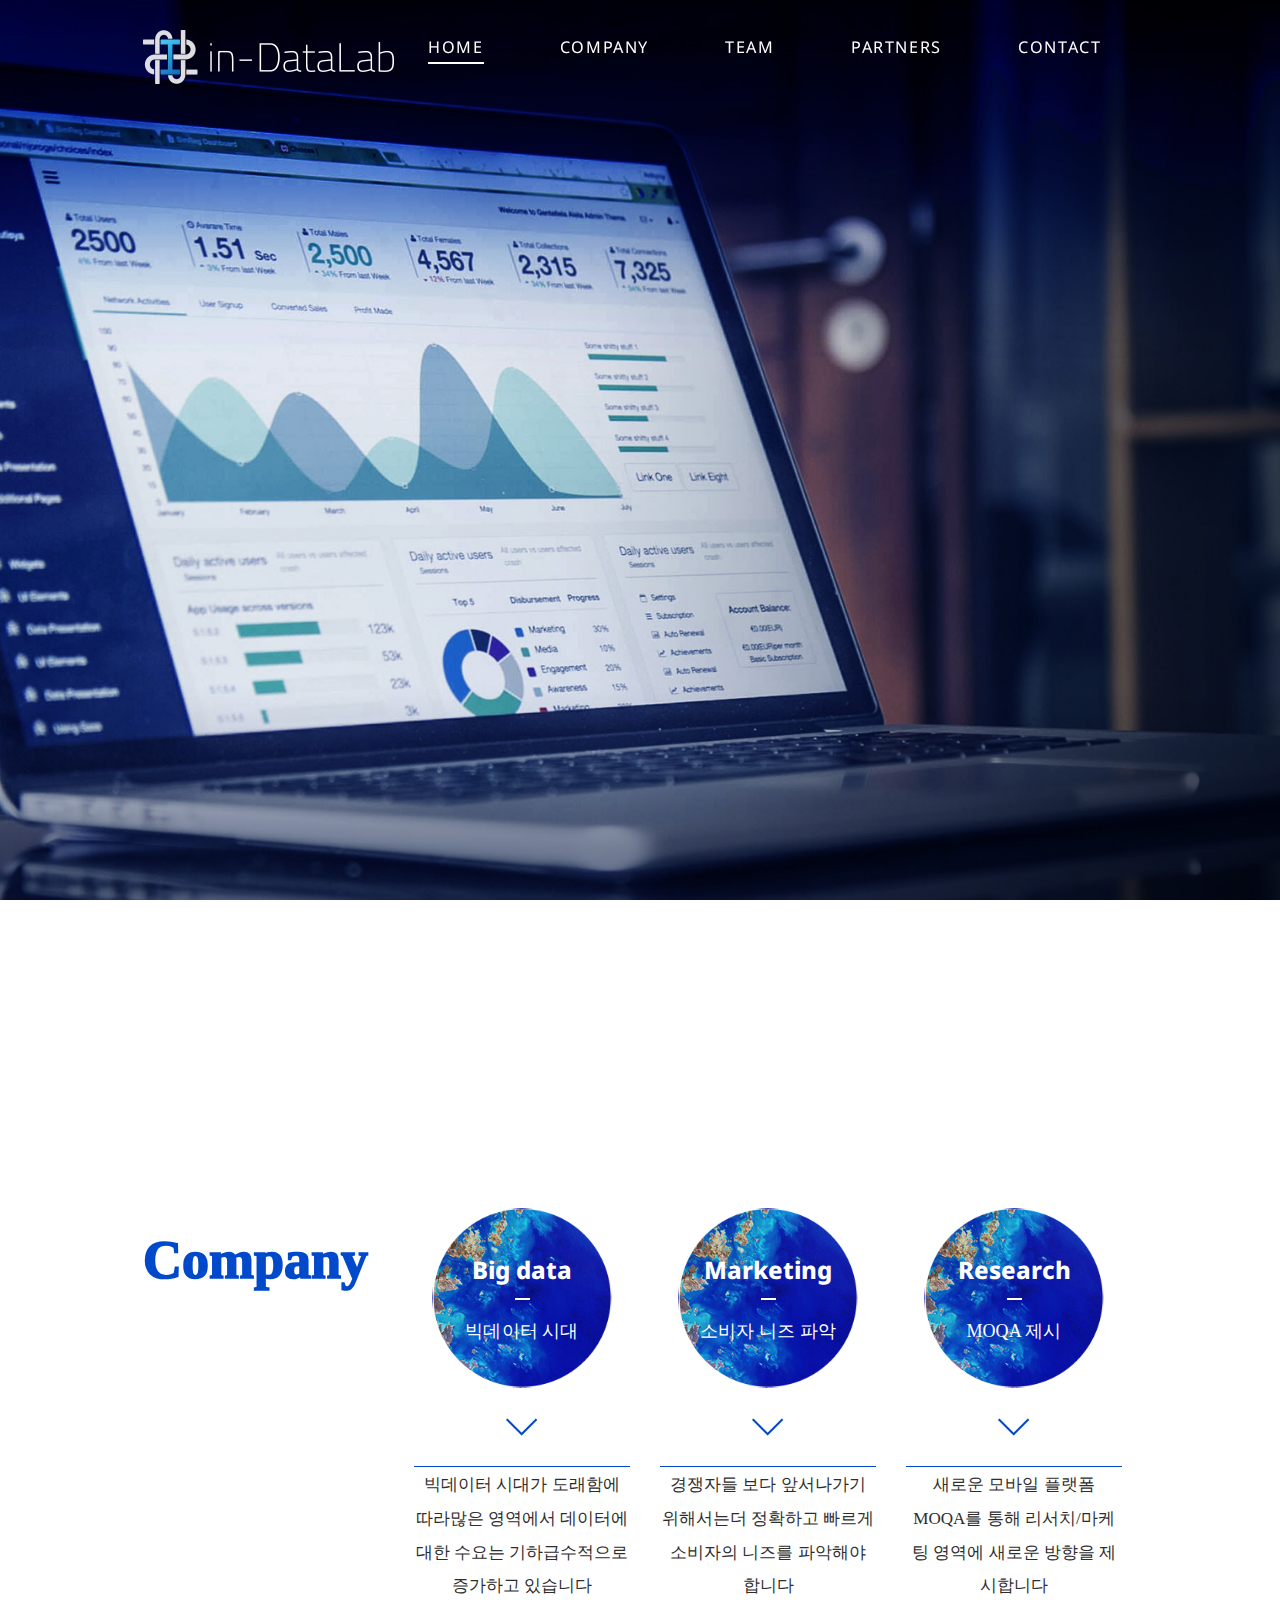
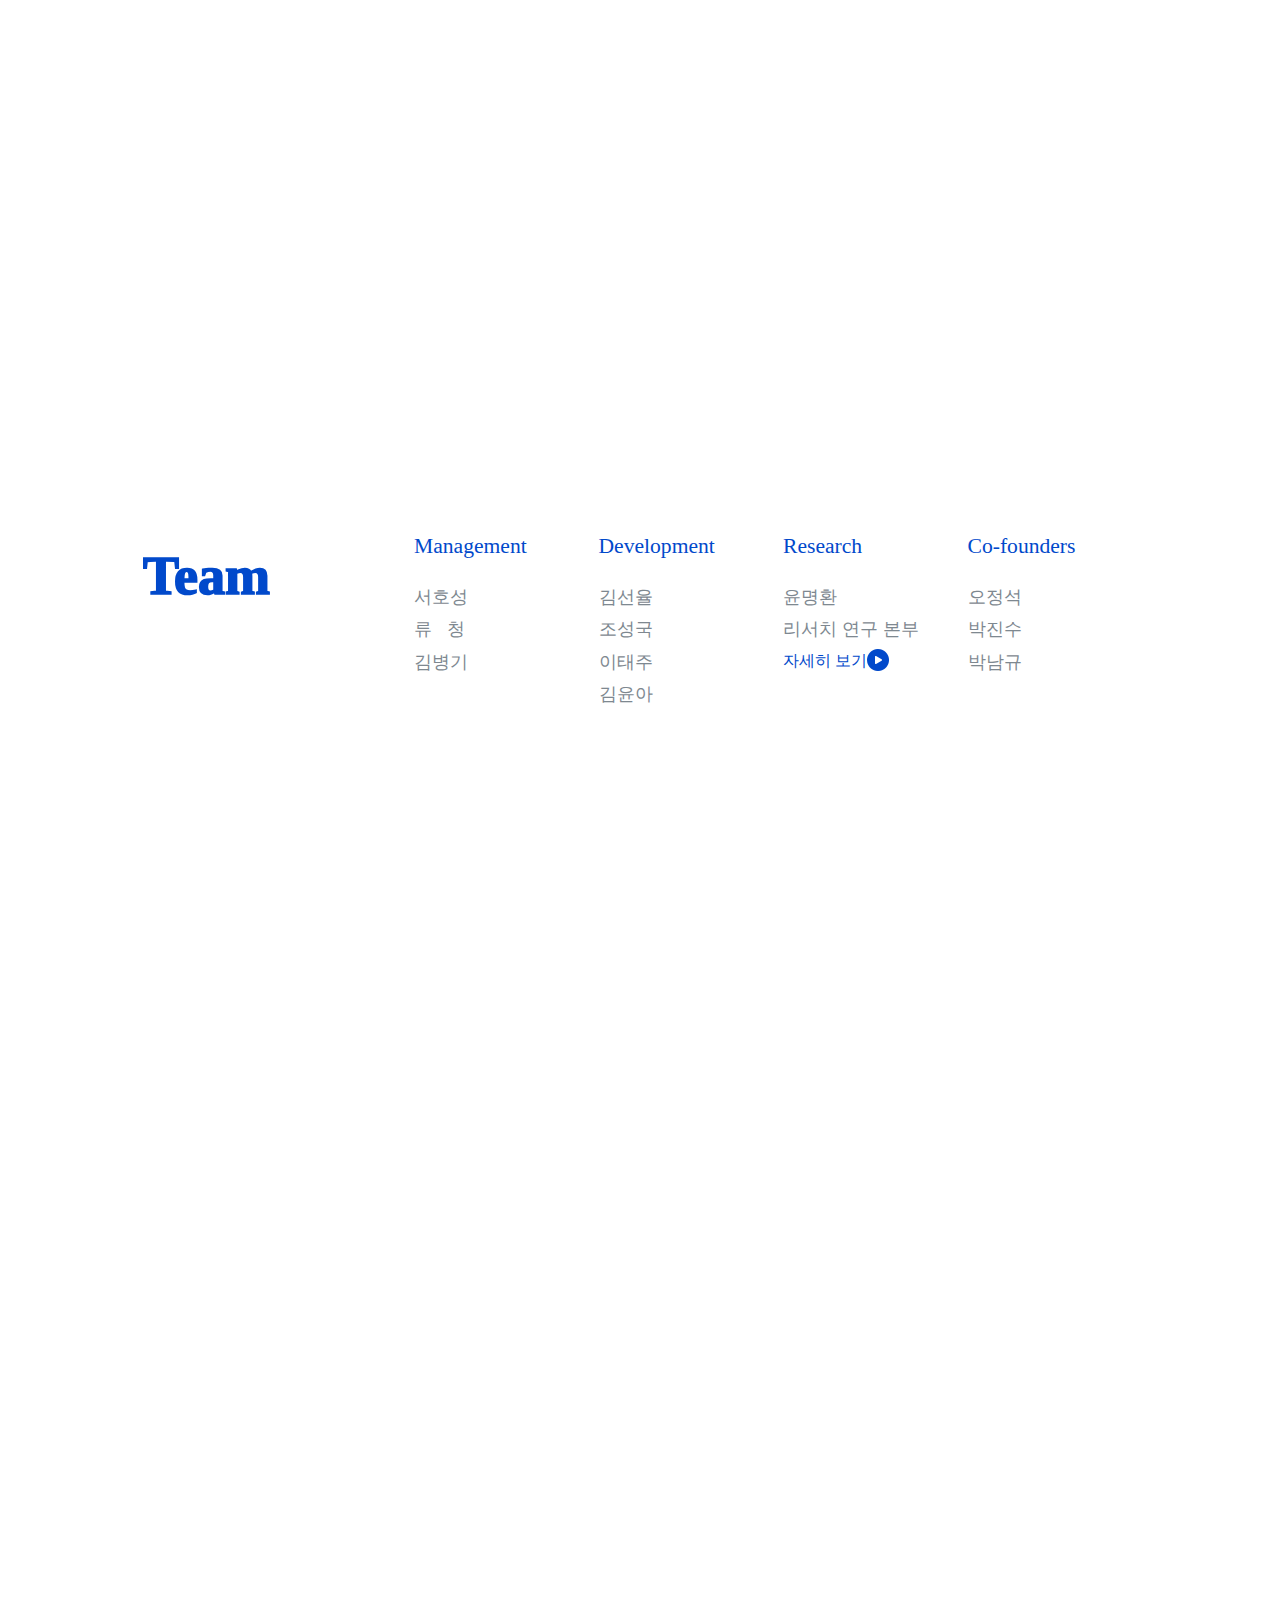
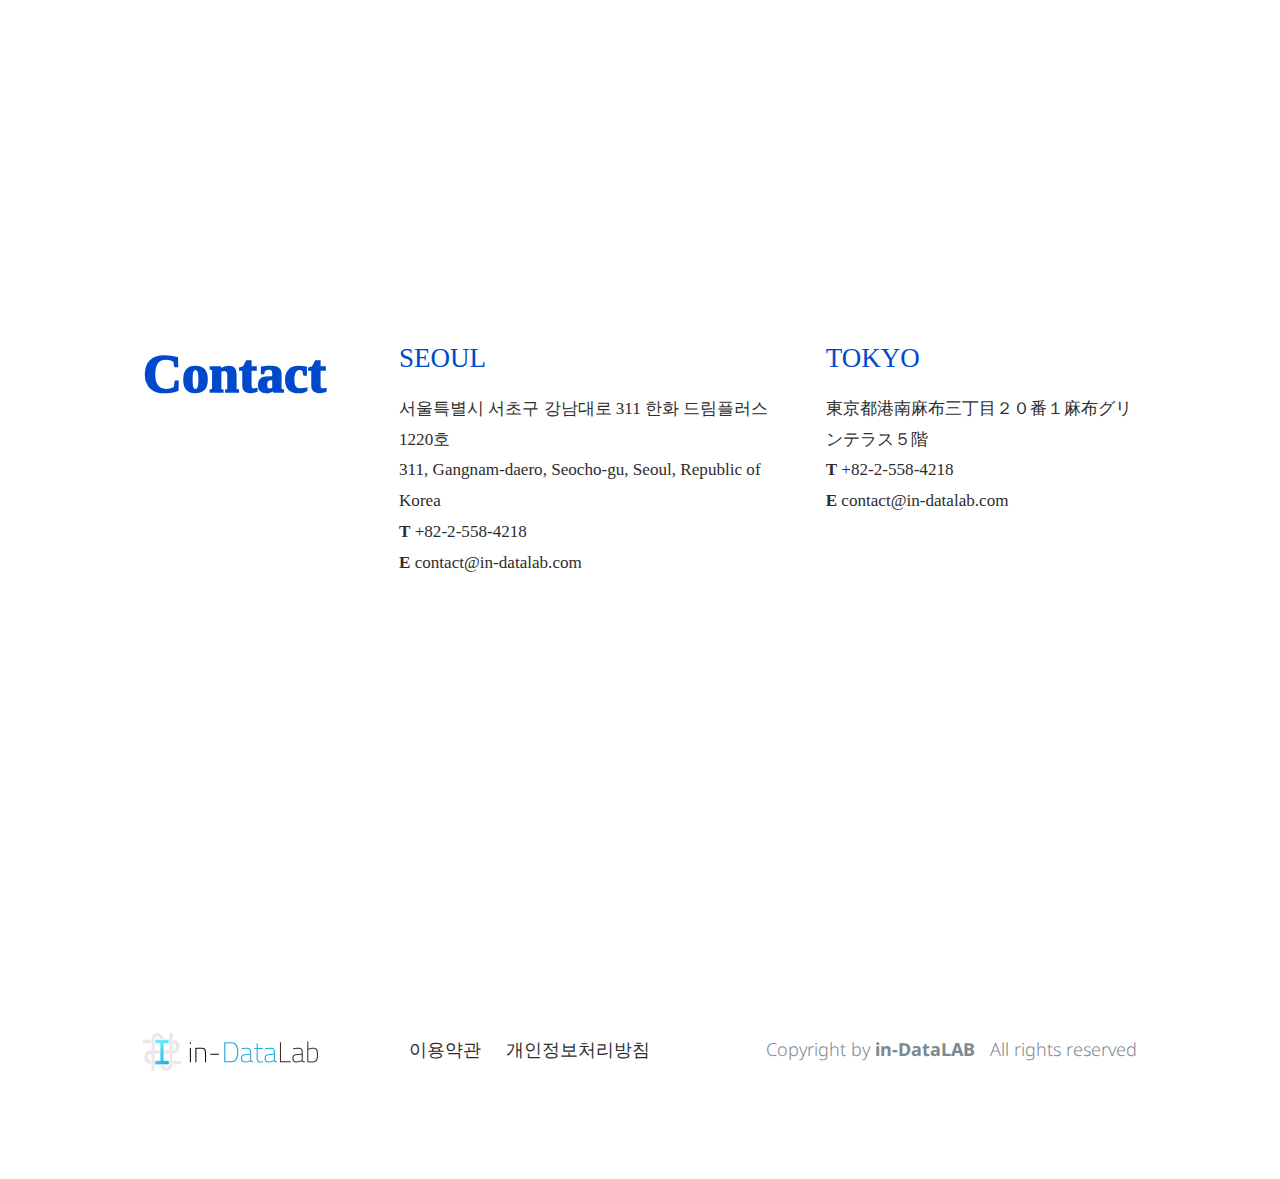
<file: index.html>
<!DOCTYPE html>
<html lang="en">
  <head>
    <meta charset="utf-8">
    <meta name="viewport" content="width=device-width, initial-scale=1">
    <title>in-DataLAB Data driven insight</title>
    <link rel="shortcut icon" href="img/idl_favicon.ico">

    <meta name="description" content="인데이터랩 회사소개">
    <meta name="keywords" content="인데이터랩, 인 데이터랩, in-DataLAB, indatalab, in-datalab, 모카, moqa, 모두의 QnA, 모두의 Q&A, 빅데이터, 스타트업, 리서치, 설문조사, 모바일, 모바일 설문, 모바일 설문 조사">
    <link rel="stylesheet" href="css/styles-merged.css">
    <link rel="stylesheet" href="css/custom.css">
    <link rel="stylesheet" href="style.css">
    <link rel="stylesheet" href="css/responsive.css">

    <!-- Global site tag (gtag.js) - Google Analytics -->
    <script async src="https://www.googletagmanager.com/gtag/js?id=UA-109145159-2"></script>
    <script>
      window.dataLayer = window.dataLayer || [];
      function gtag(){dataLayer.push(arguments);}
      gtag('js', new Date());

      gtag('config', 'UA-109145159-2');
    </script>

    <!--[if lt IE 9]>
      <script src="js/vendor/html5shiv.min.js"></script>
      <script src="js/vendor/respond.min.js"></script>
    <![endif]-->
  </head>
  <body>
  <!-- START: header -->
  
  <div class="probootstrap-loader"></div>

  <header role="banner" class="probootstrap-header">
    <div class="container">
      <a href="#home" class="probootstrap-logo">
        <img src="img/1_main_section/logo_idl.png"/>
      </a>
      
      <a href="#" class="probootstrap-burger-menu visible-xs"><i></i></a>
      <div class="mobile-menu-overlay"></div>

      <nav role="navigation" class="probootstrap-nav hidden-xs" id="top-nav">
        <ul class="probootstrap-main-nav">
          <li><a href="#home">Home</a></li>
          <li><a href="#company">Company</a></li>
          <li><a href="#team">Team</a></li>
          <li><a href="#partners">Partners</a></li>
          <li><a href="#contact">Contact</a></li>
        </ul>
        <div class="extra-text visible-xs">
          <a href="#" class="probootstrap-burger-menu"><i>Menu</i></a>
          <h5>Connect</h5>
          <ul class="social-buttons">
            <li><a href="https://www.facebook.com/moqa.platform/"><i class="icon-facebook2"></i></a></li>
            <li><a href="https://www.instagram.com/moqa.platform/"><i class="icon-instagram2"></i></a></li>
          </ul>
        </div>
      </nav>
    </div>
  </header>
  <!-- END: header -->
  <div class="probootstrap-main-content" id="home">
    <section class="probootstrap-slider flexslider">
      <ul class="slides">
         <!-- class="overlay" -->
        <li id="slide1">
          <div class="container">
            <div class="row">
              <div class="col-md-11 col-md-offset-1">
                <div class="probootstrap-slider-text-300">
                  <div class="probootstrap-animate probootstrap-sub-wrap">
                    인데이터랩은<br>
                    기업이 필요로 하는  소비자의 생각과 의견을<br>
                    가장 효과적으로 제공하고,<br>
                    개인 사용자에게는 보상, 그 이상의 가치를<br>
                    제공합니다
                  </div>
                </div>
              </div>
            </div>
          </div>
        </li>
        <!-- class="overlay" -->
        <li id="slide2">
          <div class="container">
            <div class="row">
              <div class="col-md-8">
                <div class="probootstrap-slider-text-400">
                  <h1 class="probootstrap-heading probootstrap-animate">쉽게 묻고 쉽게 답한다</h1>
                  <div class="probootstrap-animate probootstrap-sub-wrap-left">
                    모바일 Q&A 플랫폼 모카
                  </div>
                  <div class="white_line"></div>
                    <p>Open Beta 진행중</p>
                  <p class="probootstrap-animate" style="margin-top: 15px;"><a href="http://moqa.co.kr" class="btn btn-ghost btn-ghost-white">자세히보기</a></p>
                </div>
              </div>
            </div>
          </div>
        </li>
      </ul>
    </section>
<!-- Company section -->
  <section class="probootstrap-section" id="company">
    <div class="container">
      <div class="row">
        <div class="col-lg-3 col-md-12 col-sm-12 col-xs-12">
          <h2>Company</h2>
        </div>
        <div class="col-lg-9 col-md-12 col-sm-12 col-xs-12">
          <div class="service-item col-md-4 col-sm-4 col-xs-12">
            <div class="guide"> 
              <div class="circle">
                <h5>Big data</h5>
                <div class="line-shape"></div>
                <p>빅데이터 시대</p>
              </div>
              <div class="arrow">
                <img src="img/arrow.png"/>
              </div>
              <div class="company-desc">
                <span>빅데이터 시대가 도래함에 따라많은 영역에서 데이터에 대한 수요는 기하급수적으로 증가하고 있습니다</span>
              </div>
            </div>  
          </div> 
          <div class="service-item col-md-4 col-sm-4 col-xs-12">
              <div class="guide">
                <div class="circle">
                  <h5>Marketing</h5>
                  <div class="line-shape"></div>
                  <p>소비자 니즈 파악</p>
                </div>
                <div class="arrow">
                  <img src="img/arrow.png"/>
                </div>
                <div class="company-desc">
                  <span>경쟁자들 보다 앞서나가기 위해서는더 정확하고 빠르게 소비자의 니즈를 파악해야 합니다</span>
                </div>                    
              </div>
          </div>
          <div class="service-item col-md-4 col-sm-4 col-xs-12">
            <div class="guide">
              <div class="circle">
                <h5>Research</h5>
                <div class="line-shape"></div>
                <p>MOQA 제시</p>                     
              </div>
              <div class="arrow">
                <img src="img/arrow.png"/>
              </div>
              <div class="company-desc">
                <span>
                  새로운 모바일 플랫폼 MOQA를 통해 리서치/마케팅 영역에 새로운 방향을 제시합니다
                </span>
              </div>                    
            </div>
          </div>
        </div>
      </div>  
    </div>
  </section>

  <section class="probootstrap-section" id="team">
    <div class="container">
      <div class="row">
        <div class="col-lg-3 col-md-12 col-sm-12 col-xs-12">
          <h2>Team</h2>
        </div>
        <div class="col-lg-9 col-md-12 col-sm-12 col-xs-12">
          <div class="team-box col-md-3 col-sm-6 col-xs-6">
            <h4>Management</h4>
            <p>서호성</p>
            <p>류 &nbsp;&nbsp;청</p>
            <p>김병기</p>
          </div>
          <div class="team-box col-md-3 col-sm-6 col-xs-6">
            <h4>Development</h4>
            <p>김선율</p>
            <p>조성국</p>
            <p>이태주</p>
            <p>김윤아</p>
          </div>
          <div class="team-box col-md-3 col-sm-6 col-xs-6">
            <h4>Research</h4>
            <p>윤명환</p>
            <p>리서치 연구 본부</p>
            <!-- Button trigger modal -->
            <button type="button" id="btn_researchModal" class="btn_modal team-box" data-toggle="modal" data-target="#researchModal">자세히 보기<img src="img/3_team_section/btn-specific.png"/></button>
            <!-- Modal -->
            <div class="modal fade" id="researchModal" tabindex="-1" role="dialog" aria-labelledby="exampleModalCenterTitle" aria-hidden="true">
              <div class="modal-dialog modal-dialog-centered" role="document">
                <div class="modal-content">
                  <div class="modal-header">
                    <button type="button" class="close" data-dismiss="modal" aria-label="Close">
                      <span aria-hidden="true">&times;</span>
                    </button>
                  </div>
                  <div class="modal-body">
                    <img src="img/3_team_section/researchteam.png"/>
                  </div>
                </div>
              </div>
            </div>
          </div>
          <div class="team-box col-md-3 col-sm-6 col-xs-6">
            <h4>Co-founders</h4>
            <p>오정석</p>
            <p>박진수</p>
            <p>박남규</p>
          </div>
        </div><!--inner wrapper-->
      </div><!--row-->
    </div><!--container-->
  </section>

  <!--Partners-->
  <section class="probootstrap-section" id="partners">
    <div class="container">
      <div class="row">  
        <div class="col-lg-3 col-md-12">
          <h2>Partners</h2>
        </div>  
        <div class="col-lg-9 col-md-12">
      <!-- First row -->
          <div class="partners_icon col-lg-3 col-md-4 col-sm-6 col-xs-6">
            <img src="img/4_partners_section/logo_innocean.png">
          </div>
          <div class="partners_icon col-lg-3 col-md-4 col-sm-6 col-xs-6">
            <img src="img/4_partners_section/logo_softBankGroup.png">
          </div>            
          <div class="partners_icon col-lg-3 col-md-4 col-sm-6 col-xs-6">
            <img src="img/4_partners_section/logo_globalResearch.png">
          </div>
          <div class="partners_icon col-lg-3 col-md-4 col-sm-6 col-xs-6">
            <img src="img/4_partners_section/logo_yakult.png">
          </div> 
      <!-- Second row -->
          <div class="partners_icon col-lg-3 col-md-4 col-sm-6 col-xs-6">
            <img src="img/4_partners_section/logo_AWS.png">
          </div>            
          <div class="partners_icon col-lg-3 col-md-4 col-sm-6 col-xs-6">
            <img src="img/4_partners_section/logo_dreamPlus.png">
          </div>
          <div class="partners_icon col-lg-3 col-md-4 col-sm-6 col-xs-6">
            <img src="img/4_partners_section/logo_kci.png">
          </div>
        </div> <!--Wrapper-->
      </div><!-- END row -->
    </div><!-- END container -->
  </section> <!--Partners-->      

  <section class="probootstrap-section" id="contact">
    <footer class="probootstrap-footer">
      <div class="probootstrap-footer-section">
        <div class="container">
          <div class="row">
            <div class="col-lg-3 col-md-12 col-sm-12">
              <div class="probootstrap-footer-widget">
                <h2>Contact</h2>
              </div>
            </div>
            <div class="col-lg-5 col-md-6 col-sm-12">
              <div class="probootstrap-link-wrap probootstrap-footer-widget">
                <h3>SEOUL</h3>
                  <ul>
                    <li>서울특별시 서초구 강남대로 311 한화 드림플러스 1220호</li>
                    <li>311, Gangnam-daero, Seocho-gu, Seoul, Republic of Korea</li>
                    <li><strong>T</strong> +82-2-558-4218</li>
                    <li><strong>E</strong> contact@in-datalab.com</li>
                    <li>
                      <p class="probootstrap-animate">
                        <a data-toggle="modal" data-target="#modal2" class="btn btn-primary">약도보기
                        </a>
                      </p>
                      <div class="modal fade" id="modal2" tabindex="-1" role="dialog" aria-labelledby="exampleModalCenterTitle" aria-hidden="true">
                        <div class="modal-dialog modal-dialog-centered" role="document">
                          <div class="modal-content">
                            <div class="modal-header">
                              서울특별시 서초구 강남대로 311 드림플러스 12F
                              <button type="button" class="close" data-dismiss="modal" aria-label="Close">
                                <span aria-hidden="true">&times;</span>
                              </button>
                            </div>
                            <div class="modal-body">
                              <iframe src="https://www.google.com/maps/embed?pb=!1m18!1m12!1m3!1d6331.947453222942!2d127.03495412823301!3d37.484946369253166!2m3!1f0!2f0!3f0!3m2!1i1024!2i768!4f13.1!3m3!1m2!1s0x357ca14f9353776d%3A0x48b280d65fb05cbc!2z65Oc66a87ZSM65-s7IqkIOqwleuCqA!5e0!3m2!1sko!2skr!4v1526302853396" width="600" height="450" frameborder="0" style="border:0" allowfullscreen></iframe>
                            </div>
                          </div>
                        </div>
                      </div>                        
                    </li>
                  </ul>
              </div>
            </div>
            <div class="col-lg-4 col-md-6 col-sm-12">
              <div class="probootstrap-link-wrap probootstrap-footer-widget">
                <h3>TOKYO</h3>
                  <ul>
                    <li>東京都港南麻布三丁目２０番１麻布グリンテラス５階</li>
                    <li><strong>T</strong> +82-2-558-4218</li>
                    <li><strong>E</strong> contact@in-datalab.com
                    </li>
                    <li><p style="visibility: hidden;">jump </p></li>
                    <li>
                      <p class="probootstrap-animate">
                        <a data-toggle="modal" data-target="#modal3" class="btn btn-primary">약도보기
                        </a>
                      </p>
                      <div class="modal fade" id="modal3" tabindex="-1" role="dialog" aria-labelledby="exampleModalCenterTitle" aria-hidden="true">
                        <div class="modal-dialog modal-dialog-centered" role="document">
                          <div class="modal-content">
                            <div class="modal-header">
                              東京都港南麻布三丁目２０番１麻布グリンテラス５階
                              <button type="button" class="close" data-dismiss="modal" aria-label="Close">
                                <span aria-hidden="true">&times;</span>
                              </button>
                            </div>
                            <div class="modal-body">
                              <iframe src="https://www.google.com/maps/embed?pb=!1m18!1m12!1m3!1d3242.196173465919!2d139.72898611574007!3d35.647538080202224!2m3!1f0!2f0!3f0!3m2!1i1024!2i768!4f13.1!3m3!1m2!1s0x60188b09c3740323%3A0x409ec56d897be245!2z44Oq44O844K444Oj44K56bq75biD44Kw44Oq44O844Oz44OG44Op44K5IOODrOODs-OCv-ODq-OCquODleOCo-OCuQ!5e0!3m2!1sko!2skr!4v1526303065049" width="600" height="450" frameborder="0" style="border:0" allowfullscreen></iframe>
                            </div>
                          </div>
                        </div>
                      </div>
                    </li>
                  </ul>
                </div>
              </div>
            </div>
          </div> <!--container 1-->
        </div> 
      </footer>
    </section>
  </div> 
<!-- footer -->
  <div class="container" id="footer">
    <div class="row">
      <div class="col-md-3 col-sm-6 col-xs-4">
        <img class="footer_box_first" src="img/6_footer_section/logo_footer.png">
      </div>
      <div class=" col-md-4 col-sm-6 col-xs-8">  
        <div class="footer_box_middle">
          <span class="footer_box_span"><a href="/userAgreement.html">이용약관</a></span>
          <span class="footer_box_span"><a href="/privacy.html">개인정보처리방침</a></span>
        </div>
      </div>
      <div class="col-md-5 col-sm-12 col-xs-12">
        <hr>
        <div class="footer_box_last">
          <p class="footer_copyright">Copyright by&nbsp;<strong>in-DataLAB</strong> &nbsp; All rights reserved </p>
        </div> 
      </div>
    </div>  
  </div>    

  <div class="gototop js-top">
    <a href="#" class="js-gotop"><i class="icon-chevron-thin-up"></i></a>
  </div> 

<!-- Script Sources -->
  <script src="js/jquery-3.2.1.min.js"></script>
  <script src="https://cdnjs.cloudflare.com/ajax/libs/wow/1.1.2/wow.min.js"></script>
  <script src="js/scripts.js"></script>
  <script src="js/main.js"></script>
  <script src="js/custom.js"></script>

  </body>
</html>
</file>
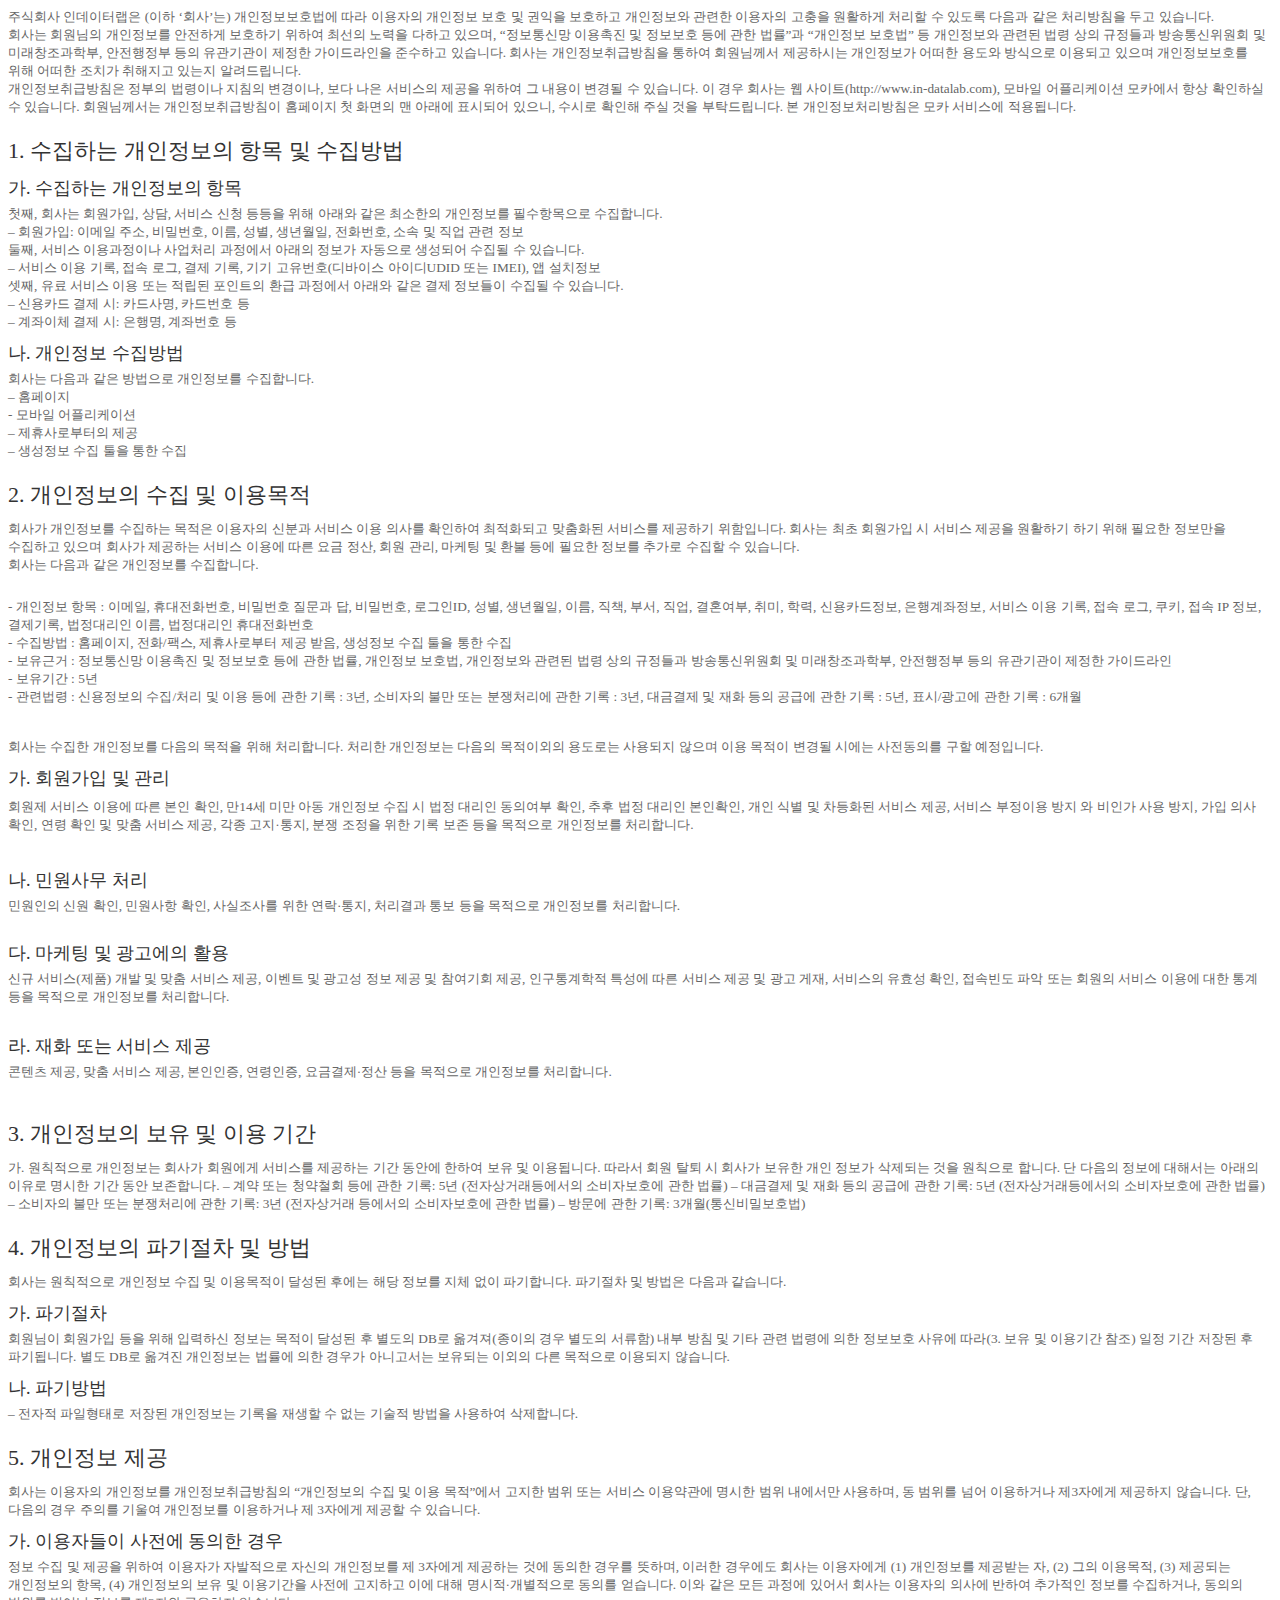
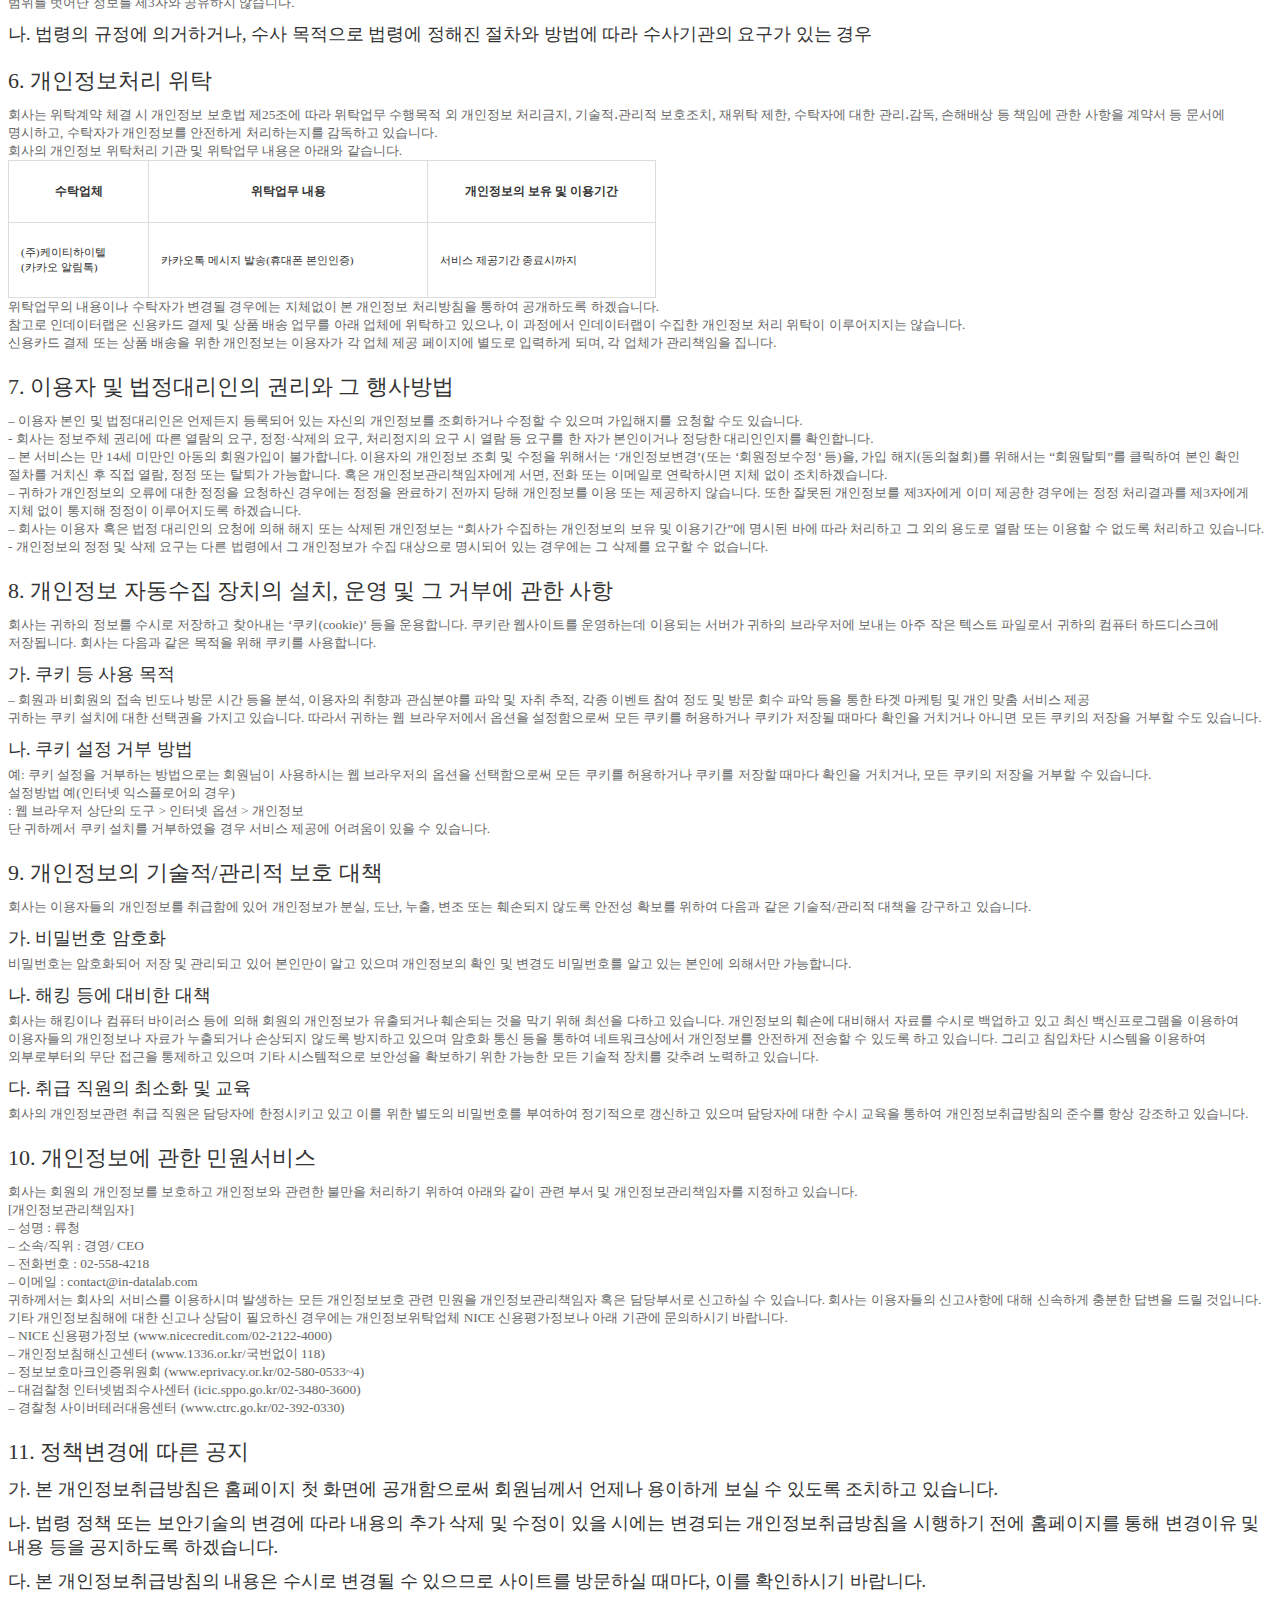
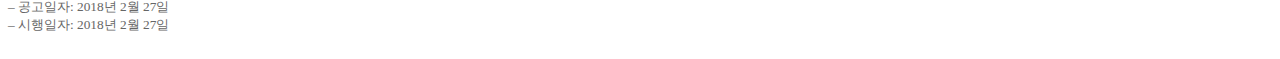
<file: privacy.html>
<html xmlns:v="urn:schemas-microsoft-com:vml"
xmlns:o="urn:schemas-microsoft-com:office:office"
xmlns:w="urn:schemas-microsoft-com:office:word"
xmlns:m="http://schemas.microsoft.com/office/2004/12/omml"
xmlns="http://www.w3.org/TR/REC-html40">

<head>
<meta http-equiv=Content-Type content="text/html; charset=ks_c_5601-1987">
<meta name=ProgId content=Word.Document>
<meta name=Generator content="Microsoft Word 15">
<meta name=Originator content="Microsoft Word 15">
<link rel=File-List href="privacy.files/filelist.xml">
<!--[if gte mso 9]><xml>
 <o:DocumentProperties>
  <o:Author>������</o:Author>
  <o:LastAuthor>������</o:LastAuthor>
  <o:Revision>2</o:Revision>
  <o:TotalTime>0</o:TotalTime>
  <o:Created>2018-05-15T04:29:00Z</o:Created>
  <o:LastSaved>2018-05-15T04:29:00Z</o:LastSaved>
  <o:Pages>1</o:Pages>
  <o:Words>1068</o:Words>
  <o:Characters>6090</o:Characters>
  <o:Lines>50</o:Lines>
  <o:Paragraphs>14</o:Paragraphs>
  <o:CharactersWithSpaces>7144</o:CharactersWithSpaces>
  <o:Version>16.00</o:Version>
 </o:DocumentProperties>
 <o:OfficeDocumentSettings>
  <o:AllowPNG/>
 </o:OfficeDocumentSettings>
</xml><![endif]-->
<link rel=themeData href="privacy.files/themedata.thmx">
<link rel=colorSchemeMapping href="privacy.files/colorschememapping.xml">
<!--[if gte mso 9]><xml>
 <w:WordDocument>
  <w:TrackMoves>false</w:TrackMoves>
  <w:TrackFormatting/>
  <w:DisplayHorizontalDrawingGridEvery>0</w:DisplayHorizontalDrawingGridEvery>
  <w:DisplayVerticalDrawingGridEvery>2</w:DisplayVerticalDrawingGridEvery>
  <w:ValidateAgainstSchemas/>
  <w:SaveIfXMLInvalid>false</w:SaveIfXMLInvalid>
  <w:IgnoreMixedContent>false</w:IgnoreMixedContent>
  <w:AlwaysShowPlaceholderText>false</w:AlwaysShowPlaceholderText>
  <w:DoNotPromoteQF/>
  <w:LidThemeOther>EN-US</w:LidThemeOther>
  <w:LidThemeAsian>KO</w:LidThemeAsian>
  <w:LidThemeComplexScript>X-NONE</w:LidThemeComplexScript>
  <w:Compatibility>
   <w:SpaceForUL/>
   <w:BalanceSingleByteDoubleByteWidth/>
   <w:DoNotLeaveBackslashAlone/>
   <w:ULTrailSpace/>
   <w:DoNotExpandShiftReturn/>
   <w:AdjustLineHeightInTable/>
   <w:BreakWrappedTables/>
   <w:SnapToGridInCell/>
   <w:WrapTextWithPunct/>
   <w:UseAsianBreakRules/>
   <w:DontGrowAutofit/>
   <w:SplitPgBreakAndParaMark/>
   <w:EnableOpenTypeKerning/>
   <w:DontFlipMirrorIndents/>
   <w:OverrideTableStyleHps/>
   <w:UseFELayout/>
  </w:Compatibility>
  <m:mathPr>
   <m:mathFont m:val="Cambria Math"/>
   <m:brkBin m:val="before"/>
   <m:brkBinSub m:val="&#45;-"/>
   <m:smallFrac m:val="off"/>
   <m:dispDef/>
   <m:lMargin m:val="0"/>
   <m:rMargin m:val="0"/>
   <m:defJc m:val="centerGroup"/>
   <m:wrapIndent m:val="1440"/>
   <m:intLim m:val="subSup"/>
   <m:naryLim m:val="undOvr"/>
  </m:mathPr></w:WordDocument>
</xml><![endif]--><!--[if gte mso 9]><xml>
 <w:LatentStyles DefLockedState="false" DefUnhideWhenUsed="false"
  DefSemiHidden="false" DefQFormat="false" DefPriority="99"
  LatentStyleCount="375">
  <w:LsdException Locked="false" Priority="0" QFormat="true" Name="Normal"/>
  <w:LsdException Locked="false" Priority="9" QFormat="true" Name="heading 1"/>
  <w:LsdException Locked="false" Priority="9" SemiHidden="true"
   UnhideWhenUsed="true" QFormat="true" Name="heading 2"/>
  <w:LsdException Locked="false" Priority="9" SemiHidden="true"
   UnhideWhenUsed="true" QFormat="true" Name="heading 3"/>
  <w:LsdException Locked="false" Priority="9" SemiHidden="true"
   UnhideWhenUsed="true" QFormat="true" Name="heading 4"/>
  <w:LsdException Locked="false" Priority="9" SemiHidden="true"
   UnhideWhenUsed="true" QFormat="true" Name="heading 5"/>
  <w:LsdException Locked="false" Priority="9" SemiHidden="true"
   UnhideWhenUsed="true" QFormat="true" Name="heading 6"/>
  <w:LsdException Locked="false" Priority="9" SemiHidden="true"
   UnhideWhenUsed="true" QFormat="true" Name="heading 7"/>
  <w:LsdException Locked="false" Priority="9" SemiHidden="true"
   UnhideWhenUsed="true" QFormat="true" Name="heading 8"/>
  <w:LsdException Locked="false" Priority="9" SemiHidden="true"
   UnhideWhenUsed="true" QFormat="true" Name="heading 9"/>
  <w:LsdException Locked="false" SemiHidden="true" UnhideWhenUsed="true"
   Name="index 1"/>
  <w:LsdException Locked="false" SemiHidden="true" UnhideWhenUsed="true"
   Name="index 2"/>
  <w:LsdException Locked="false" SemiHidden="true" UnhideWhenUsed="true"
   Name="index 3"/>
  <w:LsdException Locked="false" SemiHidden="true" UnhideWhenUsed="true"
   Name="index 4"/>
  <w:LsdException Locked="false" SemiHidden="true" UnhideWhenUsed="true"
   Name="index 5"/>
  <w:LsdException Locked="false" SemiHidden="true" UnhideWhenUsed="true"
   Name="index 6"/>
  <w:LsdException Locked="false" SemiHidden="true" UnhideWhenUsed="true"
   Name="index 7"/>
  <w:LsdException Locked="false" SemiHidden="true" UnhideWhenUsed="true"
   Name="index 8"/>
  <w:LsdException Locked="false" SemiHidden="true" UnhideWhenUsed="true"
   Name="index 9"/>
  <w:LsdException Locked="false" Priority="39" SemiHidden="true"
   UnhideWhenUsed="true" Name="toc 1"/>
  <w:LsdException Locked="false" Priority="39" SemiHidden="true"
   UnhideWhenUsed="true" Name="toc 2"/>
  <w:LsdException Locked="false" Priority="39" SemiHidden="true"
   UnhideWhenUsed="true" Name="toc 3"/>
  <w:LsdException Locked="false" Priority="39" SemiHidden="true"
   UnhideWhenUsed="true" Name="toc 4"/>
  <w:LsdException Locked="false" Priority="39" SemiHidden="true"
   UnhideWhenUsed="true" Name="toc 5"/>
  <w:LsdException Locked="false" Priority="39" SemiHidden="true"
   UnhideWhenUsed="true" Name="toc 6"/>
  <w:LsdException Locked="false" Priority="39" SemiHidden="true"
   UnhideWhenUsed="true" Name="toc 7"/>
  <w:LsdException Locked="false" Priority="39" SemiHidden="true"
   UnhideWhenUsed="true" Name="toc 8"/>
  <w:LsdException Locked="false" Priority="39" SemiHidden="true"
   UnhideWhenUsed="true" Name="toc 9"/>
  <w:LsdException Locked="false" SemiHidden="true" UnhideWhenUsed="true"
   Name="Normal Indent"/>
  <w:LsdException Locked="false" SemiHidden="true" UnhideWhenUsed="true"
   Name="footnote text"/>
  <w:LsdException Locked="false" SemiHidden="true" UnhideWhenUsed="true"
   Name="annotation text"/>
  <w:LsdException Locked="false" SemiHidden="true" UnhideWhenUsed="true"
   Name="header"/>
  <w:LsdException Locked="false" SemiHidden="true" UnhideWhenUsed="true"
   Name="footer"/>
  <w:LsdException Locked="false" SemiHidden="true" UnhideWhenUsed="true"
   Name="index heading"/>
  <w:LsdException Locked="false" Priority="35" SemiHidden="true"
   UnhideWhenUsed="true" QFormat="true" Name="caption"/>
  <w:LsdException Locked="false" SemiHidden="true" UnhideWhenUsed="true"
   Name="table of figures"/>
  <w:LsdException Locked="false" SemiHidden="true" UnhideWhenUsed="true"
   Name="envelope address"/>
  <w:LsdException Locked="false" SemiHidden="true" UnhideWhenUsed="true"
   Name="envelope return"/>
  <w:LsdException Locked="false" SemiHidden="true" UnhideWhenUsed="true"
   Name="footnote reference"/>
  <w:LsdException Locked="false" SemiHidden="true" UnhideWhenUsed="true"
   Name="annotation reference"/>
  <w:LsdException Locked="false" SemiHidden="true" UnhideWhenUsed="true"
   Name="line number"/>
  <w:LsdException Locked="false" SemiHidden="true" UnhideWhenUsed="true"
   Name="page number"/>
  <w:LsdException Locked="false" SemiHidden="true" UnhideWhenUsed="true"
   Name="endnote reference"/>
  <w:LsdException Locked="false" SemiHidden="true" UnhideWhenUsed="true"
   Name="endnote text"/>
  <w:LsdException Locked="false" SemiHidden="true" UnhideWhenUsed="true"
   Name="table of authorities"/>
  <w:LsdException Locked="false" SemiHidden="true" UnhideWhenUsed="true"
   Name="macro"/>
  <w:LsdException Locked="false" SemiHidden="true" UnhideWhenUsed="true"
   Name="toa heading"/>
  <w:LsdException Locked="false" SemiHidden="true" UnhideWhenUsed="true"
   Name="List"/>
  <w:LsdException Locked="false" SemiHidden="true" UnhideWhenUsed="true"
   Name="List Bullet"/>
  <w:LsdException Locked="false" SemiHidden="true" UnhideWhenUsed="true"
   Name="List Number"/>
  <w:LsdException Locked="false" SemiHidden="true" UnhideWhenUsed="true"
   Name="List 2"/>
  <w:LsdException Locked="false" SemiHidden="true" UnhideWhenUsed="true"
   Name="List 3"/>
  <w:LsdException Locked="false" SemiHidden="true" UnhideWhenUsed="true"
   Name="List 4"/>
  <w:LsdException Locked="false" SemiHidden="true" UnhideWhenUsed="true"
   Name="List 5"/>
  <w:LsdException Locked="false" SemiHidden="true" UnhideWhenUsed="true"
   Name="List Bullet 2"/>
  <w:LsdException Locked="false" SemiHidden="true" UnhideWhenUsed="true"
   Name="List Bullet 3"/>
  <w:LsdException Locked="false" SemiHidden="true" UnhideWhenUsed="true"
   Name="List Bullet 4"/>
  <w:LsdException Locked="false" SemiHidden="true" UnhideWhenUsed="true"
   Name="List Bullet 5"/>
  <w:LsdException Locked="false" SemiHidden="true" UnhideWhenUsed="true"
   Name="List Number 2"/>
  <w:LsdException Locked="false" SemiHidden="true" UnhideWhenUsed="true"
   Name="List Number 3"/>
  <w:LsdException Locked="false" SemiHidden="true" UnhideWhenUsed="true"
   Name="List Number 4"/>
  <w:LsdException Locked="false" SemiHidden="true" UnhideWhenUsed="true"
   Name="List Number 5"/>
  <w:LsdException Locked="false" Priority="10" QFormat="true" Name="Title"/>
  <w:LsdException Locked="false" SemiHidden="true" UnhideWhenUsed="true"
   Name="Closing"/>
  <w:LsdException Locked="false" SemiHidden="true" UnhideWhenUsed="true"
   Name="Signature"/>
  <w:LsdException Locked="false" Priority="1" SemiHidden="true"
   UnhideWhenUsed="true" Name="Default Paragraph Font"/>
  <w:LsdException Locked="false" SemiHidden="true" UnhideWhenUsed="true"
   Name="Body Text"/>
  <w:LsdException Locked="false" SemiHidden="true" UnhideWhenUsed="true"
   Name="Body Text Indent"/>
  <w:LsdException Locked="false" SemiHidden="true" UnhideWhenUsed="true"
   Name="List Continue"/>
  <w:LsdException Locked="false" SemiHidden="true" UnhideWhenUsed="true"
   Name="List Continue 2"/>
  <w:LsdException Locked="false" SemiHidden="true" UnhideWhenUsed="true"
   Name="List Continue 3"/>
  <w:LsdException Locked="false" SemiHidden="true" UnhideWhenUsed="true"
   Name="List Continue 4"/>
  <w:LsdException Locked="false" SemiHidden="true" UnhideWhenUsed="true"
   Name="List Continue 5"/>
  <w:LsdException Locked="false" SemiHidden="true" UnhideWhenUsed="true"
   Name="Message Header"/>
  <w:LsdException Locked="false" Priority="11" QFormat="true" Name="Subtitle"/>
  <w:LsdException Locked="false" SemiHidden="true" UnhideWhenUsed="true"
   Name="Salutation"/>
  <w:LsdException Locked="false" SemiHidden="true" UnhideWhenUsed="true"
   Name="Date"/>
  <w:LsdException Locked="false" SemiHidden="true" UnhideWhenUsed="true"
   Name="Body Text First Indent"/>
  <w:LsdException Locked="false" SemiHidden="true" UnhideWhenUsed="true"
   Name="Body Text First Indent 2"/>
  <w:LsdException Locked="false" SemiHidden="true" UnhideWhenUsed="true"
   Name="Note Heading"/>
  <w:LsdException Locked="false" SemiHidden="true" UnhideWhenUsed="true"
   Name="Body Text 2"/>
  <w:LsdException Locked="false" SemiHidden="true" UnhideWhenUsed="true"
   Name="Body Text 3"/>
  <w:LsdException Locked="false" SemiHidden="true" UnhideWhenUsed="true"
   Name="Body Text Indent 2"/>
  <w:LsdException Locked="false" SemiHidden="true" UnhideWhenUsed="true"
   Name="Body Text Indent 3"/>
  <w:LsdException Locked="false" SemiHidden="true" UnhideWhenUsed="true"
   Name="Block Text"/>
  <w:LsdException Locked="false" SemiHidden="true" UnhideWhenUsed="true"
   Name="Hyperlink"/>
  <w:LsdException Locked="false" SemiHidden="true" UnhideWhenUsed="true"
   Name="FollowedHyperlink"/>
  <w:LsdException Locked="false" Priority="22" QFormat="true" Name="Strong"/>
  <w:LsdException Locked="false" Priority="20" QFormat="true" Name="Emphasis"/>
  <w:LsdException Locked="false" SemiHidden="true" UnhideWhenUsed="true"
   Name="Document Map"/>
  <w:LsdException Locked="false" SemiHidden="true" UnhideWhenUsed="true"
   Name="Plain Text"/>
  <w:LsdException Locked="false" SemiHidden="true" UnhideWhenUsed="true"
   Name="E-mail Signature"/>
  <w:LsdException Locked="false" SemiHidden="true" UnhideWhenUsed="true"
   Name="HTML Top of Form"/>
  <w:LsdException Locked="false" SemiHidden="true" UnhideWhenUsed="true"
   Name="HTML Bottom of Form"/>
  <w:LsdException Locked="false" SemiHidden="true" UnhideWhenUsed="true"
   Name="Normal (Web)"/>
  <w:LsdException Locked="false" SemiHidden="true" UnhideWhenUsed="true"
   Name="HTML Acronym"/>
  <w:LsdException Locked="false" SemiHidden="true" UnhideWhenUsed="true"
   Name="HTML Address"/>
  <w:LsdException Locked="false" SemiHidden="true" UnhideWhenUsed="true"
   Name="HTML Cite"/>
  <w:LsdException Locked="false" SemiHidden="true" UnhideWhenUsed="true"
   Name="HTML Code"/>
  <w:LsdException Locked="false" SemiHidden="true" UnhideWhenUsed="true"
   Name="HTML Definition"/>
  <w:LsdException Locked="false" SemiHidden="true" UnhideWhenUsed="true"
   Name="HTML Keyboard"/>
  <w:LsdException Locked="false" SemiHidden="true" UnhideWhenUsed="true"
   Name="HTML Preformatted"/>
  <w:LsdException Locked="false" SemiHidden="true" UnhideWhenUsed="true"
   Name="HTML Sample"/>
  <w:LsdException Locked="false" SemiHidden="true" UnhideWhenUsed="true"
   Name="HTML Typewriter"/>
  <w:LsdException Locked="false" SemiHidden="true" UnhideWhenUsed="true"
   Name="HTML Variable"/>
  <w:LsdException Locked="false" SemiHidden="true" UnhideWhenUsed="true"
   Name="Normal Table"/>
  <w:LsdException Locked="false" SemiHidden="true" UnhideWhenUsed="true"
   Name="annotation subject"/>
  <w:LsdException Locked="false" SemiHidden="true" UnhideWhenUsed="true"
   Name="No List"/>
  <w:LsdException Locked="false" SemiHidden="true" UnhideWhenUsed="true"
   Name="Outline List 1"/>
  <w:LsdException Locked="false" SemiHidden="true" UnhideWhenUsed="true"
   Name="Outline List 2"/>
  <w:LsdException Locked="false" SemiHidden="true" UnhideWhenUsed="true"
   Name="Outline List 3"/>
  <w:LsdException Locked="false" SemiHidden="true" UnhideWhenUsed="true"
   Name="Table Simple 1"/>
  <w:LsdException Locked="false" SemiHidden="true" UnhideWhenUsed="true"
   Name="Table Simple 2"/>
  <w:LsdException Locked="false" SemiHidden="true" UnhideWhenUsed="true"
   Name="Table Simple 3"/>
  <w:LsdException Locked="false" SemiHidden="true" UnhideWhenUsed="true"
   Name="Table Classic 1"/>
  <w:LsdException Locked="false" SemiHidden="true" UnhideWhenUsed="true"
   Name="Table Classic 2"/>
  <w:LsdException Locked="false" SemiHidden="true" UnhideWhenUsed="true"
   Name="Table Classic 3"/>
  <w:LsdException Locked="false" SemiHidden="true" UnhideWhenUsed="true"
   Name="Table Classic 4"/>
  <w:LsdException Locked="false" SemiHidden="true" UnhideWhenUsed="true"
   Name="Table Colorful 1"/>
  <w:LsdException Locked="false" SemiHidden="true" UnhideWhenUsed="true"
   Name="Table Colorful 2"/>
  <w:LsdException Locked="false" SemiHidden="true" UnhideWhenUsed="true"
   Name="Table Colorful 3"/>
  <w:LsdException Locked="false" SemiHidden="true" UnhideWhenUsed="true"
   Name="Table Columns 1"/>
  <w:LsdException Locked="false" SemiHidden="true" UnhideWhenUsed="true"
   Name="Table Columns 2"/>
  <w:LsdException Locked="false" SemiHidden="true" UnhideWhenUsed="true"
   Name="Table Columns 3"/>
  <w:LsdException Locked="false" SemiHidden="true" UnhideWhenUsed="true"
   Name="Table Columns 4"/>
  <w:LsdException Locked="false" SemiHidden="true" UnhideWhenUsed="true"
   Name="Table Columns 5"/>
  <w:LsdException Locked="false" SemiHidden="true" UnhideWhenUsed="true"
   Name="Table Grid 1"/>
  <w:LsdException Locked="false" SemiHidden="true" UnhideWhenUsed="true"
   Name="Table Grid 2"/>
  <w:LsdException Locked="false" SemiHidden="true" UnhideWhenUsed="true"
   Name="Table Grid 3"/>
  <w:LsdException Locked="false" SemiHidden="true" UnhideWhenUsed="true"
   Name="Table Grid 4"/>
  <w:LsdException Locked="false" SemiHidden="true" UnhideWhenUsed="true"
   Name="Table Grid 5"/>
  <w:LsdException Locked="false" SemiHidden="true" UnhideWhenUsed="true"
   Name="Table Grid 6"/>
  <w:LsdException Locked="false" SemiHidden="true" UnhideWhenUsed="true"
   Name="Table Grid 7"/>
  <w:LsdException Locked="false" SemiHidden="true" UnhideWhenUsed="true"
   Name="Table Grid 8"/>
  <w:LsdException Locked="false" SemiHidden="true" UnhideWhenUsed="true"
   Name="Table List 1"/>
  <w:LsdException Locked="false" SemiHidden="true" UnhideWhenUsed="true"
   Name="Table List 2"/>
  <w:LsdException Locked="false" SemiHidden="true" UnhideWhenUsed="true"
   Name="Table List 3"/>
  <w:LsdException Locked="false" SemiHidden="true" UnhideWhenUsed="true"
   Name="Table List 4"/>
  <w:LsdException Locked="false" SemiHidden="true" UnhideWhenUsed="true"
   Name="Table List 5"/>
  <w:LsdException Locked="false" SemiHidden="true" UnhideWhenUsed="true"
   Name="Table List 6"/>
  <w:LsdException Locked="false" SemiHidden="true" UnhideWhenUsed="true"
   Name="Table List 7"/>
  <w:LsdException Locked="false" SemiHidden="true" UnhideWhenUsed="true"
   Name="Table List 8"/>
  <w:LsdException Locked="false" SemiHidden="true" UnhideWhenUsed="true"
   Name="Table 3D effects 1"/>
  <w:LsdException Locked="false" SemiHidden="true" UnhideWhenUsed="true"
   Name="Table 3D effects 2"/>
  <w:LsdException Locked="false" SemiHidden="true" UnhideWhenUsed="true"
   Name="Table 3D effects 3"/>
  <w:LsdException Locked="false" SemiHidden="true" UnhideWhenUsed="true"
   Name="Table Contemporary"/>
  <w:LsdException Locked="false" SemiHidden="true" UnhideWhenUsed="true"
   Name="Table Elegant"/>
  <w:LsdException Locked="false" SemiHidden="true" UnhideWhenUsed="true"
   Name="Table Professional"/>
  <w:LsdException Locked="false" SemiHidden="true" UnhideWhenUsed="true"
   Name="Table Subtle 1"/>
  <w:LsdException Locked="false" SemiHidden="true" UnhideWhenUsed="true"
   Name="Table Subtle 2"/>
  <w:LsdException Locked="false" SemiHidden="true" UnhideWhenUsed="true"
   Name="Table Web 1"/>
  <w:LsdException Locked="false" SemiHidden="true" UnhideWhenUsed="true"
   Name="Table Web 2"/>
  <w:LsdException Locked="false" SemiHidden="true" UnhideWhenUsed="true"
   Name="Table Web 3"/>
  <w:LsdException Locked="false" SemiHidden="true" UnhideWhenUsed="true"
   Name="Balloon Text"/>
  <w:LsdException Locked="false" Priority="39" Name="Table Grid"/>
  <w:LsdException Locked="false" SemiHidden="true" UnhideWhenUsed="true"
   Name="Table Theme"/>
  <w:LsdException Locked="false" SemiHidden="true" Name="Placeholder Text"/>
  <w:LsdException Locked="false" Priority="1" QFormat="true" Name="No Spacing"/>
  <w:LsdException Locked="false" Priority="60" Name="Light Shading"/>
  <w:LsdException Locked="false" Priority="61" Name="Light List"/>
  <w:LsdException Locked="false" Priority="62" Name="Light Grid"/>
  <w:LsdException Locked="false" Priority="63" Name="Medium Shading 1"/>
  <w:LsdException Locked="false" Priority="64" Name="Medium Shading 2"/>
  <w:LsdException Locked="false" Priority="65" Name="Medium List 1"/>
  <w:LsdException Locked="false" Priority="66" Name="Medium List 2"/>
  <w:LsdException Locked="false" Priority="67" Name="Medium Grid 1"/>
  <w:LsdException Locked="false" Priority="68" Name="Medium Grid 2"/>
  <w:LsdException Locked="false" Priority="69" Name="Medium Grid 3"/>
  <w:LsdException Locked="false" Priority="70" Name="Dark List"/>
  <w:LsdException Locked="false" Priority="71" Name="Colorful Shading"/>
  <w:LsdException Locked="false" Priority="72" Name="Colorful List"/>
  <w:LsdException Locked="false" Priority="73" Name="Colorful Grid"/>
  <w:LsdException Locked="false" Priority="60" Name="Light Shading Accent 1"/>
  <w:LsdException Locked="false" Priority="61" Name="Light List Accent 1"/>
  <w:LsdException Locked="false" Priority="62" Name="Light Grid Accent 1"/>
  <w:LsdException Locked="false" Priority="63" Name="Medium Shading 1 Accent 1"/>
  <w:LsdException Locked="false" Priority="64" Name="Medium Shading 2 Accent 1"/>
  <w:LsdException Locked="false" Priority="65" Name="Medium List 1 Accent 1"/>
  <w:LsdException Locked="false" SemiHidden="true" Name="Revision"/>
  <w:LsdException Locked="false" Priority="34" QFormat="true"
   Name="List Paragraph"/>
  <w:LsdException Locked="false" Priority="29" QFormat="true" Name="Quote"/>
  <w:LsdException Locked="false" Priority="30" QFormat="true"
   Name="Intense Quote"/>
  <w:LsdException Locked="false" Priority="66" Name="Medium List 2 Accent 1"/>
  <w:LsdException Locked="false" Priority="67" Name="Medium Grid 1 Accent 1"/>
  <w:LsdException Locked="false" Priority="68" Name="Medium Grid 2 Accent 1"/>
  <w:LsdException Locked="false" Priority="69" Name="Medium Grid 3 Accent 1"/>
  <w:LsdException Locked="false" Priority="70" Name="Dark List Accent 1"/>
  <w:LsdException Locked="false" Priority="71" Name="Colorful Shading Accent 1"/>
  <w:LsdException Locked="false" Priority="72" Name="Colorful List Accent 1"/>
  <w:LsdException Locked="false" Priority="73" Name="Colorful Grid Accent 1"/>
  <w:LsdException Locked="false" Priority="60" Name="Light Shading Accent 2"/>
  <w:LsdException Locked="false" Priority="61" Name="Light List Accent 2"/>
  <w:LsdException Locked="false" Priority="62" Name="Light Grid Accent 2"/>
  <w:LsdException Locked="false" Priority="63" Name="Medium Shading 1 Accent 2"/>
  <w:LsdException Locked="false" Priority="64" Name="Medium Shading 2 Accent 2"/>
  <w:LsdException Locked="false" Priority="65" Name="Medium List 1 Accent 2"/>
  <w:LsdException Locked="false" Priority="66" Name="Medium List 2 Accent 2"/>
  <w:LsdException Locked="false" Priority="67" Name="Medium Grid 1 Accent 2"/>
  <w:LsdException Locked="false" Priority="68" Name="Medium Grid 2 Accent 2"/>
  <w:LsdException Locked="false" Priority="69" Name="Medium Grid 3 Accent 2"/>
  <w:LsdException Locked="false" Priority="70" Name="Dark List Accent 2"/>
  <w:LsdException Locked="false" Priority="71" Name="Colorful Shading Accent 2"/>
  <w:LsdException Locked="false" Priority="72" Name="Colorful List Accent 2"/>
  <w:LsdException Locked="false" Priority="73" Name="Colorful Grid Accent 2"/>
  <w:LsdException Locked="false" Priority="60" Name="Light Shading Accent 3"/>
  <w:LsdException Locked="false" Priority="61" Name="Light List Accent 3"/>
  <w:LsdException Locked="false" Priority="62" Name="Light Grid Accent 3"/>
  <w:LsdException Locked="false" Priority="63" Name="Medium Shading 1 Accent 3"/>
  <w:LsdException Locked="false" Priority="64" Name="Medium Shading 2 Accent 3"/>
  <w:LsdException Locked="false" Priority="65" Name="Medium List 1 Accent 3"/>
  <w:LsdException Locked="false" Priority="66" Name="Medium List 2 Accent 3"/>
  <w:LsdException Locked="false" Priority="67" Name="Medium Grid 1 Accent 3"/>
  <w:LsdException Locked="false" Priority="68" Name="Medium Grid 2 Accent 3"/>
  <w:LsdException Locked="false" Priority="69" Name="Medium Grid 3 Accent 3"/>
  <w:LsdException Locked="false" Priority="70" Name="Dark List Accent 3"/>
  <w:LsdException Locked="false" Priority="71" Name="Colorful Shading Accent 3"/>
  <w:LsdException Locked="false" Priority="72" Name="Colorful List Accent 3"/>
  <w:LsdException Locked="false" Priority="73" Name="Colorful Grid Accent 3"/>
  <w:LsdException Locked="false" Priority="60" Name="Light Shading Accent 4"/>
  <w:LsdException Locked="false" Priority="61" Name="Light List Accent 4"/>
  <w:LsdException Locked="false" Priority="62" Name="Light Grid Accent 4"/>
  <w:LsdException Locked="false" Priority="63" Name="Medium Shading 1 Accent 4"/>
  <w:LsdException Locked="false" Priority="64" Name="Medium Shading 2 Accent 4"/>
  <w:LsdException Locked="false" Priority="65" Name="Medium List 1 Accent 4"/>
  <w:LsdException Locked="false" Priority="66" Name="Medium List 2 Accent 4"/>
  <w:LsdException Locked="false" Priority="67" Name="Medium Grid 1 Accent 4"/>
  <w:LsdException Locked="false" Priority="68" Name="Medium Grid 2 Accent 4"/>
  <w:LsdException Locked="false" Priority="69" Name="Medium Grid 3 Accent 4"/>
  <w:LsdException Locked="false" Priority="70" Name="Dark List Accent 4"/>
  <w:LsdException Locked="false" Priority="71" Name="Colorful Shading Accent 4"/>
  <w:LsdException Locked="false" Priority="72" Name="Colorful List Accent 4"/>
  <w:LsdException Locked="false" Priority="73" Name="Colorful Grid Accent 4"/>
  <w:LsdException Locked="false" Priority="60" Name="Light Shading Accent 5"/>
  <w:LsdException Locked="false" Priority="61" Name="Light List Accent 5"/>
  <w:LsdException Locked="false" Priority="62" Name="Light Grid Accent 5"/>
  <w:LsdException Locked="false" Priority="63" Name="Medium Shading 1 Accent 5"/>
  <w:LsdException Locked="false" Priority="64" Name="Medium Shading 2 Accent 5"/>
  <w:LsdException Locked="false" Priority="65" Name="Medium List 1 Accent 5"/>
  <w:LsdException Locked="false" Priority="66" Name="Medium List 2 Accent 5"/>
  <w:LsdException Locked="false" Priority="67" Name="Medium Grid 1 Accent 5"/>
  <w:LsdException Locked="false" Priority="68" Name="Medium Grid 2 Accent 5"/>
  <w:LsdException Locked="false" Priority="69" Name="Medium Grid 3 Accent 5"/>
  <w:LsdException Locked="false" Priority="70" Name="Dark List Accent 5"/>
  <w:LsdException Locked="false" Priority="71" Name="Colorful Shading Accent 5"/>
  <w:LsdException Locked="false" Priority="72" Name="Colorful List Accent 5"/>
  <w:LsdException Locked="false" Priority="73" Name="Colorful Grid Accent 5"/>
  <w:LsdException Locked="false" Priority="60" Name="Light Shading Accent 6"/>
  <w:LsdException Locked="false" Priority="61" Name="Light List Accent 6"/>
  <w:LsdException Locked="false" Priority="62" Name="Light Grid Accent 6"/>
  <w:LsdException Locked="false" Priority="63" Name="Medium Shading 1 Accent 6"/>
  <w:LsdException Locked="false" Priority="64" Name="Medium Shading 2 Accent 6"/>
  <w:LsdException Locked="false" Priority="65" Name="Medium List 1 Accent 6"/>
  <w:LsdException Locked="false" Priority="66" Name="Medium List 2 Accent 6"/>
  <w:LsdException Locked="false" Priority="67" Name="Medium Grid 1 Accent 6"/>
  <w:LsdException Locked="false" Priority="68" Name="Medium Grid 2 Accent 6"/>
  <w:LsdException Locked="false" Priority="69" Name="Medium Grid 3 Accent 6"/>
  <w:LsdException Locked="false" Priority="70" Name="Dark List Accent 6"/>
  <w:LsdException Locked="false" Priority="71" Name="Colorful Shading Accent 6"/>
  <w:LsdException Locked="false" Priority="72" Name="Colorful List Accent 6"/>
  <w:LsdException Locked="false" Priority="73" Name="Colorful Grid Accent 6"/>
  <w:LsdException Locked="false" Priority="19" QFormat="true"
   Name="Subtle Emphasis"/>
  <w:LsdException Locked="false" Priority="21" QFormat="true"
   Name="Intense Emphasis"/>
  <w:LsdException Locked="false" Priority="31" QFormat="true"
   Name="Subtle Reference"/>
  <w:LsdException Locked="false" Priority="32" QFormat="true"
   Name="Intense Reference"/>
  <w:LsdException Locked="false" Priority="33" QFormat="true" Name="Book Title"/>
  <w:LsdException Locked="false" Priority="37" SemiHidden="true"
   UnhideWhenUsed="true" Name="Bibliography"/>
  <w:LsdException Locked="false" Priority="39" SemiHidden="true"
   UnhideWhenUsed="true" QFormat="true" Name="TOC Heading"/>
  <w:LsdException Locked="false" Priority="41" Name="Plain Table 1"/>
  <w:LsdException Locked="false" Priority="42" Name="Plain Table 2"/>
  <w:LsdException Locked="false" Priority="43" Name="Plain Table 3"/>
  <w:LsdException Locked="false" Priority="44" Name="Plain Table 4"/>
  <w:LsdException Locked="false" Priority="45" Name="Plain Table 5"/>
  <w:LsdException Locked="false" Priority="40" Name="Grid Table Light"/>
  <w:LsdException Locked="false" Priority="46" Name="Grid Table 1 Light"/>
  <w:LsdException Locked="false" Priority="47" Name="Grid Table 2"/>
  <w:LsdException Locked="false" Priority="48" Name="Grid Table 3"/>
  <w:LsdException Locked="false" Priority="49" Name="Grid Table 4"/>
  <w:LsdException Locked="false" Priority="50" Name="Grid Table 5 Dark"/>
  <w:LsdException Locked="false" Priority="51" Name="Grid Table 6 Colorful"/>
  <w:LsdException Locked="false" Priority="52" Name="Grid Table 7 Colorful"/>
  <w:LsdException Locked="false" Priority="46"
   Name="Grid Table 1 Light Accent 1"/>
  <w:LsdException Locked="false" Priority="47" Name="Grid Table 2 Accent 1"/>
  <w:LsdException Locked="false" Priority="48" Name="Grid Table 3 Accent 1"/>
  <w:LsdException Locked="false" Priority="49" Name="Grid Table 4 Accent 1"/>
  <w:LsdException Locked="false" Priority="50" Name="Grid Table 5 Dark Accent 1"/>
  <w:LsdException Locked="false" Priority="51"
   Name="Grid Table 6 Colorful Accent 1"/>
  <w:LsdException Locked="false" Priority="52"
   Name="Grid Table 7 Colorful Accent 1"/>
  <w:LsdException Locked="false" Priority="46"
   Name="Grid Table 1 Light Accent 2"/>
  <w:LsdException Locked="false" Priority="47" Name="Grid Table 2 Accent 2"/>
  <w:LsdException Locked="false" Priority="48" Name="Grid Table 3 Accent 2"/>
  <w:LsdException Locked="false" Priority="49" Name="Grid Table 4 Accent 2"/>
  <w:LsdException Locked="false" Priority="50" Name="Grid Table 5 Dark Accent 2"/>
  <w:LsdException Locked="false" Priority="51"
   Name="Grid Table 6 Colorful Accent 2"/>
  <w:LsdException Locked="false" Priority="52"
   Name="Grid Table 7 Colorful Accent 2"/>
  <w:LsdException Locked="false" Priority="46"
   Name="Grid Table 1 Light Accent 3"/>
  <w:LsdException Locked="false" Priority="47" Name="Grid Table 2 Accent 3"/>
  <w:LsdException Locked="false" Priority="48" Name="Grid Table 3 Accent 3"/>
  <w:LsdException Locked="false" Priority="49" Name="Grid Table 4 Accent 3"/>
  <w:LsdException Locked="false" Priority="50" Name="Grid Table 5 Dark Accent 3"/>
  <w:LsdException Locked="false" Priority="51"
   Name="Grid Table 6 Colorful Accent 3"/>
  <w:LsdException Locked="false" Priority="52"
   Name="Grid Table 7 Colorful Accent 3"/>
  <w:LsdException Locked="false" Priority="46"
   Name="Grid Table 1 Light Accent 4"/>
  <w:LsdException Locked="false" Priority="47" Name="Grid Table 2 Accent 4"/>
  <w:LsdException Locked="false" Priority="48" Name="Grid Table 3 Accent 4"/>
  <w:LsdException Locked="false" Priority="49" Name="Grid Table 4 Accent 4"/>
  <w:LsdException Locked="false" Priority="50" Name="Grid Table 5 Dark Accent 4"/>
  <w:LsdException Locked="false" Priority="51"
   Name="Grid Table 6 Colorful Accent 4"/>
  <w:LsdException Locked="false" Priority="52"
   Name="Grid Table 7 Colorful Accent 4"/>
  <w:LsdException Locked="false" Priority="46"
   Name="Grid Table 1 Light Accent 5"/>
  <w:LsdException Locked="false" Priority="47" Name="Grid Table 2 Accent 5"/>
  <w:LsdException Locked="false" Priority="48" Name="Grid Table 3 Accent 5"/>
  <w:LsdException Locked="false" Priority="49" Name="Grid Table 4 Accent 5"/>
  <w:LsdException Locked="false" Priority="50" Name="Grid Table 5 Dark Accent 5"/>
  <w:LsdException Locked="false" Priority="51"
   Name="Grid Table 6 Colorful Accent 5"/>
  <w:LsdException Locked="false" Priority="52"
   Name="Grid Table 7 Colorful Accent 5"/>
  <w:LsdException Locked="false" Priority="46"
   Name="Grid Table 1 Light Accent 6"/>
  <w:LsdException Locked="false" Priority="47" Name="Grid Table 2 Accent 6"/>
  <w:LsdException Locked="false" Priority="48" Name="Grid Table 3 Accent 6"/>
  <w:LsdException Locked="false" Priority="49" Name="Grid Table 4 Accent 6"/>
  <w:LsdException Locked="false" Priority="50" Name="Grid Table 5 Dark Accent 6"/>
  <w:LsdException Locked="false" Priority="51"
   Name="Grid Table 6 Colorful Accent 6"/>
  <w:LsdException Locked="false" Priority="52"
   Name="Grid Table 7 Colorful Accent 6"/>
  <w:LsdException Locked="false" Priority="46" Name="List Table 1 Light"/>
  <w:LsdException Locked="false" Priority="47" Name="List Table 2"/>
  <w:LsdException Locked="false" Priority="48" Name="List Table 3"/>
  <w:LsdException Locked="false" Priority="49" Name="List Table 4"/>
  <w:LsdException Locked="false" Priority="50" Name="List Table 5 Dark"/>
  <w:LsdException Locked="false" Priority="51" Name="List Table 6 Colorful"/>
  <w:LsdException Locked="false" Priority="52" Name="List Table 7 Colorful"/>
  <w:LsdException Locked="false" Priority="46"
   Name="List Table 1 Light Accent 1"/>
  <w:LsdException Locked="false" Priority="47" Name="List Table 2 Accent 1"/>
  <w:LsdException Locked="false" Priority="48" Name="List Table 3 Accent 1"/>
  <w:LsdException Locked="false" Priority="49" Name="List Table 4 Accent 1"/>
  <w:LsdException Locked="false" Priority="50" Name="List Table 5 Dark Accent 1"/>
  <w:LsdException Locked="false" Priority="51"
   Name="List Table 6 Colorful Accent 1"/>
  <w:LsdException Locked="false" Priority="52"
   Name="List Table 7 Colorful Accent 1"/>
  <w:LsdException Locked="false" Priority="46"
   Name="List Table 1 Light Accent 2"/>
  <w:LsdException Locked="false" Priority="47" Name="List Table 2 Accent 2"/>
  <w:LsdException Locked="false" Priority="48" Name="List Table 3 Accent 2"/>
  <w:LsdException Locked="false" Priority="49" Name="List Table 4 Accent 2"/>
  <w:LsdException Locked="false" Priority="50" Name="List Table 5 Dark Accent 2"/>
  <w:LsdException Locked="false" Priority="51"
   Name="List Table 6 Colorful Accent 2"/>
  <w:LsdException Locked="false" Priority="52"
   Name="List Table 7 Colorful Accent 2"/>
  <w:LsdException Locked="false" Priority="46"
   Name="List Table 1 Light Accent 3"/>
  <w:LsdException Locked="false" Priority="47" Name="List Table 2 Accent 3"/>
  <w:LsdException Locked="false" Priority="48" Name="List Table 3 Accent 3"/>
  <w:LsdException Locked="false" Priority="49" Name="List Table 4 Accent 3"/>
  <w:LsdException Locked="false" Priority="50" Name="List Table 5 Dark Accent 3"/>
  <w:LsdException Locked="false" Priority="51"
   Name="List Table 6 Colorful Accent 3"/>
  <w:LsdException Locked="false" Priority="52"
   Name="List Table 7 Colorful Accent 3"/>
  <w:LsdException Locked="false" Priority="46"
   Name="List Table 1 Light Accent 4"/>
  <w:LsdException Locked="false" Priority="47" Name="List Table 2 Accent 4"/>
  <w:LsdException Locked="false" Priority="48" Name="List Table 3 Accent 4"/>
  <w:LsdException Locked="false" Priority="49" Name="List Table 4 Accent 4"/>
  <w:LsdException Locked="false" Priority="50" Name="List Table 5 Dark Accent 4"/>
  <w:LsdException Locked="false" Priority="51"
   Name="List Table 6 Colorful Accent 4"/>
  <w:LsdException Locked="false" Priority="52"
   Name="List Table 7 Colorful Accent 4"/>
  <w:LsdException Locked="false" Priority="46"
   Name="List Table 1 Light Accent 5"/>
  <w:LsdException Locked="false" Priority="47" Name="List Table 2 Accent 5"/>
  <w:LsdException Locked="false" Priority="48" Name="List Table 3 Accent 5"/>
  <w:LsdException Locked="false" Priority="49" Name="List Table 4 Accent 5"/>
  <w:LsdException Locked="false" Priority="50" Name="List Table 5 Dark Accent 5"/>
  <w:LsdException Locked="false" Priority="51"
   Name="List Table 6 Colorful Accent 5"/>
  <w:LsdException Locked="false" Priority="52"
   Name="List Table 7 Colorful Accent 5"/>
  <w:LsdException Locked="false" Priority="46"
   Name="List Table 1 Light Accent 6"/>
  <w:LsdException Locked="false" Priority="47" Name="List Table 2 Accent 6"/>
  <w:LsdException Locked="false" Priority="48" Name="List Table 3 Accent 6"/>
  <w:LsdException Locked="false" Priority="49" Name="List Table 4 Accent 6"/>
  <w:LsdException Locked="false" Priority="50" Name="List Table 5 Dark Accent 6"/>
  <w:LsdException Locked="false" Priority="51"
   Name="List Table 6 Colorful Accent 6"/>
  <w:LsdException Locked="false" Priority="52"
   Name="List Table 7 Colorful Accent 6"/>
  <w:LsdException Locked="false" SemiHidden="true" UnhideWhenUsed="true"
   Name="Mention"/>
  <w:LsdException Locked="false" SemiHidden="true" UnhideWhenUsed="true"
   Name="Smart Hyperlink"/>
  <w:LsdException Locked="false" SemiHidden="true" UnhideWhenUsed="true"
   Name="Hashtag"/>
  <w:LsdException Locked="false" SemiHidden="true" UnhideWhenUsed="true"
   Name="Unresolved Mention"/>
 </w:LatentStyles>
</xml><![endif]-->
<style>
<!--
 /* Font Definitions */
 @font-face
	{font-family:"MS Gothic";
	panose-1:2 11 6 9 7 2 5 8 2 4;
	mso-font-alt:"�ͣ� �����ë�";
	mso-font-charset:128;
	mso-generic-font-family:modern;
	mso-font-pitch:fixed;
	mso-font-signature:-536870145 1791491579 134217746 0 131231 0;}
@font-face
	{font-family:����;
	panose-1:2 11 6 0 0 1 1 1 1 1;
	mso-font-alt:Dotum;
	mso-font-charset:129;
	mso-generic-font-family:modern;
	mso-font-pitch:variable;
	mso-font-signature:-1342176593 1775729915 48 0 524447 0;}
@font-face
	{font-family:����;
	panose-1:2 11 6 0 0 1 1 1 1 1;
	mso-font-alt:Gulim;
	mso-font-charset:129;
	mso-generic-font-family:modern;
	mso-font-pitch:variable;
	mso-font-signature:-1342176593 1775729915 48 0 524447 0;}
@font-face
	{font-family:"Cambria Math";
	panose-1:2 4 5 3 5 4 6 3 2 4;
	mso-font-charset:0;
	mso-generic-font-family:roman;
	mso-font-pitch:variable;
	mso-font-signature:3 0 0 0 1 0;}
@font-face
	{font-family:"���� ����";
	panose-1:2 11 5 3 2 0 0 2 0 4;
	mso-font-charset:129;
	mso-generic-font-family:modern;
	mso-font-pitch:variable;
	mso-font-signature:-1879048145 701988091 18 0 524289 0;}
@font-face
	{font-family:"\@����";
	panose-1:2 11 6 0 0 1 1 1 1 1;
	mso-font-charset:129;
	mso-generic-font-family:modern;
	mso-font-pitch:variable;
	mso-font-signature:-1342176593 1775729915 48 0 524447 0;}
@font-face
	{font-family:"\@����";
	panose-1:2 11 6 0 0 1 1 1 1 1;
	mso-font-charset:129;
	mso-generic-font-family:modern;
	mso-font-pitch:variable;
	mso-font-signature:-1342176593 1775729915 48 0 524447 0;}
@font-face
	{font-family:"\@MS Gothic";
	panose-1:2 11 6 9 7 2 5 8 2 4;
	mso-font-charset:128;
	mso-generic-font-family:modern;
	mso-font-pitch:fixed;
	mso-font-signature:-536870145 1791491579 134217746 0 131231 0;}
@font-face
	{font-family:"\@���� ����";
	mso-font-charset:129;
	mso-generic-font-family:modern;
	mso-font-pitch:variable;
	mso-font-signature:-1879048145 701988091 18 0 524289 0;}
 /* Style Definitions */
 p.MsoNormal, li.MsoNormal, div.MsoNormal
	{mso-style-unhide:no;
	mso-style-qformat:yes;
	mso-style-parent:"";
	margin-top:0cm;
	margin-right:0cm;
	margin-bottom:8.0pt;
	margin-left:0cm;
	text-align:justify;
	text-justify:inter-ideograph;
	line-height:107%;
	mso-pagination:none;
	text-autospace:none;
	word-break:break-hangul;
	font-size:10.0pt;
	mso-bidi-font-size:11.0pt;
	font-family:"���� ����";
	mso-ascii-font-family:"���� ����";
	mso-ascii-theme-font:minor-latin;
	mso-fareast-font-family:"���� ����";
	mso-fareast-theme-font:minor-fareast;
	mso-hansi-font-family:"���� ����";
	mso-hansi-theme-font:minor-latin;
	mso-bidi-font-family:"Times New Roman";
	mso-bidi-theme-font:minor-bidi;
	mso-font-kerning:1.0pt;}
h2
	{mso-style-priority:9;
	mso-style-unhide:no;
	mso-style-qformat:yes;
	mso-style-link:"���� 2 Char";
	mso-margin-top-alt:auto;
	margin-right:0cm;
	mso-margin-bottom-alt:auto;
	margin-left:0cm;
	mso-pagination:widow-orphan;
	mso-outline-level:2;
	font-size:18.0pt;
	font-family:����;
	mso-bidi-font-family:����;
	font-weight:bold;}
h3
	{mso-style-priority:9;
	mso-style-unhide:no;
	mso-style-qformat:yes;
	mso-style-link:"���� 3 Char";
	mso-margin-top-alt:auto;
	margin-right:0cm;
	mso-margin-bottom-alt:auto;
	margin-left:0cm;
	mso-pagination:widow-orphan;
	mso-outline-level:3;
	font-size:13.5pt;
	font-family:����;
	mso-bidi-font-family:����;
	font-weight:bold;}
p.MsoHeader, li.MsoHeader, div.MsoHeader
	{mso-style-priority:99;
	mso-style-link:"�Ӹ��� Char";
	margin-top:0cm;
	margin-right:0cm;
	margin-bottom:8.0pt;
	margin-left:0cm;
	text-align:justify;
	text-justify:inter-ideograph;
	line-height:107%;
	mso-pagination:none;
	tab-stops:center 225.65pt right 451.3pt;
	layout-grid-mode:char;
	text-autospace:none;
	word-break:break-hangul;
	font-size:10.0pt;
	mso-bidi-font-size:11.0pt;
	font-family:"���� ����";
	mso-ascii-font-family:"���� ����";
	mso-ascii-theme-font:minor-latin;
	mso-fareast-font-family:"���� ����";
	mso-fareast-theme-font:minor-fareast;
	mso-hansi-font-family:"���� ����";
	mso-hansi-theme-font:minor-latin;
	mso-bidi-font-family:"Times New Roman";
	mso-bidi-theme-font:minor-bidi;
	mso-font-kerning:1.0pt;}
p.MsoFooter, li.MsoFooter, div.MsoFooter
	{mso-style-priority:99;
	mso-style-link:"�ٴڱ� Char";
	margin-top:0cm;
	margin-right:0cm;
	margin-bottom:8.0pt;
	margin-left:0cm;
	text-align:justify;
	text-justify:inter-ideograph;
	line-height:107%;
	mso-pagination:none;
	tab-stops:center 225.65pt right 451.3pt;
	layout-grid-mode:char;
	text-autospace:none;
	word-break:break-hangul;
	font-size:10.0pt;
	mso-bidi-font-size:11.0pt;
	font-family:"���� ����";
	mso-ascii-font-family:"���� ����";
	mso-ascii-theme-font:minor-latin;
	mso-fareast-font-family:"���� ����";
	mso-fareast-theme-font:minor-fareast;
	mso-hansi-font-family:"���� ����";
	mso-hansi-theme-font:minor-latin;
	mso-bidi-font-family:"Times New Roman";
	mso-bidi-theme-font:minor-bidi;
	mso-font-kerning:1.0pt;}
a:link, span.MsoHyperlink
	{mso-style-noshow:yes;
	mso-style-priority:99;
	color:blue;
	text-decoration:underline;
	text-underline:single;}
a:visited, span.MsoHyperlinkFollowed
	{mso-style-noshow:yes;
	mso-style-priority:99;
	color:#954F72;
	mso-themecolor:followedhyperlink;
	text-decoration:underline;
	text-underline:single;}
p
	{mso-style-noshow:yes;
	mso-style-priority:99;
	mso-margin-top-alt:auto;
	margin-right:0cm;
	mso-margin-bottom-alt:auto;
	margin-left:0cm;
	mso-pagination:widow-orphan;
	font-size:12.0pt;
	font-family:����;
	mso-bidi-font-family:����;}
p.MsoListParagraph, li.MsoListParagraph, div.MsoListParagraph
	{mso-style-priority:34;
	mso-style-unhide:no;
	mso-style-qformat:yes;
	margin-top:0cm;
	margin-right:0cm;
	margin-bottom:8.0pt;
	margin-left:40.0pt;
	mso-para-margin-top:0cm;
	mso-para-margin-right:0cm;
	mso-para-margin-bottom:8.0pt;
	mso-para-margin-left:4.0gd;
	text-align:justify;
	text-justify:inter-ideograph;
	line-height:107%;
	mso-pagination:none;
	text-autospace:none;
	word-break:break-hangul;
	font-size:10.0pt;
	mso-bidi-font-size:11.0pt;
	font-family:"���� ����";
	mso-ascii-font-family:"���� ����";
	mso-ascii-theme-font:minor-latin;
	mso-fareast-font-family:"���� ����";
	mso-fareast-theme-font:minor-fareast;
	mso-hansi-font-family:"���� ����";
	mso-hansi-theme-font:minor-latin;
	mso-bidi-font-family:"Times New Roman";
	mso-bidi-theme-font:minor-bidi;
	mso-font-kerning:1.0pt;}
span.2Char
	{mso-style-name:"���� 2 Char";
	mso-style-priority:9;
	mso-style-unhide:no;
	mso-style-locked:yes;
	mso-style-link:"���� 2";
	mso-ansi-font-size:18.0pt;
	mso-bidi-font-size:18.0pt;
	font-family:����;
	mso-ascii-font-family:����;
	mso-fareast-font-family:����;
	mso-hansi-font-family:����;
	mso-bidi-font-family:����;
	mso-font-kerning:0pt;
	font-weight:bold;}
span.3Char
	{mso-style-name:"���� 3 Char";
	mso-style-priority:9;
	mso-style-unhide:no;
	mso-style-locked:yes;
	mso-style-link:"���� 3";
	mso-ansi-font-size:13.5pt;
	mso-bidi-font-size:13.5pt;
	font-family:����;
	mso-ascii-font-family:����;
	mso-fareast-font-family:����;
	mso-hansi-font-family:����;
	mso-bidi-font-family:����;
	mso-font-kerning:0pt;
	font-weight:bold;}
p.lh6, li.lh6, div.lh6
	{mso-style-name:lh6;
	mso-style-unhide:no;
	mso-margin-top-alt:auto;
	margin-right:0cm;
	mso-margin-bottom-alt:auto;
	margin-left:0cm;
	mso-pagination:widow-orphan;
	font-size:12.0pt;
	font-family:����;
	mso-bidi-font-family:����;}
p.ls2, li.ls2, div.ls2
	{mso-style-name:ls2;
	mso-style-unhide:no;
	mso-margin-top-alt:auto;
	margin-right:0cm;
	mso-margin-bottom-alt:auto;
	margin-left:0cm;
	mso-pagination:widow-orphan;
	font-size:12.0pt;
	font-family:����;
	mso-bidi-font-family:����;}
span.Char
	{mso-style-name:"�Ӹ��� Char";
	mso-style-priority:99;
	mso-style-unhide:no;
	mso-style-locked:yes;
	mso-style-link:�Ӹ���;}
span.Char0
	{mso-style-name:"�ٴڱ� Char";
	mso-style-priority:99;
	mso-style-unhide:no;
	mso-style-locked:yes;
	mso-style-link:�ٴڱ�;}
.MsoChpDefault
	{mso-style-type:export-only;
	mso-default-props:yes;
	font-family:"���� ����";
	mso-ascii-font-family:"���� ����";
	mso-ascii-theme-font:minor-latin;
	mso-bidi-font-family:"Times New Roman";
	mso-bidi-theme-font:minor-bidi;}
.MsoPapDefault
	{mso-style-type:export-only;
	margin-bottom:8.0pt;
	text-align:justify;
	text-justify:inter-ideograph;
	line-height:107%;}
 /* Page Definitions */
 @page
	{mso-page-border-surround-header:no;
	mso-page-border-surround-footer:no;
	mso-footnote-separator:url("privacy.files/header.html") fs;
	mso-footnote-continuation-separator:url("privacy.files/header.html") fcs;
	mso-endnote-separator:url("privacy.files/header.html") es;
	mso-endnote-continuation-separator:url("privacy.files/header.html") ecs;}
@page WordSection1
	{size:595.3pt 841.9pt;
	margin:3.0cm 72.0pt 72.0pt 72.0pt;
	mso-header-margin:42.55pt;
	mso-footer-margin:49.6pt;
	mso-paper-source:0;}
div.WordSection1
	{page:WordSection1;}
-->
</style>
<!--[if gte mso 10]>
<style>
 /* Style Definitions */
 table.MsoNormalTable
	{mso-style-name:"ǥ�� ǥ";
	mso-tstyle-rowband-size:0;
	mso-tstyle-colband-size:0;
	mso-style-noshow:yes;
	mso-style-priority:99;
	mso-style-parent:"";
	mso-padding-alt:0cm 5.4pt 0cm 5.4pt;
	mso-para-margin-top:0cm;
	mso-para-margin-right:0cm;
	mso-para-margin-bottom:8.0pt;
	mso-para-margin-left:0cm;
	text-align:justify;
	text-justify:inter-ideograph;
	line-height:107%;
	mso-pagination:widow-orphan;
	font-size:10.0pt;
	mso-bidi-font-size:11.0pt;
	font-family:"���� ����";
	mso-ascii-font-family:"���� ����";
	mso-ascii-theme-font:minor-latin;
	mso-fareast-font-family:"���� ����";
	mso-fareast-theme-font:minor-fareast;
	mso-hansi-font-family:"���� ����";
	mso-hansi-theme-font:minor-latin;
	mso-font-kerning:1.0pt;}
</style>
<![endif]--><!--[if gte mso 9]><xml>
 <o:shapedefaults v:ext="edit" spidmax="2049"/>
</xml><![endif]--><!--[if gte mso 9]><xml>
 <o:shapelayout v:ext="edit">
  <o:idmap v:ext="edit" data="1"/>
 </o:shapelayout></xml><![endif]-->
</head>

<body lang=KO link=blue vlink="#954F72" style='tab-interval:40.0pt'>

<div class=WordSection1>

<p class=MsoNormal align=left style='margin-bottom:0cm;margin-bottom:.0001pt;
text-align:left;line-height:normal;mso-pagination:widow-orphan;background:white;
text-autospace:ideograph-numeric ideograph-other;word-break:keep-all'><span
style='mso-bidi-font-size:10.0pt;font-family:����;mso-bidi-font-family:����;
color:#666666;mso-font-kerning:0pt'>�ֽ�ȸ�� �ε����ͷ���<span lang=EN-US> (</span>���� ��ȸ�硯��<span
lang=EN-US>) </span>����������ȣ���� ���� �̿����� �������� ��ȣ �� ������ ��ȣ�ϰ� ���������� ������ �̿����� ������ ��Ȱ�ϰ�
ó���� �� �ֵ��� ������ ���� ó����ħ�� �ΰ� �ֽ��ϴ�<span lang=EN-US>.<o:p></o:p></span></span></p>

<p class=MsoNormal align=left style='margin-bottom:0cm;margin-bottom:.0001pt;
text-align:left;line-height:normal;mso-pagination:widow-orphan;background:white;
text-autospace:ideograph-numeric ideograph-other;word-break:keep-all'><span
style='mso-bidi-font-size:10.0pt;font-family:����;mso-bidi-font-family:����;
color:#666666;mso-font-kerning:0pt'>ȸ��� ȸ������ ���������� �����ϰ� ��ȣ�ϱ� ���Ͽ� �ּ��� ����� ���ϰ� ������<span
lang=EN-US>, </span>��������Ÿ� �̿����� �� ������ȣ � ���� �������� ���������� ��ȣ���� �� ���������� ���õ� ���� ���� �������
����������ȸ �� �̷�â�����к�<span lang=EN-US>, </span>���������� ���� ��������� ������ ���̵������ �ؼ��ϰ� �ֽ��ϴ�<span
lang=EN-US>. </span>ȸ��� ����������޹�ħ�� ���Ͽ� ȸ���Բ��� �����Ͻô� ���������� ��� �뵵�� ������� �̿�ǰ� ������ ����������ȣ��
���� ��� ��ġ�� �������� �ִ��� �˷��帳�ϴ�<span lang=EN-US>.<br>
</span>����������޹�ħ�� ������ �����̳� ��ħ�� �����̳�<span lang=EN-US>, </span>���� ���� ������ ������ ���Ͽ� ��
������ ����� �� �ֽ��ϴ�<span lang=EN-US>. </span>�� ��� ȸ��� �� ����Ʈ<span lang=EN-US>(http://www.in-datalab.com),
</span>����� ���ø����̼� ��ī���� �׻� Ȯ���Ͻ� �� �ֽ��ϴ�<span lang=EN-US>. </span>ȸ���Բ����� ����������޹�ħ��
Ȩ������ ù ȭ���� �� �Ʒ��� ǥ�õǾ� ������<span lang=EN-US>, </span>���÷� Ȯ���� �ֽ� ���� ��Ź�帳�ϴ�<span
lang=EN-US>. </span>�� ��������ó����ħ�� ��ī ���񽺿� ����˴ϴ�<span lang=EN-US>.<o:p></o:p></span></span></p>

<p class=MsoNormal align=left style='margin-top:15.0pt;margin-right:0cm;
margin-bottom:7.5pt;margin-left:0cm;text-align:left;line-height:normal;
mso-pagination:widow-orphan;mso-outline-level:2;background:white;text-autospace:
ideograph-numeric ideograph-other;word-break:keep-all'><span lang=EN-US
style='font-size:16.5pt;font-family:����;mso-bidi-font-family:����;color:#333333;
mso-font-kerning:0pt'>1. </span><span style='font-size:16.5pt;font-family:����;
mso-bidi-font-family:����;color:#333333;mso-font-kerning:0pt'>�����ϴ� ���������� �׸� �� �������<span
lang=EN-US><o:p></o:p></span></span></p>

<p class=MsoNormal align=left style='margin-top:7.5pt;margin-right:0cm;
margin-bottom:3.75pt;margin-left:0cm;text-align:left;line-height:normal;
mso-pagination:widow-orphan;mso-outline-level:3;background:white;text-autospace:
ideograph-numeric ideograph-other;word-break:keep-all'><span style='font-size:
13.5pt;font-family:����;mso-bidi-font-family:����;color:#333333;mso-font-kerning:
0pt'>��<span lang=EN-US>. </span>�����ϴ� ���������� �׸�<span lang=EN-US><o:p></o:p></span></span></p>

<p class=MsoNormal align=left style='margin-bottom:0cm;margin-bottom:.0001pt;
text-align:left;line-height:normal;mso-pagination:widow-orphan;background:white;
text-autospace:ideograph-numeric ideograph-other;word-break:keep-all'><span
style='mso-bidi-font-size:10.0pt;font-family:����;mso-bidi-font-family:����;
color:#666666;mso-font-kerning:0pt'>ù°<span lang=EN-US>, </span>ȸ��� ȸ������<span
lang=EN-US>, </span>���<span lang=EN-US>, </span>���� ��û ����� ���� �Ʒ��� ���� �ּ����� ����������
�ʼ��׸����� �����մϴ�<span lang=EN-US>.<br>
</span>&#8211; ȸ������<span lang=EN-US>: </span>�̸��� �ּ�<span lang=EN-US>, </span>��й�ȣ<span
lang=EN-US>, </span>�̸�<span lang=EN-US>, </span>����<span lang=EN-US>, </span>�������<span
lang=EN-US>, </span>��ȭ��ȣ<span lang=EN-US>, </span>�Ҽ� �� ���� ���� ����<span
lang=EN-US><br>
</span>��°<span lang=EN-US>, </span>���� �̿�����̳� ���ó�� �������� �Ʒ��� ������ �ڵ����� �����Ǿ� ������ ��
�ֽ��ϴ�<span lang=EN-US>.<br>
</span>&#8211; ���� �̿� ���<span lang=EN-US>, </span>���� �α�<span lang=EN-US>, </span>���� ���<span
lang=EN-US>, </span>��� ������ȣ<span lang=EN-US>(</span>����̽� ���̵�<span lang=EN-US>UDID
</span>�Ǵ�<span lang=EN-US> IMEI), </span>�� ��ġ����<span lang=EN-US><br>
</span>��°<span lang=EN-US>, </span>���� ���� �̿� �Ǵ� ������ ����Ʈ�� ȯ�� �������� �Ʒ��� ���� ���� ��������
������ �� �ֽ��ϴ�<span lang=EN-US>.<br>
</span>&#8211; �ſ�ī�� ���� ��<span lang=EN-US>: </span>ī����<span lang=EN-US>, </span>ī���ȣ ��<span
lang=EN-US><br>
</span>&#8211; ������ü ���� ��<span lang=EN-US>: </span>�����<span lang=EN-US>, </span>���¹�ȣ ��<span
lang=EN-US><o:p></o:p></span></span></p>

<p class=MsoNormal align=left style='margin-top:7.5pt;margin-right:0cm;
margin-bottom:3.75pt;margin-left:0cm;text-align:left;line-height:normal;
mso-pagination:widow-orphan;mso-outline-level:3;background:white;text-autospace:
ideograph-numeric ideograph-other;word-break:keep-all'><span style='font-size:
13.5pt;font-family:����;mso-bidi-font-family:����;color:#333333;mso-font-kerning:
0pt'>��<span lang=EN-US>. </span>�������� �������<span lang=EN-US><o:p></o:p></span></span></p>

<p class=MsoNormal align=left style='margin-bottom:0cm;margin-bottom:.0001pt;
text-align:left;line-height:normal;mso-pagination:widow-orphan;background:white;
text-autospace:ideograph-numeric ideograph-other;word-break:keep-all'><span
style='mso-bidi-font-size:10.0pt;font-family:����;mso-bidi-font-family:����;
color:#666666;mso-font-kerning:0pt'>ȸ��� ������ ���� ������� ���������� �����մϴ�<span
lang=EN-US>.<br>
</span>&#8211; Ȩ������<span lang=EN-US><o:p></o:p></span></span></p>

<p class=MsoNormal align=left style='margin-bottom:0cm;margin-bottom:.0001pt;
text-align:left;line-height:normal;mso-pagination:widow-orphan;background:white;
text-autospace:ideograph-numeric ideograph-other;word-break:keep-all'><span
lang=EN-US style='mso-bidi-font-size:10.0pt;font-family:����;mso-bidi-font-family:
����;color:#666666;mso-font-kerning:0pt'>- </span><span style='mso-bidi-font-size:
10.0pt;font-family:����;mso-bidi-font-family:����;color:#666666;mso-font-kerning:
0pt'>����� ���ø����̼�<span lang=EN-US><br>
</span>&#8211; ���޻�κ����� ����<span lang=EN-US><br>
</span>&#8211; �������� ���� ���� ���� ����<span lang=EN-US><o:p></o:p></span></span></p>

<p class=MsoNormal align=left style='margin-top:15.0pt;margin-right:0cm;
margin-bottom:7.5pt;margin-left:0cm;text-align:left;line-height:normal;
mso-pagination:widow-orphan;mso-outline-level:2;background:white;text-autospace:
ideograph-numeric ideograph-other;word-break:keep-all'><span lang=EN-US
style='font-size:16.5pt;font-family:����;mso-bidi-font-family:����;color:#333333;
mso-font-kerning:0pt'>2. </span><span style='font-size:16.5pt;font-family:����;
mso-bidi-font-family:����;color:#333333;mso-font-kerning:0pt'>���������� ���� �� �̿����<span
lang=EN-US><o:p></o:p></span></span></p>

<p class=MsoNormal align=left style='margin-top:6.0pt;margin-right:0cm;
margin-bottom:6.0pt;margin-left:0cm;text-align:left;line-height:normal;
mso-pagination:widow-orphan;text-autospace:ideograph-numeric ideograph-other;
word-break:keep-all'><span style='mso-bidi-font-size:10.0pt;font-family:����;
mso-bidi-font-family:����;color:#666666;mso-font-kerning:0pt'>ȸ�簡 ���������� �����ϴ� ������ �̿�����
�źа� ���� �̿� �ǻ縦 Ȯ���Ͽ� ����ȭ�ǰ� ����ȭ�� ���񽺸� �����ϱ� �����Դϴ�<span lang=EN-US>. </span>ȸ��� ���� ȸ������
�� ���� ������ ��Ȱ�ϱ� �ϱ� ���� �ʿ��� �������� �����ϰ� ������ ȸ�簡 �����ϴ� ���� �̿뿡 ���� ��� ����<span
lang=EN-US>, </span>ȸ�� ����<span lang=EN-US>, </span>������ �� ȯ�� � �ʿ��� ������ �߰��� ������ ��
�ֽ��ϴ�<span lang=EN-US>. <br>
</span>ȸ��� ������ ���� ���������� �����մϴ�<span lang=EN-US>.<o:p></o:p></span></span></p>

<p class=MsoNormal align=left style='margin-top:6.0pt;margin-right:0cm;
margin-bottom:6.0pt;margin-left:0cm;text-align:left;line-height:normal;
mso-pagination:widow-orphan;text-autospace:ideograph-numeric ideograph-other;
word-break:keep-all'><span lang=EN-US style='mso-bidi-font-size:10.0pt;
font-family:����;mso-bidi-font-family:����;color:#666666;mso-font-kerning:0pt'><br>
- </span><span style='mso-bidi-font-size:10.0pt;font-family:����;mso-bidi-font-family:
����;color:#666666;mso-font-kerning:0pt'>�������� �׸�<span lang=EN-US> : </span>�̸���<span
lang=EN-US>, </span>�޴���ȭ��ȣ<span lang=EN-US>, </span>��й�ȣ ������ ��<span lang=EN-US>,
</span>��й�ȣ<span lang=EN-US>, </span>�α���<span lang=EN-US>ID, </span>����<span
lang=EN-US>, </span>�������<span lang=EN-US>, </span>�̸�<span lang=EN-US>, </span>��å<span
lang=EN-US>, </span>�μ�<span lang=EN-US>, </span>����<span lang=EN-US>, </span>��ȥ����<span
lang=EN-US>, </span>���<span lang=EN-US>, </span>�з�<span lang=EN-US>, </span>�ſ�ī������<span
lang=EN-US>, </span>�����������<span lang=EN-US>, </span>���� �̿� ���<span lang=EN-US>,
</span>���� �α�<span lang=EN-US>, </span>��Ű<span lang=EN-US>, </span>����<span
lang=EN-US> IP </span>����<span lang=EN-US>, </span>�������<span lang=EN-US>, </span>�����븮��
�̸�<span lang=EN-US>, </span>�����븮�� �޴���ȭ��ȣ<span lang=EN-US><br>
- </span>�������<span lang=EN-US> : </span>Ȩ������<span lang=EN-US>, </span>��ȭ<span
lang=EN-US>/</span>�ѽ�<span lang=EN-US>, </span>���޻�κ��� ���� ����<span lang=EN-US>, </span>��������
���� ���� ���� ����<span lang=EN-US><br>
- </span>�����ٰ�<span lang=EN-US> : </span>������Ÿ� �̿����� �� ������ȣ � ���� ����<span
lang=EN-US>, </span>�������� ��ȣ��<span lang=EN-US>, </span>���������� ���õ� ���� ���� ������� ����������ȸ
�� �̷�â�����к�<span lang=EN-US>, </span>���������� ���� ��������� ������ ���̵����<span lang=EN-US><br>
- </span>�����Ⱓ<span lang=EN-US> : 5</span>��<span lang=EN-US><br>
- </span>���ù���<span lang=EN-US> : </span>�ſ������� ����<span lang=EN-US>/</span>ó�� �� �̿�
� ���� ���<span lang=EN-US> : 3</span>��<span lang=EN-US>, </span>�Һ����� �Ҹ� �Ǵ� ����ó����
���� ���<span lang=EN-US> : 3</span>��<span lang=EN-US>, </span>��ݰ��� �� ��ȭ ���� ���޿� ����
���<span lang=EN-US> : 5</span>��<span lang=EN-US>, </span>ǥ��<span lang=EN-US>/</span>������
���� ���<span lang=EN-US> : 6</span>����<span lang=EN-US><o:p></o:p></span></span></p>

<p class=MsoNormal align=left style='margin-top:6.0pt;margin-right:0cm;
margin-bottom:6.0pt;margin-left:0cm;text-align:left;line-height:normal;
mso-pagination:widow-orphan;text-autospace:ideograph-numeric ideograph-other;
word-break:keep-all'><span lang=EN-US style='mso-bidi-font-size:10.0pt;
font-family:����;mso-bidi-font-family:����;color:#666666;mso-font-kerning:0pt'><o:p>&nbsp;</o:p></span></p>

<p class=MsoNormal align=left style='margin-top:6.0pt;margin-right:0cm;
margin-bottom:6.0pt;margin-left:0cm;text-align:left;line-height:normal;
mso-pagination:widow-orphan;text-autospace:ideograph-numeric ideograph-other;
word-break:keep-all'><span style='mso-bidi-font-size:10.0pt;font-family:����;
mso-bidi-font-family:����;color:#666666;mso-font-kerning:0pt'>ȸ��� ������ ���������� ������ ������
���� ó���մϴ�<span lang=EN-US>. </span>ó���� ���������� ������ �����̿��� �뵵�δ� ������ ������ �̿� ������ ����� �ÿ���
�������Ǹ� ���� �����Դϴ�<span lang=EN-US>.<o:p></o:p></span></span></p>

<p class=MsoNormal align=left style='margin-top:7.5pt;margin-right:0cm;
margin-bottom:3.75pt;margin-left:0cm;text-align:left;line-height:normal;
mso-pagination:widow-orphan;mso-outline-level:3;background:white;text-autospace:
ideograph-numeric ideograph-other;word-break:keep-all'><span style='font-size:
13.5pt;font-family:����;mso-bidi-font-family:����;color:#333333;mso-font-kerning:
0pt'>��<span lang=EN-US>. </span>ȸ������ �� ����<span lang=EN-US><o:p></o:p></span></span></p>

<p class=MsoNormal align=left style='margin-top:6.0pt;margin-right:0cm;
margin-bottom:6.0pt;margin-left:0cm;text-align:left;line-height:normal;
mso-pagination:widow-orphan;text-autospace:ideograph-numeric ideograph-other;
word-break:keep-all'><span style='mso-bidi-font-size:10.0pt;font-family:����;
mso-bidi-font-family:����;color:#666666;mso-font-kerning:0pt'>ȸ���� ���� �̿뿡 ���� ���� Ȯ��<span
lang=EN-US>, </span>��<span lang=EN-US>14</span>�� �̸� �Ƶ� �������� ���� �� ���� �븮�� ���ǿ��� Ȯ��<span
lang=EN-US>, </span>���� ���� �븮�� ����Ȯ��<span lang=EN-US>, </span>���� �ĺ� �� ����ȭ�� ���� ����<span
lang=EN-US>, </span>���� �����̿� ���� �� ���ΰ� ��� ����<span lang=EN-US>, </span>���� �ǻ� Ȯ��<span
lang=EN-US>, </span>���� Ȯ�� �� ���� ���� ����<span lang=EN-US>, </span>���� ����<span
lang=EN-US>��</span>����<span lang=EN-US>, </span>���� ������ ���� ��� ���� ���� �������� ���������� ó���մϴ�<span
lang=EN-US>.<o:p></o:p></span></span></p>

<p class=MsoNormal align=left style='margin-top:6.0pt;margin-right:0cm;
margin-bottom:6.0pt;margin-left:0cm;text-align:left;line-height:normal;
mso-pagination:widow-orphan;text-autospace:ideograph-numeric ideograph-other;
word-break:keep-all'><span lang=EN-US style='mso-bidi-font-size:10.0pt;
font-family:����;mso-bidi-font-family:����;color:#666666;mso-font-kerning:0pt'><o:p>&nbsp;</o:p></span></p>

<p class=MsoNormal align=left style='margin-top:7.5pt;margin-right:0cm;
margin-bottom:3.75pt;margin-left:0cm;text-align:left;line-height:normal;
mso-pagination:widow-orphan;mso-outline-level:3;background:white;text-autospace:
ideograph-numeric ideograph-other;word-break:keep-all'><span style='font-size:
13.5pt;font-family:����;mso-bidi-font-family:����;color:#333333;mso-font-kerning:
0pt'>��<span lang=EN-US>. </span>�ο��繫 ó��<span lang=EN-US><o:p></o:p></span></span></p>

<p class=MsoNormal align=left style='margin-bottom:0cm;margin-bottom:.0001pt;
text-align:left;line-height:normal;mso-pagination:widow-orphan;background:white;
text-autospace:ideograph-numeric ideograph-other;word-break:keep-all'><span
style='mso-bidi-font-size:10.0pt;font-family:����;mso-bidi-font-family:����;
color:#666666;mso-font-kerning:0pt'>�ο����� �ſ� Ȯ��<span lang=EN-US>, </span>�ο����� Ȯ��<span
lang=EN-US>, </span>������縦 ���� ����<span lang=EN-US>��</span>����<span lang=EN-US>, </span>ó�����
�뺸 ���� �������� ���������� ó���մϴ�<span lang=EN-US>.<o:p></o:p></span></span></p>

<p class=MsoNormal align=left style='margin-bottom:0cm;margin-bottom:.0001pt;
text-align:left;line-height:normal;mso-pagination:widow-orphan;background:white;
text-autospace:ideograph-numeric ideograph-other;word-break:keep-all'><span
lang=EN-US style='mso-bidi-font-size:10.0pt;font-family:����;mso-bidi-font-family:
����;color:#666666;mso-font-kerning:0pt'><o:p>&nbsp;</o:p></span></p>

<p class=MsoNormal align=left style='margin-top:7.5pt;margin-right:0cm;
margin-bottom:3.75pt;margin-left:0cm;text-align:left;line-height:normal;
mso-pagination:widow-orphan;mso-outline-level:3;background:white;text-autospace:
ideograph-numeric ideograph-other;word-break:keep-all'><span style='font-size:
13.5pt;font-family:����;mso-bidi-font-family:����;color:#333333;mso-font-kerning:
0pt'>��<span lang=EN-US>. </span>������ �� �������� Ȱ��<span lang=EN-US><o:p></o:p></span></span></p>

<p class=MsoNormal align=left style='margin-bottom:0cm;margin-bottom:.0001pt;
text-align:left;line-height:normal;mso-pagination:widow-orphan;background:white;
text-autospace:ideograph-numeric ideograph-other;word-break:keep-all'><span
style='mso-bidi-font-size:10.0pt;font-family:����;mso-bidi-font-family:����;
color:#666666;mso-font-kerning:0pt'>�ű� ����<span lang=EN-US>(</span>��ǰ<span
lang=EN-US>) </span>���� �� ���� ���� ����<span lang=EN-US>, </span>�̺�Ʈ �� ������ ���� ���� �� ������ȸ
����<span lang=EN-US>, </span>�α�������� Ư���� ���� ���� ���� �� ���� ����<span lang=EN-US>, </span>������
��ȿ�� Ȯ��<span lang=EN-US>, </span>���Ӻ� �ľ� �Ǵ� ȸ���� ���� �̿뿡 ���� ��� ���� �������� ���������� ó���մϴ�<span
lang=EN-US>.<o:p></o:p></span></span></p>

<p class=MsoNormal align=left style='margin-bottom:0cm;margin-bottom:.0001pt;
text-align:left;line-height:normal;mso-pagination:widow-orphan;text-autospace:
ideograph-numeric ideograph-other;word-break:keep-all'><span lang=EN-US
style='font-size:12.0pt;font-family:����;mso-bidi-font-family:����;mso-font-kerning:
0pt'><o:p>&nbsp;</o:p></span></p>

<p class=MsoNormal align=left style='margin-top:7.5pt;margin-right:0cm;
margin-bottom:3.75pt;margin-left:0cm;text-align:left;line-height:normal;
mso-pagination:widow-orphan;mso-outline-level:3;background:white;text-autospace:
ideograph-numeric ideograph-other;word-break:keep-all'><span style='font-size:
13.5pt;font-family:����;mso-bidi-font-family:����;color:#333333;mso-font-kerning:
0pt'>��<span lang=EN-US>. </span>��ȭ �Ǵ� ���� ����<span lang=EN-US><o:p></o:p></span></span></p>

<p class=MsoNormal align=left style='margin-bottom:0cm;margin-bottom:.0001pt;
text-align:left;line-height:normal;mso-pagination:widow-orphan;background:white;
text-autospace:ideograph-numeric ideograph-other;word-break:keep-all'><span
style='mso-bidi-font-size:10.0pt;font-family:����;mso-bidi-font-family:����;
color:#666666;mso-font-kerning:0pt'>������ ����<span lang=EN-US>, </span>���� ���� ����<span
lang=EN-US>, </span>��������<span lang=EN-US>, </span>��������<span lang=EN-US>, </span>��ݰ���<span
lang=EN-US>��</span>���� ���� �������� ���������� ó���մϴ�<span lang=EN-US>.<o:p></o:p></span></span></p>

<p class=MsoNormal align=left style='margin-bottom:0cm;margin-bottom:.0001pt;
text-align:left;line-height:normal;mso-pagination:widow-orphan;text-autospace:
ideograph-numeric ideograph-other;word-break:keep-all'><span lang=EN-US
style='font-size:12.0pt;font-family:����;mso-bidi-font-family:����;mso-font-kerning:
0pt'><o:p>&nbsp;</o:p></span></p>

<p class=MsoNormal align=left style='margin-top:15.0pt;margin-right:0cm;
margin-bottom:7.5pt;margin-left:0cm;text-align:left;line-height:normal;
mso-pagination:widow-orphan;mso-outline-level:2;background:white;text-autospace:
ideograph-numeric ideograph-other;word-break:keep-all'><span lang=EN-US
style='font-size:16.5pt;font-family:����;mso-bidi-font-family:����;color:#333333;
mso-font-kerning:0pt'>3. </span><span style='font-size:16.5pt;font-family:����;
mso-bidi-font-family:����;color:#333333;mso-font-kerning:0pt'>���������� ���� �� �̿� �Ⱓ<span
lang=EN-US><o:p></o:p></span></span></p>

<p class=MsoNormal align=left style='margin-bottom:0cm;margin-bottom:.0001pt;
text-align:left;line-height:normal;mso-pagination:widow-orphan;background:white;
text-autospace:ideograph-numeric ideograph-other;word-break:keep-all'><span
style='mso-bidi-font-size:10.0pt;font-family:����;mso-bidi-font-family:����;
color:#666666;mso-font-kerning:0pt'>��<span lang=EN-US>. </span>��Ģ������ ���������� ȸ�簡 ȸ������
���񽺸� �����ϴ� �Ⱓ ���ȿ� ���Ͽ� ���� �� �̿�˴ϴ�<span lang=EN-US>. </span>���� ȸ�� Ż�� �� ȸ�簡 ������ ����
������ �����Ǵ� ���� ��Ģ���� �մϴ�<span lang=EN-US>. </span>�� ������ ������ ���ؼ��� �Ʒ��� ������ ������ �Ⱓ ���� �����մϴ�<span
lang=EN-US>. </span>&#8211; ��� �Ǵ� û��öȸ � ���� ���<span lang=EN-US>: 5</span>��<span
lang=EN-US> (</span>���ڻ�ŷ������ �Һ��ں�ȣ�� ���� ����<span lang=EN-US>) </span>&#8211; ��ݰ��� �� ��ȭ
���� ���޿� ���� ���<span lang=EN-US>: 5</span>��<span lang=EN-US> (</span>���ڻ�ŷ������ �Һ��ں�ȣ��
���� ����<span lang=EN-US>) </span>&#8211; �Һ����� �Ҹ� �Ǵ� ����ó���� ���� ���<span lang=EN-US>: 3</span>��<span
lang=EN-US> (</span>���ڻ�ŷ� ����� �Һ��ں�ȣ�� ���� ����<span lang=EN-US>) </span>&#8211; �湮�� ���� ���<span
lang=EN-US>: 3</span>����<span lang=EN-US>(</span>��ź�к�ȣ��<span lang=EN-US>)<o:p></o:p></span></span></p>

<p class=MsoNormal align=left style='margin-top:15.0pt;margin-right:0cm;
margin-bottom:7.5pt;margin-left:0cm;text-align:left;line-height:normal;
mso-pagination:widow-orphan;mso-outline-level:2;background:white;text-autospace:
ideograph-numeric ideograph-other;word-break:keep-all'><span lang=EN-US
style='font-size:16.5pt;font-family:����;mso-bidi-font-family:����;color:#333333;
mso-font-kerning:0pt'>4. </span><span style='font-size:16.5pt;font-family:����;
mso-bidi-font-family:����;color:#333333;mso-font-kerning:0pt'>���������� �ı����� �� ���<span
lang=EN-US><o:p></o:p></span></span></p>

<p class=MsoNormal align=left style='margin-bottom:0cm;margin-bottom:.0001pt;
text-align:left;line-height:normal;mso-pagination:widow-orphan;background:white;
text-autospace:ideograph-numeric ideograph-other;word-break:keep-all'><span
style='mso-bidi-font-size:10.0pt;font-family:����;mso-bidi-font-family:����;
color:#666666;mso-font-kerning:0pt'>ȸ��� ��Ģ������ �������� ���� �� �̿������ �޼��� �Ŀ��� �ش� ������ ��ü
���� �ı��մϴ�<span lang=EN-US>. </span>�ı����� �� ����� ������ �����ϴ�<span lang=EN-US>.<o:p></o:p></span></span></p>

<p class=MsoNormal align=left style='margin-top:7.5pt;margin-right:0cm;
margin-bottom:3.75pt;margin-left:0cm;text-align:left;line-height:normal;
mso-pagination:widow-orphan;mso-outline-level:3;background:white;text-autospace:
ideograph-numeric ideograph-other;word-break:keep-all'><span style='font-size:
13.5pt;font-family:����;mso-bidi-font-family:����;color:#333333;mso-font-kerning:
0pt'>��<span lang=EN-US>. </span>�ı�����<span lang=EN-US><o:p></o:p></span></span></p>

<p class=MsoNormal align=left style='margin-bottom:0cm;margin-bottom:.0001pt;
text-align:left;line-height:normal;mso-pagination:widow-orphan;background:white;
text-autospace:ideograph-numeric ideograph-other;word-break:keep-all'><span
style='mso-bidi-font-size:10.0pt;font-family:����;mso-bidi-font-family:����;
color:#666666;mso-font-kerning:0pt'>ȸ������ ȸ������ ���� ���� �Է��Ͻ� ������ ������ �޼��� �� ������<span
lang=EN-US> DB</span>�� �Ű���<span lang=EN-US>(</span>������ ��� ������ ������<span
lang=EN-US>) </span>���� ��ħ �� ��Ÿ ���� ���ɿ� ���� ������ȣ ������ ����<span lang=EN-US>(3. </span>����
�� �̿�Ⱓ ����<span lang=EN-US>) </span>���� �Ⱓ ����� �� �ı�˴ϴ�<span lang=EN-US>. </span>����<span
lang=EN-US> DB</span>�� �Ű��� ���������� ������ ���� ��찡 �ƴϰ����� �����Ǵ� �̿��� �ٸ� �������� �̿���� �ʽ��ϴ�<span
lang=EN-US>.<o:p></o:p></span></span></p>

<p class=MsoNormal align=left style='margin-top:7.5pt;margin-right:0cm;
margin-bottom:3.75pt;margin-left:0cm;text-align:left;line-height:normal;
mso-pagination:widow-orphan;mso-outline-level:3;background:white;text-autospace:
ideograph-numeric ideograph-other;word-break:keep-all'><span style='font-size:
13.5pt;font-family:����;mso-bidi-font-family:����;color:#333333;mso-font-kerning:
0pt'>��<span lang=EN-US>. </span>�ı���<span lang=EN-US><o:p></o:p></span></span></p>

<p class=MsoNormal align=left style='margin-bottom:0cm;margin-bottom:.0001pt;
text-align:left;line-height:normal;mso-pagination:widow-orphan;background:white;
text-autospace:ideograph-numeric ideograph-other;word-break:keep-all'><span
style='mso-bidi-font-size:10.0pt;font-family:����;mso-bidi-font-family:����;
color:#666666;mso-font-kerning:0pt'>&#8211; ������ �������·� ����� ���������� ����� ����� �� ���� ����� ����� ����Ͽ�
�����մϴ�<span lang=EN-US>.<o:p></o:p></span></span></p>

<p class=MsoNormal align=left style='margin-top:15.0pt;margin-right:0cm;
margin-bottom:7.5pt;margin-left:0cm;text-align:left;line-height:normal;
mso-pagination:widow-orphan;mso-outline-level:2;background:white;text-autospace:
ideograph-numeric ideograph-other;word-break:keep-all'><span lang=EN-US
style='font-size:16.5pt;font-family:����;mso-bidi-font-family:����;color:#333333;
mso-font-kerning:0pt'>5. </span><span style='font-size:16.5pt;font-family:����;
mso-bidi-font-family:����;color:#333333;mso-font-kerning:0pt'>�������� ����<span
lang=EN-US><o:p></o:p></span></span></p>

<p class=MsoNormal align=left style='margin-bottom:0cm;margin-bottom:.0001pt;
text-align:left;line-height:normal;mso-pagination:widow-orphan;background:white;
text-autospace:ideograph-numeric ideograph-other;word-break:keep-all'><span
style='mso-bidi-font-size:10.0pt;font-family:����;mso-bidi-font-family:����;
color:#666666;mso-font-kerning:0pt'>ȸ��� �̿����� ���������� ����������޹�ħ�� ������������ ���� �� �̿� ����������
������ ���� �Ǵ� ���� �̿����� ������ ���� �������� ����ϸ�<span lang=EN-US>, </span>�� ������ �Ѿ� �̿��ϰų� ��<span
lang=EN-US>3</span>�ڿ��� �������� �ʽ��ϴ�<span lang=EN-US>. </span>��<span lang=EN-US>, </span>������
��� ���Ǹ� ��￩ ���������� �̿��ϰų� ��<span lang=EN-US> 3</span>�ڿ��� ������ �� �ֽ��ϴ�<span
lang=EN-US>.<o:p></o:p></span></span></p>

<p class=MsoNormal align=left style='margin-top:7.5pt;margin-right:0cm;
margin-bottom:3.75pt;margin-left:0cm;text-align:left;line-height:normal;
mso-pagination:widow-orphan;mso-outline-level:3;background:white;text-autospace:
ideograph-numeric ideograph-other;word-break:keep-all'><span style='font-size:
13.5pt;font-family:����;mso-bidi-font-family:����;color:#333333;mso-font-kerning:
0pt'>��<span lang=EN-US>. </span>�̿��ڵ��� ������ ������ ���<span lang=EN-US><o:p></o:p></span></span></p>

<p class=MsoNormal align=left style='margin-bottom:0cm;margin-bottom:.0001pt;
text-align:left;line-height:normal;mso-pagination:widow-orphan;background:white;
text-autospace:ideograph-numeric ideograph-other;word-break:keep-all'><span
style='mso-bidi-font-size:10.0pt;font-family:����;mso-bidi-font-family:����;
color:#666666;mso-font-kerning:0pt'>���� ���� �� ������ ���Ͽ� �̿��ڰ� �ڹ������� �ڽ��� ���������� ��<span
lang=EN-US> 3</span>�ڿ��� �����ϴ� �Ϳ� ������ ��츦 ���ϸ�<span lang=EN-US>, </span>�̷��� ��쿡�� ȸ���
�̿��ڿ���<span lang=EN-US> (1) </span>���������� �����޴� ��<span lang=EN-US>, (2) </span>���� �̿����<span
lang=EN-US>, (3) </span>�����Ǵ� ���������� �׸�<span lang=EN-US>, (4) </span>���������� ���� �� �̿�Ⱓ��
������ �����ϰ� �̿� ���� ������������������ ���Ǹ� ����ϴ�<span lang=EN-US>. </span>�̿� ���� ��� ������ �־ ȸ���
�̿����� �ǻ翡 ���Ͽ� �߰����� ������ �����ϰų�<span lang=EN-US>, </span>������ ������ ��� ������ ��<span
lang=EN-US>3</span>�ڿ� �������� �ʽ��ϴ�<span lang=EN-US>.<o:p></o:p></span></span></p>

<p class=MsoNormal align=left style='margin-top:7.5pt;margin-right:0cm;
margin-bottom:3.75pt;margin-left:0cm;text-align:left;line-height:normal;
mso-pagination:widow-orphan;mso-outline-level:3;background:white;text-autospace:
ideograph-numeric ideograph-other;word-break:keep-all'><span style='font-size:
13.5pt;font-family:����;mso-bidi-font-family:����;color:#333333;mso-font-kerning:
0pt'>��<span lang=EN-US>. </span>������ ������ �ǰ��ϰų�<span lang=EN-US>, </span>���� �������� ���ɿ�
������ ������ ����� ���� �������� �䱸�� �ִ� ���<span lang=EN-US><o:p></o:p></span></span></p>

<p class=MsoNormal align=left style='margin-top:15.0pt;margin-right:0cm;
margin-bottom:7.5pt;margin-left:0cm;text-align:left;line-height:normal;
mso-pagination:widow-orphan;mso-outline-level:2;background:white;text-autospace:
ideograph-numeric ideograph-other;word-break:keep-all'><span lang=EN-US
style='font-size:16.5pt;font-family:����;mso-bidi-font-family:����;color:#333333;
mso-font-kerning:0pt'>6. </span><span style='font-size:16.5pt;font-family:����;
mso-bidi-font-family:����;color:#333333;mso-font-kerning:0pt'>��������ó�� ��Ź<span
lang=EN-US><o:p></o:p></span></span></p>

<p class=MsoNormal align=left style='margin-bottom:0cm;margin-bottom:.0001pt;
text-align:left;line-height:normal;mso-pagination:widow-orphan;background:white;
text-autospace:ideograph-numeric ideograph-other;word-break:keep-all'><span
style='mso-bidi-font-size:10.0pt;font-family:����;mso-bidi-font-family:����;
color:#666666;mso-font-kerning:0pt'>ȸ��� ��Ź��� ü�� �� �������� ��ȣ�� ��<span lang=EN-US>25</span>����
���� ��Ź���� ������� �� �������� ó������<span lang=EN-US>, </span>�����</span><span
style='mso-bidi-font-size:10.0pt;font-family:"MS Gothic";mso-bidi-font-family:
"MS Gothic";color:#666666;mso-font-kerning:0pt'>&#8228;</span><span style='mso-bidi-font-size:
10.0pt;font-family:����;mso-bidi-font-family:����;color:#666666;mso-font-kerning:
0pt'>������ ��ȣ��ġ<span lang=EN-US>, </span>����Ź ����<span lang=EN-US>, </span>��Ź�ڿ� ���� ����</span><span
style='mso-bidi-font-size:10.0pt;font-family:"MS Gothic";mso-bidi-font-family:
"MS Gothic";color:#666666;mso-font-kerning:0pt'>&#8228;</span><span style='mso-bidi-font-size:
10.0pt;font-family:����;mso-bidi-font-family:����;color:#666666;mso-font-kerning:
0pt'>����<span lang=EN-US>, </span>���ع�� �� å�ӿ� ���� ������ ��༭ �� ������ �����ϰ�<span
lang=EN-US>, </span>��Ź�ڰ� ���������� �����ϰ� ó���ϴ����� �����ϰ� �ֽ��ϴ�<span lang=EN-US>.<br>
</span>ȸ���� �������� ��Źó�� ��� �� ��Ź���� ������ �Ʒ��� �����ϴ�<span lang=EN-US>.<o:p></o:p></span></span></p>

<table class=MsoNormalTable border=1 cellspacing=0 cellpadding=0 width=648
 style='width:486.0pt;background:white;border-collapse:collapse;border:none;
 mso-border-alt:solid #DDDDDD .75pt;mso-yfti-tbllook:1184'>
 <tr style='mso-yfti-irow:0;mso-yfti-firstrow:yes'>
  <td style='border:solid #DDDDDD 1.0pt;mso-border-alt:solid #DDDDDD .75pt;
  padding:9.0pt 9.0pt 9.0pt 9.0pt'>
  <p class=MsoNormal align=center style='margin-top:7.5pt;margin-right:0cm;
  margin-bottom:7.5pt;margin-left:0cm;text-align:center;line-height:normal;
  mso-pagination:widow-orphan;text-autospace:ideograph-numeric ideograph-other;
  word-break:keep-all'><b><span style='font-size:9.0pt;font-family:����;
  mso-bidi-font-family:����;color:#333333;mso-font-kerning:0pt'>��Ź��ü<span
  lang=EN-US><o:p></o:p></span></span></b></p>
  </td>
  <td style='border:solid #DDDDDD 1.0pt;border-left:none;mso-border-left-alt:
  solid #DDDDDD .75pt;mso-border-alt:solid #DDDDDD .75pt;padding:9.0pt 9.0pt 9.0pt 9.0pt'>
  <p class=MsoNormal align=center style='margin-top:7.5pt;margin-right:0cm;
  margin-bottom:7.5pt;margin-left:0cm;text-align:center;line-height:normal;
  mso-pagination:widow-orphan;text-autospace:ideograph-numeric ideograph-other;
  word-break:keep-all'><b><span style='font-size:9.0pt;font-family:����;
  mso-bidi-font-family:����;color:#333333;mso-font-kerning:0pt'>��Ź���� ����<span
  lang=EN-US><o:p></o:p></span></span></b></p>
  </td>
  <td style='border:solid #DDDDDD 1.0pt;border-left:none;mso-border-left-alt:
  solid #DDDDDD .75pt;mso-border-alt:solid #DDDDDD .75pt;padding:9.0pt 9.0pt 9.0pt 9.0pt'>
  <p class=MsoNormal align=center style='margin-top:7.5pt;margin-right:0cm;
  margin-bottom:7.5pt;margin-left:0cm;text-align:center;line-height:normal;
  mso-pagination:widow-orphan;text-autospace:ideograph-numeric ideograph-other;
  word-break:keep-all'><b><span style='font-size:9.0pt;font-family:����;
  mso-bidi-font-family:����;color:#333333;mso-font-kerning:0pt'>���������� ���� �� �̿�Ⱓ<span
  lang=EN-US><o:p></o:p></span></span></b></p>
  </td>
 </tr>
 <tr style='mso-yfti-irow:1;mso-yfti-lastrow:yes'>
  <td style='border:solid #DDDDDD 1.0pt;border-top:none;mso-border-top-alt:
  solid #DDDDDD .75pt;mso-border-alt:solid #DDDDDD .75pt;padding:9.0pt 9.0pt 9.0pt 9.0pt'>
  <p class=MsoNormal align=left style='margin-top:7.5pt;margin-right:0cm;
  margin-bottom:7.5pt;margin-left:0cm;text-align:left;line-height:normal;
  mso-pagination:widow-orphan;text-autospace:ideograph-numeric ideograph-other;
  word-break:keep-all'><span lang=EN-US style='font-size:8.5pt;font-family:
  ����;mso-bidi-font-family:����;color:#333333;mso-font-kerning:0pt'>(</span><span
  style='font-size:8.5pt;font-family:����;mso-bidi-font-family:����;color:#333333;
  mso-font-kerning:0pt'>��<span lang=EN-US>)</span>����Ƽ������<span lang=EN-US><br>
  (</span>īī�� �˸���<span lang=EN-US>)<o:p></o:p></span></span></p>
  </td>
  <td style='border-top:none;border-left:none;border-bottom:solid #DDDDDD 1.0pt;
  border-right:solid #DDDDDD 1.0pt;mso-border-top-alt:solid #DDDDDD .75pt;
  mso-border-left-alt:solid #DDDDDD .75pt;mso-border-alt:solid #DDDDDD .75pt;
  padding:9.0pt 9.0pt 9.0pt 9.0pt'>
  <p class=MsoNormal align=left style='margin-top:7.5pt;margin-right:0cm;
  margin-bottom:7.5pt;margin-left:0cm;text-align:left;line-height:normal;
  mso-pagination:widow-orphan;text-autospace:ideograph-numeric ideograph-other;
  word-break:keep-all'><span style='font-size:8.5pt;font-family:����;mso-bidi-font-family:
  ����;color:#333333;mso-font-kerning:0pt'>īī���� �޽��� �߼�<span lang=EN-US>(</span>�޴���
  ��������<span lang=EN-US>)<o:p></o:p></span></span></p>
  </td>
  <td style='border-top:none;border-left:none;border-bottom:solid #DDDDDD 1.0pt;
  border-right:solid #DDDDDD 1.0pt;mso-border-top-alt:solid #DDDDDD .75pt;
  mso-border-left-alt:solid #DDDDDD .75pt;mso-border-alt:solid #DDDDDD .75pt;
  padding:9.0pt 9.0pt 9.0pt 9.0pt'>
  <p class=MsoNormal align=left style='margin-top:7.5pt;margin-right:0cm;
  margin-bottom:7.5pt;margin-left:0cm;text-align:left;line-height:normal;
  mso-pagination:widow-orphan;text-autospace:ideograph-numeric ideograph-other;
  word-break:keep-all'><span style='font-size:8.5pt;font-family:����;mso-bidi-font-family:
  ����;color:#333333;mso-font-kerning:0pt'>���� �����Ⱓ ����ñ���<span lang=EN-US><o:p></o:p></span></span></p>
  </td>
 </tr>
</table>

<p class=MsoNormal align=left style='margin-bottom:0cm;margin-bottom:.0001pt;
text-align:left;line-height:normal;mso-pagination:widow-orphan;background:white;
text-autospace:ideograph-numeric ideograph-other;word-break:keep-all'><span
style='mso-bidi-font-size:10.0pt;font-family:����;mso-bidi-font-family:����;
color:#666666;mso-font-kerning:0pt'>��Ź������ �����̳� ��Ź�ڰ� ����� ��쿡�� ��ü���� �� �������� ó����ħ�� ���Ͽ�
�����ϵ��� �ϰڽ��ϴ�<span lang=EN-US>.<o:p></o:p></span></span></p>

<p class=MsoNormal align=left style='margin-bottom:0cm;margin-bottom:.0001pt;
text-align:left;line-height:normal;mso-pagination:widow-orphan;background:white;
text-autospace:ideograph-numeric ideograph-other;word-break:keep-all'><span
style='mso-bidi-font-size:10.0pt;font-family:����;mso-bidi-font-family:����;
color:#666666;mso-font-kerning:0pt'>������ �ε����ͷ��� �ſ�ī�� ���� �� ��ǰ ��� ������ �Ʒ� ��ü�� ��Ź�ϰ� ������<span
lang=EN-US>, </span>�� �������� �ε����ͷ��� ������ �������� ó�� ��Ź�� �̷�������� �ʽ��ϴ�<span lang=EN-US>.<br>
</span>�ſ�ī�� ���� �Ǵ� ��ǰ ����� ���� ���������� �̿��ڰ� �� ��ü ���� �������� ������ �Է��ϰ� �Ǹ�<span
lang=EN-US>, </span>�� ��ü�� ����å���� ���ϴ�<span lang=EN-US>.<o:p></o:p></span></span></p>

<p class=MsoNormal align=left style='margin-top:15.0pt;margin-right:0cm;
margin-bottom:7.5pt;margin-left:0cm;text-align:left;line-height:normal;
mso-pagination:widow-orphan;mso-outline-level:2;background:white;text-autospace:
ideograph-numeric ideograph-other;word-break:keep-all'><span lang=EN-US
style='font-size:16.5pt;font-family:����;mso-bidi-font-family:����;color:#333333;
mso-font-kerning:0pt'>7. </span><span style='font-size:16.5pt;font-family:����;
mso-bidi-font-family:����;color:#333333;mso-font-kerning:0pt'>�̿��� �� �����븮���� �Ǹ��� �� �����<span
lang=EN-US><o:p></o:p></span></span></p>

<p class=MsoNormal align=left style='margin-bottom:0cm;margin-bottom:.0001pt;
text-align:left;line-height:normal;mso-pagination:widow-orphan;background:white;
text-autospace:ideograph-numeric ideograph-other;word-break:keep-all'><span
style='mso-bidi-font-size:10.0pt;font-family:����;mso-bidi-font-family:����;
color:#666666;mso-font-kerning:0pt'>&#8211; �̿��� ���� �� �����븮���� �������� ��ϵǾ� �ִ� �ڽ��� ���������� ��ȸ�ϰų�
������ �� ������ ���������� ��û�� ���� �ֽ��ϴ�<span lang=EN-US>.<o:p></o:p></span></span></p>

<p class=MsoNormal align=left style='margin-bottom:0cm;margin-bottom:.0001pt;
text-align:left;line-height:normal;mso-pagination:widow-orphan;background:white;
text-autospace:ideograph-numeric ideograph-other;word-break:keep-all'><span
lang=EN-US style='mso-bidi-font-size:10.0pt;font-family:����;mso-bidi-font-family:
����;color:#666666;mso-font-kerning:0pt'>- </span><span style='mso-bidi-font-size:
10.0pt;font-family:����;mso-bidi-font-family:����;color:#666666;mso-font-kerning:
0pt'>ȸ��� ������ü �Ǹ��� ���� ������ �䱸<span lang=EN-US>, </span>����<span lang=EN-US>��</span>������
�䱸<span lang=EN-US>, </span>ó�������� �䱸 �� ���� �� �䱸�� �� �ڰ� �����̰ų� ������ �븮�������� Ȯ���մϴ�<span
lang=EN-US>.<o:p></o:p></span></span></p>

<p class=MsoNormal align=left style='margin-bottom:0cm;margin-bottom:.0001pt;
text-align:left;line-height:normal;mso-pagination:widow-orphan;background:white;
text-autospace:ideograph-numeric ideograph-other;word-break:keep-all'><span
style='mso-bidi-font-size:10.0pt;font-family:����;mso-bidi-font-family:����;
color:#666666;mso-font-kerning:0pt'>&#8211; �� ���񽺴� ��<span lang=EN-US> 14</span>�� �̸��� �Ƶ���
ȸ�������� �Ұ��մϴ�<span lang=EN-US>. </span>�̿����� �������� ��ȸ �� ������ ���ؼ��� �������������桯<span
lang=EN-US>(</span>�Ǵ� ��ȸ������������ ��<span lang=EN-US>)</span>��<span lang=EN-US>, </span>����
����<span lang=EN-US>(</span>����öȸ<span lang=EN-US>)</span>�� ���ؼ��� ��ȸ��Ż�𡱸� Ŭ���Ͽ� ���� Ȯ��
������ ��ġ�� �� ���� ����<span lang=EN-US>, </span>���� �Ǵ� Ż�� �����մϴ�<span lang=EN-US>. </span>Ȥ��
������������å���ڿ��� ����<span lang=EN-US>, </span>��ȭ �Ǵ� �̸��Ϸ� �����Ͻø� ��ü ���� ��ġ�ϰڽ��ϴ�<span
lang=EN-US>.<o:p></o:p></span></span></p>

<p class=MsoNormal align=left style='margin-bottom:0cm;margin-bottom:.0001pt;
text-align:left;line-height:normal;mso-pagination:widow-orphan;background:white;
text-autospace:ideograph-numeric ideograph-other;word-break:keep-all'><span
style='mso-bidi-font-size:10.0pt;font-family:����;mso-bidi-font-family:����;
color:#666666;mso-font-kerning:0pt'>&#8211; ���ϰ� ���������� ������ ���� ������ ��û�Ͻ� ��쿡�� ������ �Ϸ��ϱ� ������
���� ���������� �̿� �Ǵ� �������� �ʽ��ϴ�<span lang=EN-US>. </span>���� �߸��� ���������� ��<span
lang=EN-US>3</span>�ڿ��� �̹� ������ ��쿡�� ���� ó������� ��<span lang=EN-US>3</span>�ڿ��� ��ü ����
������ ������ �̷�������� �ϰڽ��ϴ�<span lang=EN-US>.<o:p></o:p></span></span></p>

<p class=MsoNormal align=left style='margin-bottom:0cm;margin-bottom:.0001pt;
text-align:left;line-height:normal;mso-pagination:widow-orphan;background:white;
text-autospace:ideograph-numeric ideograph-other;word-break:keep-all'><span
style='mso-bidi-font-size:10.0pt;font-family:����;mso-bidi-font-family:����;
color:#666666;mso-font-kerning:0pt'>&#8211; ȸ��� �̿��� Ȥ�� ���� �븮���� ��û�� ���� ���� �Ǵ� ������ ����������
��ȸ�簡 �����ϴ� ���������� ���� �� �̿�Ⱓ���� ���õ� �ٿ� ���� ó���ϰ� �� ���� �뵵�� ���� �Ǵ� �̿��� �� ������ ó���ϰ� �ֽ��ϴ�<span
lang=EN-US>.<o:p></o:p></span></span></p>

<p class=MsoNormal align=left style='margin-bottom:0cm;margin-bottom:.0001pt;
text-align:left;line-height:normal;mso-pagination:widow-orphan;background:white;
text-autospace:ideograph-numeric ideograph-other;word-break:keep-all'><span
lang=EN-US style='mso-bidi-font-size:10.0pt;font-family:����;mso-bidi-font-family:
����;color:#666666;mso-font-kerning:0pt'>- </span><span style='mso-bidi-font-size:
10.0pt;font-family:����;mso-bidi-font-family:����;color:#666666;mso-font-kerning:
0pt'>���������� ���� �� ���� �䱸�� �ٸ� ���ɿ��� �� ���������� ���� ������� ���õǾ� �ִ� ��쿡�� �� ������ �䱸�� �� �����ϴ�<span
lang=EN-US>.<o:p></o:p></span></span></p>

<p class=MsoNormal align=left style='margin-top:15.0pt;margin-right:0cm;
margin-bottom:7.5pt;margin-left:0cm;text-align:left;line-height:normal;
mso-pagination:widow-orphan;mso-outline-level:2;background:white;text-autospace:
ideograph-numeric ideograph-other;word-break:keep-all'><span lang=EN-US
style='font-size:16.5pt;font-family:����;mso-bidi-font-family:����;color:#333333;
mso-font-kerning:0pt'>8. </span><span style='font-size:16.5pt;font-family:����;
mso-bidi-font-family:����;color:#333333;mso-font-kerning:0pt'>�������� �ڵ����� ��ġ�� ��ġ<span
lang=EN-US>, </span>� �� �� �źο� ���� ����<span lang=EN-US><o:p></o:p></span></span></p>

<p class=MsoNormal align=left style='margin-bottom:0cm;margin-bottom:.0001pt;
text-align:left;line-height:normal;mso-pagination:widow-orphan;background:white;
text-autospace:ideograph-numeric ideograph-other;word-break:keep-all'><span
style='mso-bidi-font-size:10.0pt;font-family:����;mso-bidi-font-family:����;
color:#666666;mso-font-kerning:0pt'>ȸ��� ������ ������ ���÷� �����ϰ� ã�Ƴ��� ����Ű<span
lang=EN-US>(cookie)</span>�� ���� ����մϴ�<span lang=EN-US>. </span>��Ű�� ������Ʈ�� ��ϴµ� �̿�Ǵ�
������ ������ �������� ������ ���� ���� �ؽ�Ʈ ���Ϸμ� ������ ��ǻ�� �ϵ��ũ�� ����˴ϴ�<span lang=EN-US>. </span>ȸ���
������ ���� ������ ���� ��Ű�� ����մϴ�<span lang=EN-US>.<o:p></o:p></span></span></p>

<p class=MsoNormal align=left style='margin-top:7.5pt;margin-right:0cm;
margin-bottom:3.75pt;margin-left:0cm;text-align:left;line-height:normal;
mso-pagination:widow-orphan;mso-outline-level:3;background:white;text-autospace:
ideograph-numeric ideograph-other;word-break:keep-all'><span style='font-size:
13.5pt;font-family:����;mso-bidi-font-family:����;color:#333333;mso-font-kerning:
0pt'>��<span lang=EN-US>. </span>��Ű �� ��� ����<span lang=EN-US><o:p></o:p></span></span></p>

<p class=MsoNormal align=left style='margin-bottom:0cm;margin-bottom:.0001pt;
text-align:left;line-height:normal;mso-pagination:widow-orphan;background:white;
text-autospace:ideograph-numeric ideograph-other;word-break:keep-all'><span
style='mso-bidi-font-size:10.0pt;font-family:����;mso-bidi-font-family:����;
color:#666666;mso-font-kerning:0pt'>&#8211; ȸ���� ��ȸ���� ���� �󵵳� �湮 �ð� ���� �м�<span
lang=EN-US>, </span>�̿����� ����� ���ɺо߸� �ľ� �� ���� ����<span lang=EN-US>, </span>���� �̺�Ʈ ����
���� �� �湮 ȸ�� �ľ� ���� ���� Ÿ�� ������ �� ���� ���� ���� ����<span lang=EN-US><br>
</span>���ϴ� ��Ű ��ġ�� ���� ���ñ��� ������ �ֽ��ϴ�<span lang=EN-US>. </span>���� ���ϴ� �� ���������� �ɼ���
���������ν� ��� ��Ű�� ����ϰų� ��Ű�� ����� ������ Ȯ���� ��ġ�ų� �ƴϸ� ��� ��Ű�� ������ �ź��� ���� �ֽ��ϴ�<span
lang=EN-US>.<o:p></o:p></span></span></p>

<p class=MsoNormal align=left style='margin-top:7.5pt;margin-right:0cm;
margin-bottom:3.75pt;margin-left:0cm;text-align:left;line-height:normal;
mso-pagination:widow-orphan;mso-outline-level:3;background:white;text-autospace:
ideograph-numeric ideograph-other;word-break:keep-all'><span style='font-size:
13.5pt;font-family:����;mso-bidi-font-family:����;color:#333333;mso-font-kerning:
0pt'>��<span lang=EN-US>. </span>��Ű ���� �ź� ���<span lang=EN-US><o:p></o:p></span></span></p>

<p class=MsoNormal align=left style='margin-bottom:0cm;margin-bottom:.0001pt;
text-align:left;line-height:normal;mso-pagination:widow-orphan;background:white;
text-autospace:ideograph-numeric ideograph-other;word-break:keep-all'><span
style='mso-bidi-font-size:10.0pt;font-family:����;mso-bidi-font-family:����;
color:#666666;mso-font-kerning:0pt'>��<span lang=EN-US>: </span>��Ű ������ �ź��ϴ� ������δ�
ȸ������ ����Ͻô� �� �������� �ɼ��� ���������ν� ��� ��Ű�� ����ϰų� ��Ű�� ������ ������ Ȯ���� ��ġ�ų�<span
lang=EN-US>, </span>��� ��Ű�� ������ �ź��� �� �ֽ��ϴ�<span lang=EN-US>.<br>
</span>������� ��<span lang=EN-US>(</span>���ͳ� �ͽ��÷ξ��� ���<span lang=EN-US>)<br>
: </span>�� ������ ����� ����<span lang=EN-US> &gt; </span>���ͳ� �ɼ�<span lang=EN-US>
&gt; </span>��������<span lang=EN-US><br>
</span>�� ���ϲ��� ��Ű ��ġ�� �ź��Ͽ��� ��� ���� ������ ������� ���� �� �ֽ��ϴ�<span lang=EN-US>.<o:p></o:p></span></span></p>

<p class=MsoNormal align=left style='margin-top:15.0pt;margin-right:0cm;
margin-bottom:7.5pt;margin-left:0cm;text-align:left;line-height:normal;
mso-pagination:widow-orphan;mso-outline-level:2;background:white;text-autospace:
ideograph-numeric ideograph-other;word-break:keep-all'><span lang=EN-US
style='font-size:16.5pt;font-family:����;mso-bidi-font-family:����;color:#333333;
mso-font-kerning:0pt'>9. </span><span style='font-size:16.5pt;font-family:����;
mso-bidi-font-family:����;color:#333333;mso-font-kerning:0pt'>���������� �����<span
lang=EN-US>/</span>������ ��ȣ ��å<span lang=EN-US><o:p></o:p></span></span></p>

<p class=MsoNormal align=left style='margin-bottom:0cm;margin-bottom:.0001pt;
text-align:left;line-height:normal;mso-pagination:widow-orphan;background:white;
text-autospace:ideograph-numeric ideograph-other;word-break:keep-all'><span
style='mso-bidi-font-size:10.0pt;font-family:����;mso-bidi-font-family:����;
color:#666666;mso-font-kerning:0pt'>ȸ��� �̿��ڵ��� ���������� ����Կ� �־� ���������� �н�<span
lang=EN-US>, </span>����<span lang=EN-US>, </span>����<span lang=EN-US>, </span>���� �Ǵ�
�Ѽյ��� �ʵ��� ������ Ȯ���� ���Ͽ� ������ ���� �����<span lang=EN-US>/</span>������ ��å�� �����ϰ� �ֽ��ϴ�<span
lang=EN-US>.<o:p></o:p></span></span></p>

<p class=MsoNormal align=left style='margin-top:7.5pt;margin-right:0cm;
margin-bottom:3.75pt;margin-left:0cm;text-align:left;line-height:normal;
mso-pagination:widow-orphan;mso-outline-level:3;background:white;text-autospace:
ideograph-numeric ideograph-other;word-break:keep-all'><span style='font-size:
13.5pt;font-family:����;mso-bidi-font-family:����;color:#333333;mso-font-kerning:
0pt'>��<span lang=EN-US>. </span>��й�ȣ ��ȣȭ<span lang=EN-US><o:p></o:p></span></span></p>

<p class=MsoNormal align=left style='margin-bottom:0cm;margin-bottom:.0001pt;
text-align:left;line-height:normal;mso-pagination:widow-orphan;background:white;
text-autospace:ideograph-numeric ideograph-other;word-break:keep-all'><span
style='mso-bidi-font-size:10.0pt;font-family:����;mso-bidi-font-family:����;
color:#666666;mso-font-kerning:0pt'>��й�ȣ�� ��ȣȭ�Ǿ� ���� �� �����ǰ� �־� ���θ��� �˰� ������ ���������� Ȯ��
�� ���浵 ��й�ȣ�� �˰� �ִ� ���ο� ���ؼ��� �����մϴ�<span lang=EN-US>.<o:p></o:p></span></span></p>

<p class=MsoNormal align=left style='margin-top:7.5pt;margin-right:0cm;
margin-bottom:3.75pt;margin-left:0cm;text-align:left;line-height:normal;
mso-pagination:widow-orphan;mso-outline-level:3;background:white;text-autospace:
ideograph-numeric ideograph-other;word-break:keep-all'><span style='font-size:
13.5pt;font-family:����;mso-bidi-font-family:����;color:#333333;mso-font-kerning:
0pt'>��<span lang=EN-US>. </span>��ŷ � ����� ��å<span lang=EN-US><o:p></o:p></span></span></p>

<p class=MsoNormal align=left style='margin-bottom:0cm;margin-bottom:.0001pt;
text-align:left;line-height:normal;mso-pagination:widow-orphan;background:white;
text-autospace:ideograph-numeric ideograph-other;word-break:keep-all'><span
style='mso-bidi-font-size:10.0pt;font-family:����;mso-bidi-font-family:����;
color:#666666;mso-font-kerning:0pt'>ȸ��� ��ŷ�̳� ��ǻ�� ���̷��� � ���� ȸ���� ���������� ����ǰų� �ѼյǴ�
���� ���� ���� �ּ��� ���ϰ� �ֽ��ϴ�<span lang=EN-US>. </span>���������� �Ѽտ� ����ؼ� �ڷḦ ���÷� ����ϰ� �ְ� �ֽ�
������α׷��� �̿��Ͽ� �̿��ڵ��� ���������� �ڷᰡ ����ǰų� �ջ���� �ʵ��� �����ϰ� ������ ��ȣȭ ��� ���� ���Ͽ� ��Ʈ��ũ�󿡼� ����������
�����ϰ� ������ �� �ֵ��� �ϰ� �ֽ��ϴ�<span lang=EN-US>. </span>�׸��� ħ������ �ý����� �̿��Ͽ� �ܺηκ����� ���� ������
�����ϰ� ������ ��Ÿ �ý��������� ���ȼ��� Ȯ���ϱ� ���� ������ ��� ����� ��ġ�� ���߷� ����ϰ� �ֽ��ϴ�<span lang=EN-US>.<o:p></o:p></span></span></p>

<p class=MsoNormal align=left style='margin-top:7.5pt;margin-right:0cm;
margin-bottom:3.75pt;margin-left:0cm;text-align:left;line-height:normal;
mso-pagination:widow-orphan;mso-outline-level:3;background:white;text-autospace:
ideograph-numeric ideograph-other;word-break:keep-all'><span style='font-size:
13.5pt;font-family:����;mso-bidi-font-family:����;color:#333333;mso-font-kerning:
0pt'>��<span lang=EN-US>. </span>��� ������ �ּ�ȭ �� ����<span lang=EN-US><o:p></o:p></span></span></p>

<p class=MsoNormal align=left style='margin-bottom:0cm;margin-bottom:.0001pt;
text-align:left;line-height:normal;mso-pagination:widow-orphan;background:white;
text-autospace:ideograph-numeric ideograph-other;word-break:keep-all'><span
style='mso-bidi-font-size:10.0pt;font-family:����;mso-bidi-font-family:����;
color:#666666;mso-font-kerning:0pt'>ȸ���� ������������ ��� ������ ����ڿ� ������Ű�� �ְ� �̸� ���� ������ ��й�ȣ��
�ο��Ͽ� ���������� �����ϰ� ������ ����ڿ� ���� ���� ������ ���Ͽ� ����������޹�ħ�� �ؼ��� �׻� �����ϰ� �ֽ��ϴ�<span
lang=EN-US>.<o:p></o:p></span></span></p>

<p class=MsoNormal align=left style='margin-top:15.0pt;margin-right:0cm;
margin-bottom:7.5pt;margin-left:0cm;text-align:left;line-height:normal;
mso-pagination:widow-orphan;mso-outline-level:2;background:white;text-autospace:
ideograph-numeric ideograph-other;word-break:keep-all'><span lang=EN-US
style='font-size:16.5pt;font-family:����;mso-bidi-font-family:����;color:#333333;
mso-font-kerning:0pt'>10. </span><span style='font-size:16.5pt;font-family:
����;mso-bidi-font-family:����;color:#333333;mso-font-kerning:0pt'>���������� ���� �ο�����<span
lang=EN-US><o:p></o:p></span></span></p>

<p class=MsoNormal align=left style='margin-bottom:0cm;margin-bottom:.0001pt;
text-align:left;line-height:normal;mso-pagination:widow-orphan;background:white;
text-autospace:ideograph-numeric ideograph-other;word-break:keep-all'><span
style='mso-bidi-font-size:10.0pt;font-family:����;mso-bidi-font-family:����;
color:#666666;mso-font-kerning:0pt'>ȸ��� ȸ���� ���������� ��ȣ�ϰ� ���������� ������ �Ҹ��� ó���ϱ� ���Ͽ� �Ʒ���
���� ���� �μ� �� ������������å���ڸ� �����ϰ� �ֽ��ϴ�<span lang=EN-US>.<br>
[</span>������������å����<span lang=EN-US>]<br>
</span>&#8211; ����<span lang=EN-US> : </span>��û<span lang=EN-US><br>
</span>&#8211; �Ҽ�<span lang=EN-US>/</span>����<span lang=EN-US> : </span>�濵<span
lang=EN-US>/ CEO<br>
</span>&#8211; ��ȭ��ȣ<span lang=EN-US> : 02-558-4218<br>
</span>&#8211; �̸���<span lang=EN-US> : contact@in-datalab.com<br>
</span>���ϲ����� ȸ���� ���񽺸� �̿��Ͻø� �߻��ϴ� ��� ����������ȣ ���� �ο��� ������������å���� Ȥ�� ���μ��� �Ű��Ͻ� �� �ֽ��ϴ�<span
lang=EN-US>. </span>ȸ��� �̿��ڵ��� �Ű����׿� ���� �ż��ϰ� ����� �亯�� �帱 ���Դϴ�<span lang=EN-US>.<br>
</span>��Ÿ ��������ħ�ؿ� ���� �Ű��� ����� �ʿ��Ͻ� ��쿡�� ����������Ź��ü<span lang=EN-US> NICE </span>�ſ���������
�Ʒ� ����� �����Ͻñ� �ٶ��ϴ�<span lang=EN-US>.<br>
</span>&#8211;<span lang=EN-US> NICE </span>�ſ�������<span lang=EN-US>
(www.nicecredit.com/02-2122-4000)<br>
</span>&#8211; ��������ħ�ؽŰ�����<span lang=EN-US> (www.1336.or.kr/</span>��������<span
lang=EN-US> 118)<br>
</span>&#8211; ������ȣ��ũ��������ȸ<span lang=EN-US> (www.eprivacy.or.kr/02-580-0533~4)<br>
</span>&#8211; �����û ���ͳݹ��˼��缾��<span lang=EN-US> (icic.sppo.go.kr/02-3480-3600)<br>
</span>&#8211; ����û ���̹��׷���������<span lang=EN-US> (www.ctrc.go.kr/02-392-0330)<o:p></o:p></span></span></p>

<p class=MsoNormal align=left style='margin-top:15.0pt;margin-right:0cm;
margin-bottom:7.5pt;margin-left:0cm;text-align:left;line-height:normal;
mso-pagination:widow-orphan;mso-outline-level:2;background:white;text-autospace:
ideograph-numeric ideograph-other;word-break:keep-all'><span lang=EN-US
style='font-size:16.5pt;font-family:����;mso-bidi-font-family:����;color:#333333;
mso-font-kerning:0pt'>11. </span><span style='font-size:16.5pt;font-family:
����;mso-bidi-font-family:����;color:#333333;mso-font-kerning:0pt'>��å���濡 ���� ����<span
lang=EN-US><o:p></o:p></span></span></p>

<p class=MsoNormal align=left style='margin-top:7.5pt;margin-right:0cm;
margin-bottom:3.75pt;margin-left:0cm;text-align:left;line-height:normal;
mso-pagination:widow-orphan;mso-outline-level:3;background:white;text-autospace:
ideograph-numeric ideograph-other;word-break:keep-all'><span style='font-size:
13.5pt;font-family:����;mso-bidi-font-family:����;color:#333333;mso-font-kerning:
0pt'>��<span lang=EN-US>. </span>�� ����������޹�ħ�� Ȩ������ ù ȭ�鿡 ���������ν� ȸ���Բ��� ������ �����ϰ� ����
�� �ֵ��� ��ġ�ϰ� �ֽ��ϴ�<span lang=EN-US>.<o:p></o:p></span></span></p>

<p class=MsoNormal align=left style='margin-top:7.5pt;margin-right:0cm;
margin-bottom:3.75pt;margin-left:0cm;text-align:left;line-height:normal;
mso-pagination:widow-orphan;mso-outline-level:3;background:white;text-autospace:
ideograph-numeric ideograph-other;word-break:keep-all'><span style='font-size:
13.5pt;font-family:����;mso-bidi-font-family:����;color:#333333;mso-font-kerning:
0pt'>��<span lang=EN-US>. </span>���� ��å �Ǵ� ���ȱ���� ���濡 ���� ������ �߰� ���� �� ������ ���� �ÿ��� ����Ǵ�
����������޹�ħ�� �����ϱ� ���� Ȩ�������� ���� �������� �� ���� ���� �����ϵ��� �ϰڽ��ϴ�<span lang=EN-US>.<o:p></o:p></span></span></p>

<p class=MsoNormal align=left style='margin-top:7.5pt;margin-right:0cm;
margin-bottom:3.75pt;margin-left:0cm;text-align:left;line-height:normal;
mso-pagination:widow-orphan;mso-outline-level:3;background:white;text-autospace:
ideograph-numeric ideograph-other;word-break:keep-all'><span style='font-size:
13.5pt;font-family:����;mso-bidi-font-family:����;color:#333333;mso-font-kerning:
0pt'>��<span lang=EN-US>. </span>�� ����������޹�ħ�� ������ ���÷� ����� �� �����Ƿ� ����Ʈ�� �湮�Ͻ� ������<span
lang=EN-US>, </span>�̸� Ȯ���Ͻñ� �ٶ��ϴ�<span lang=EN-US>.<o:p></o:p></span></span></p>

<p class=MsoNormal align=left style='margin-bottom:0cm;margin-bottom:.0001pt;
text-align:left;line-height:normal;mso-pagination:widow-orphan;background:white;
text-autospace:ideograph-numeric ideograph-other;word-break:keep-all'><span
style='mso-bidi-font-size:10.0pt;font-family:����;mso-bidi-font-family:����;
color:#666666;mso-font-kerning:0pt'>&#8211; ��������<span lang=EN-US>: 2018</span>�� <span
lang=EN-US>2</span>�� <span lang=EN-US>27</span>��<span lang=EN-US><br>
</span>&#8211; ��������<span lang=EN-US>: 2018</span>��<span lang=EN-US> 2</span>��<span
lang=EN-US> 27</span>��<span lang=EN-US><o:p></o:p></span></span></p>

<p class=MsoNormal><span lang=EN-US><o:p>&nbsp;</o:p></span></p>

</div>

</body>

</html>
</file>
<file: css/custom.css>
/* Your custom css code goes here */
</file>
<file: style.css>
/*!==============================
 in-DataLAB Homepage Ver.2
*/

@import url('https://fonts.googleapis.com/css?family=Noto+Sans');
@import url(http://spoqa.github.io/spoqa-han-sans/css/SpoqaHanSans-kr.css);

html {
  overflow-x: hidden;
  font-size: 1em;
}

body {
  background: #ffffff;
  font-size: 18px;
  font-weight: 300;
  font-family: 'Spoqa Han Sans','Noto Sans', sans-serif;
  line-height: 1.8;
  color: #7e8890;
}

::-moz-selection {
  background: #000000;
  color: #ffffff;
}

::selection {
  background: #000000;
  color: #ffffff;
}

::-moz-selection {
  background: #000000;
  color: #ffffff;
}

h1, h2, h3, h4 {
  font-weight: 400;
  line-height: 1.2;
  color: #000000;
}

h1 {
  margin-top: 0;
  font-size: 3.998em;
}

@media screen and (max-width: 768px) {
  h1 {
    font-size: 2.998em;
  }
}

h2 {
  font-size: 3em;
  color: #0149cb;
  font-weight: 1000;
  font-family: 'Spoqa Han Sans';
}

@media screen and (max-width: 768px) {
  h2 {
    font-size: 2.10em;
  }
}

h3 {
  font-size: 1.999em;
}

h4 {
  font-size: 1.414em;
}

small, .font_small {
  font-size: 0.707em;
}

p, ul, ol, figure {
  list-style: none;
}

a {
  -webkit-transition: .3s all;
  transition: .3s all;
}

a:hover, a:focus, a:active {
  color: black;
  text-decoration: none;
}

a.hover-reverse {
  color: #000000;
}

a.hover-reverse:hover, a.hover-reverse:focus, a.hover-reverse:active {
  color: #f4bd00;
  text-decoration: none;
}

/*1.0 - Preloader*/

.probootstrap-loader {
  position: fixed;
  left: 0px;
  top: 0px;
  width: 100vw;
  height: 100vh;
  z-index: 9999;
  background: #ffffff url(img/preloader.gif) center no-repeat;
}

/*2.0 - Header*/

.probootstrap-header {
  padding-top: 30px;
  padding-bottom: 30px;
  width: 100%;
  z-index: 12;
  position: absolute;
}

/*2.1 - Header.Logo*/

.probootstrap-logo {
  width: 4vw;
  height: auto;
  float: left;
  display: block;
}

.probootstrap-logo:hover, .probootstrap-logo:focus, .probootstrap-logo:active {
  color: #ffffff;
}

/*2.2 - Header.Menu*/
.probootstrap-burger-menu {
  display: inline-block;
  width: 18px;
  height: 18px;
  cursor: pointer;
  text-decoration: none;
  position: relative;
}
.probootstrap-burger-menu {
  position: absolute;
  top: 20px;
  right: 25px;
}
.probootstrap-burger-menu.topReduce{
  top: 10px;
}
.probootstrap-burger-menu i {
  position: relative;
  display: inline-block;
  width: 18px;
  height: 2px;
  color: #ffffff;
  font: bold 14px/.4 Helvetica, arial;
  text-transform: uppercase;
  text-indent: -55px;
  background: #ffffff;
  -webkit-transition: all .2s ease-out;
  transition: all .2s ease-out;
}

.probootstrap-burger-menu i::before, .probootstrap-burger-menu i::after {
  content: '';
  width: 18px;
  height: 2px;
  background: #ffffff;
  position: absolute;
  left: 0;
  -webkit-transition: all .2s ease-out;
  transition: all .2s ease-out;
}

.probootstrap-burger-menu i::before {
  top: -7px;
}

.probootstrap-burger-menu i::after {
  bottom: -7px;
}

.probootstrap-burger-menu:hover i::before {
  top: -10px;
}

.probootstrap-burger-menu:hover i::after {
  bottom: -10px;
}

.probootstrap-burger-menu.active i {
  background: transparent;
}

.probootstrap-burger-menu.active i::before {
  top: 0;
  -webkit-transform: rotateZ(45deg);
  transform: rotateZ(45deg);
}

.probootstrap-burger-menu.active i::after {
  bottom: 0;
  -webkit-transform: rotateZ(-45deg);
  transform: rotateZ(-45deg);
}

/*2.3 - Header.Menu.Mobile*/
.mobile-menu-overlay {
  z-index: 1099;
  position: fixed;
  top: 0;
  bottom: 0;
  left: 0;
  right: 0;
  width: 100vw;
  height: 100vh;
  background: rgba(0, 0, 0, 0.3);
  opacity: 0;
  visibility: hidden;
  -webkit-transition: .3s all ease-out;
  transition: .3s all ease-out;
}

.probootstrap-mobile-menu-active.show .mobile-menu-overlay {
  opacity: 1;
  visibility: visible;
}
/*2.4 - Header.Menu.nav*/

.probootstrap-nav {
  margin-left: 60px;
  float: right;
}

.probootstrap-main-nav {
  display: inline-block;
  margin: 0;
  padding: 0;
}

.probootstrap-mobile-menu-active .probootstrap-main-nav {
  float: left;
  margin-top: 40px;
  width: 100%;
}

.probootstrap-main-nav li {
  margin: 0;
  padding: 0 10px;
  list-style: none;
  display: inline;
  font-size: 18px;
  color: #fff;
}

.probootstrap-mobile-menu-active .probootstrap-main-nav ul {
  list-style: none;
}

.probootstrap-mobile-menu-active .probootstrap-main-nav li {
  margin-bottom: 10px;
  display: block;
  padding-left: 0;
  padding-right: 0;
}

.probootstrap-main-nav li a {
  font-weight: 400;
  text-transform: uppercase;
  padding: 4px 0;
  margin: 0px 2vw;
  color: #ffffff;
  font-size: 0.9em;
  letter-spacing: .1em;
  border-bottom: 2px solid transparent;
}

.probootstrap-mobile-menu-active .probootstrap-main-nav li a {
  margin-bottom: 10px;
  padding: 5px 0;
  display: block;
}

.probootstrap-mobile-menu-active .probootstrap-main-nav li a {
  border-bottom: none !important;
}

.probootstrap-mobile-menu-active .probootstrap-main-nav li a:hover {
  color: #f4bd00;
}

.probootstrap-main-nav li.active a {
  border-bottom: 2px solid #ffffff;
}

.probootstrap-main-nav li.active a:hover {
  border-bottom: 2px solid #ffffff;
}

.probootstrap-mobile-menu-active .probootstrap-main-nav li.active a {
  border-bottom: none !important;
  color: #659cff;
}

.probootstrap-mobile-menu-active .probootstrap-main-nav li {
  display: block;
}

.probootstrap-mobile-menu-active .probootstrap-nav {
  text-align: left;
  position: fixed;
  display: block !important;
  overflow-y: auto;
  top: 0;
  right: 0;
  bottom: 0;
  padding-right: 0;
  z-index: 1100;
  height: 100vh;
  width: 300px;
  background: #000000;
  padding: 40px;
  -webkit-transition: .3s all ease-out;
  transition: .3s all ease-out;
  -webkit-transform: translateX(300px);
  transform: translateX(300px);
}

.probootstrap-mobile-menu-active .probootstrap-nav .extra-text {
  display: block;
  float: left;
  clear: both;
  margin-top: 30px;
  color: #ffffff;
}

.probootstrap-mobile-menu-active .probootstrap-nav .extra-text .social-buttons {
  padding: 0;
  margin: 0 0 20px 0;
}

.probootstrap-mobile-menu-active .probootstrap-nav .extra-text .social-buttons li {
  display: inline-block;
  *display: inline;
  zoom: 1;
  padding: 0;
  margin: 0;
}

.probootstrap-mobile-menu-active .probootstrap-nav .extra-text .social-buttons li a {
  color: #ffffff;
  padding: 10px;
}

.probootstrap-mobile-menu-active .probootstrap-nav .extra-text .social-buttons li:first-child a {
  padding-left: 0;
}

.probootstrap-mobile-menu-active .probootstrap-nav .extra-text h5 {
  text-transform: uppercase;
  letter-spacing: .1em;
  color: rgba(255, 255, 255, 0.5);
}

.probootstrap-mobile-menu-active.show .probootstrap-nav {
  -webkit-transform: translateX(0px);
  transform: translateX(0px);
}

.btn {
  border: none;
  border-radius: 100px;
  padding-top: 7px;
  padding-bottom: 7px;
  padding-left: 40px;
  padding-right: 40px;
  font-size: 18px;
}

.btn.btn-sm {
  padding-top: 5px;
  padding-bottom: 5px;
  padding-left: 20px;
  padding-right: 20px;
  font-size: 16px;
}

.btn:active {
  -webkit-transition: .2s all;
  transition: .2s all;
  -webkit-transform: scale(0.95);
  transform: scale(0.95);
  -webkit-box-shadow: none;
  box-shadow: none;
}

.btn.btn-lg {
  line-height: 1.5;
  padding-top: 20px;
  padding-bottom: 20px;
}

.btn.btn-primary {
  border: 2px solid #f4bd00;
  background: #fff;
  color: #2e2d2d;
  border: 0.5px solid #2e2d2d;
  margin-top: 5px;
}

.btn.btn-primary:hover, .btn.btn-primary:active, .btn.btn-primary:focus {
  background: #000;
  color: #ffffff;
  border: 0.5px solid transparent;
}

.btn.btn-primary:focus, .btn.btn-primary:active {
  outline: none;
  border: 2px solid #ffc90f;
}

.btn.btn-ghost {
  background: transparent;
  border: 1px solid #f4bd00;
  color: #f4bd00;
}

.btn.btn-ghost:hover {
  background: #f4bd00;
  color: #ffffff;
  border: 2px solid #f4bd00;
}

.btn.btn-ghost:focus, .btn.btn-ghost:active {
  outline: none;
  background: transparent;
  color: #f4bd00;
  border: 2px solid #f4bd00;
}

.btn.btn-ghost.btn-ghost-white {
  background: transparent;
  border: 2px solid #ffffff;
  color: #ffffff;
}

.btn.btn-ghost.btn-ghost-white:hover {
  background: #ffffff;
  color: #000;
  border: 2px solid transparent;
}

.btn.btn-ghost.btn-ghost-white:focus, .btn.btn-ghost.btn-ghost-white:active {
  outline: none;
  background: #ffffff;
  color: #000;
  border: 2px solid #ffffff;
}

.btn.btn-black {
  background: #000000;
  color: #ffffff;
  border: 1px solid #000000;
}

.btn.btn-black:hover {
  background: #000000;
  color: #ffffff;
  border: 1px solid #000000;
}

.btn.btn-black:focus, .btn.btn-black:active {
  outline: none;
  background: #000000;
  color: #ffffff;
  border: 1px solid #000000;
}

.probootstrap-section {
  padding: 3em 0;
  position: relative;
}

.probootstrap-section.probootstrap-section-sm {
  padding: 3em 0;
}

.probootstrap-section.probootstrap-border-top {
  border-top: 1px solid rgba(0, 0, 0, 0.1);
}

.probootstrap-section.probootstrap-border-bottom {
  border-bottom: 1px solid rgba(0, 0, 0, 0.1);
}

.probootstrap-section > .container.probootstrap-border-top {
  padding-top: 50px;
  border-top: 1px solid rgba(0, 0, 0, 0.1);
}

/*.probootstrap-section.probootstrap-section-colored, .probootstrap-section.probootstrap-section-dark {
  background: #f4bd00;
  background: #ddf0f3;
  background: -webkit-gradient(left top, right top, color-stop(0%, #ddf0f3), color-stop(100%, #f4bd00));
  background: -webkit-gradient(linear, left top, right top, from(#ddf0f3), to(#f4bd00));
  background: linear-gradient(to right, #ddf0f3 0%, #f4bd00 100%);
  filter: progid:DXImageTransform.Microsoft.gradient( startColorstr=$firstcolor, endColorstr=$secondcolor, GradientType=1 );
}*/

.probootstrap-section.probootstrap-section-colored .section-heading h2, .probootstrap-section.probootstrap-section-dark .section-heading h2 {
  color: white;
}

.probootstrap-section.probootstrap-section-colored .section-heading p, .probootstrap-section.probootstrap-section-dark .section-heading p {
  color: rgba(255, 255, 255, 0.6);
}

.probootstrap-section.probootstrap-section-colored .heading-with-icon, .probootstrap-section.probootstrap-section-dark .heading-with-icon {
  color: #f4bd00;
}

.probootstrap-section.probootstrap-section-colored .heading-with-icon i, .probootstrap-section.probootstrap-section-dark .heading-with-icon i {
  color: #f4bd00;
}

.probootstrap-section.probootstrap-section-colored p, .probootstrap-section.probootstrap-section-dark p {
  color: white;
}

.probootstrap-section.probootstrap-section-dark {
  background: #161C2E;
  color: white;
}

.probootstrap-section.probootstrap-section-dark .section-heading h2 {
  color: white;
}

.probootstrap-section.probootstrap-section-dark .section-heading p {
  color: rgba(255, 255, 255, 0.6);
}

.probootstrap-section.probootstrap-section-dark p {
  color: rgba(255, 255, 255, 0.6);
}

.probootstrap-section.probootstrap-bg-white {
  background: #ffffff;
}

.probootstrap-section.probootstrap-bg {
  background-size: cover;
  background-repeat: no-repeat;
}

.probootstrap-section.probootstrap-bg:before {
  position: absolute;
  content: "";
  background: rgba(0, 0, 0, 0.4);
  top: 0;
  left: 0;
  right: 0;
  bottom: 0;
}

.probootstrap-relative {
  position: relative;
}

.probootstrap-owl-navigation {
  margin: 0;
  padding: 0;
}

.probootstrap-owl-navigation.absolute {
  position: absolute;
  top: 2px;
}

.probootstrap-owl-navigation.absolute.right {
  right: 10px;
}

.probootstrap-owl-navigation.absolute.left {
  left: 0;
}

.probootstrap-owl-navigation li {
  display: inline-block;
  list-style: none;
  margin: 0;
  padding: 0;
}

.probootstrap-owl-navigation li a {
  font-size: 30px;
  padding: 0px;
  color: #cccccc;
}

.probootstrap-owl-navigation li a:hover {
  color: #333333;
}

.probootstrap-half {
  display: -webkit-box;
  display: -ms-flexbox;
  display: flex;
  -ms-flex-wrap: wrap;
  flex-wrap: wrap;
}

.probootstrap-half .image-wrap, .probootstrap-half .text {
  width: 100%;
}

.probootstrap-half .image-wrap {
  overflow: hidden;
}

.probootstrap-half .image {
  width: 100%;
  height: 100%;
  background-size: cover;
  background-position: center center;
  background-repeat: no-repeat;
  -webkit-transition: .8s all ease-in-out;
  transition: .8s all ease-in-out;
  background-color: #f4bd00;
}

.probootstrap-half .text {
  padding: 100px;
  /*background: #161C2E;*/
}

.probootstrap-half .text .subtitle {
  color: rgba(255, 255, 255, 0.2);
  text-transform: uppercase;
}

.probootstrap-half .text h3 {
  line-height: 30px;
  font-size: 30px;
  margin-bottom: 30px;
  text-transform: uppercase;
  font-weight: 700;
}

.probootstrap-half .text p {
  color: #2e2d2d;
  line-height: 1.5;
  font-size: 0.95em;
  font-weight: 100;
  font-family: 'Spoqa Han Sans';
}

.probootstrap-half.reverse {
  position: relative;
}

.probootstrap-half.reverse .image-wrap {
  position: absolute;
  right: 0;
  top: 0;
  height: 100%;
}

.probootstrap-half .btn-ghost-white {
  border-color: rgba(255, 255, 255, 0.2) !important;
}

.probootstrap-half .btn-ghost-white:hover, .probootstrap-half .btn-ghost-white:active, .probootstrap-half .btn-ghost-white:focus {
  background: none !important;
  border-color: #f4bd00 !important;
}

.probootstrap-half:hover .image, .probootstrap-half:focus .image, .probootstrap-half:active .image {
  -webkit-transform: scale(1.2);
  transform: scale(1.2);
}

.probootstrap-half .service-item {
  position: relative;
  float: left;
}

.probootstrap-half .service-item .number {
  font-weight: 700;
  font-size: 100px;
  left: 0px;
  margin-left: -50px;
  top: 0;
  color: rgba(255, 255, 255, 0.05);
  z-index: 1;
  line-height: 100px;
  position: absolute;
}
.service-item p{
  font-family: 'Spoqa Han Sans';
  color: #2e2d2d;
}
.guide{
  max-width: 300px;
}

.probootstrap-main-content {
  position: relative;
  z-index: 10;
  background: #ffffff;
}

.probootstrap-footer-spacer {
  position: relative;
  z-index: 1;
  pointer-events: none;
}

.probootstrap-footer-section {

}

.probootstrap-footer-section ul {
  list-style: none;
  padding: 0;
  margin: 0;
}

.probootstrap-footer-section ul li {
  padding: 0;
  margin: 0;
  font-size: 0.95em;
  font-family: 'Spoqa Han Sans';
  color: #2e2d2d;
}

.probootstrap-footer-section h3, .probootstrap-footer-section h4, .probootstrap-footer-section h5 {
  color: black;
}

.probootstrap-footer-section h2:first-child, .probootstrap-footer-section h3:first-child, .probootstrap-footer-section h4:first-child, .probootstrap-footer-section h5:first-child {
  margin-top: 0;
}

.probootstrap-footer-section h3 {
  font-size: 1.5em;
  font-family: 'Spoqa Han Sans';
  color: #0149cb;
}

.probootstrap-footer-section p {
  line-height: 1.4;
  color: rgba(0, 0, 0, 0.5);
}

.probootstrap-footer-section p:last-child {
  margin-bottom: 0;
}

.probootstrap-footer-widget {
  float: left;
  width: 100%;
  margin-bottom: 30px;
}

.probootstrap-footer {
  position: relative;
  bottom: 0;
  left: 0;
  width: 100%;
}

.probootstrap-footer-flex {
  display: -webkit-box;
  display: -ms-flexbox;
  display: flex;
  -ms-flex-wrap: wrap;
  flex-wrap: wrap;
}

.probootstrap-footer-flex .probootstrap-footer-content,
.probootstrap-footer-flex .probootstrap-footer-cta {
  padding: 3em;
  width: 50%;
}

.probootstrap-footer-flex .probootstrap-footer-content {
  background: #f4bd00;
  color: rgba(0, 0, 0, 0.5);
}

.probootstrap-footer-flex .probootstrap-footer-content .link a {
  margin-right: 4px;
  margin-bottom: 4px;
  display: inline-block;
}

.probootstrap-footer-flex .probootstrap-footer-content a {
  color: #000000;
  border-bottom: 2px solid rgba(0, 0, 0, 0.1);
}

.probootstrap-footer-flex .probootstrap-footer-content a:hover {
  border-bottom: 2px solid white;
}

.probootstrap-footer-flex .probootstrap-footer-content p {
  line-height: 1.4;
  color: rgba(0, 0, 0, 0.5);
}

.probootstrap-footer-flex .probootstrap-footer-cta {
  position: relative;
  background: #ffcf28;
  color: #ffffff;
  text-transform: uppercase;
  vertical-align: center;
}

.probootstrap-footer-flex .probootstrap-footer-cta:before {
  position: absolute;
  content: "";
  background: #161C2E;
  width: 0;
  top: 0;
  left: 0;
  height: 100%;
  -webkit-transition: .8s width;
  transition: .8s width;
}

.probootstrap-footer-flex .probootstrap-footer-cta span {
  position: absolute;
  top: 50%;
  left: 50%;
  text-align: center;
  font-size: 40px;
  font-weight: 700;
  display: block;
  -webkit-transform: translateY(-50%) translateX(-50%);
  transform: translateY(-50%) translateX(-50%);
  right: 20px;
  line-height: 1.2;
}

.probootstrap-footer-flex .probootstrap-footer-cta:hover {
  color: #f4bd00;
}

.probootstrap-footer-flex .probootstrap-footer-cta:hover:before {
  width: 100%;
}

.lead {
  font-size: 1.125em;
  line-height: 1.65;
}

.probootstrap-hover-overlay {
  position: relative;
  display: block;
  overflow: hidden;
  -webkit-transition: .7s all ease-out;
  transition: .7s all ease-out;
  margin-bottom: 30px;
}

.probootstrap-hover-overlay img {
  position: relative;
  z-index: 1;
  -webkit-transition: .3s all ease-out;
  transition: .3s all ease-out;
}

.probootstrap-hover-overlay:before {
  -webkit-transition: .3s all ease-out;
  transition: .3s all ease-out;
  content: "";
  top: 0;
  left: 0;
  right: 0;
  bottom: 0;
  position: absolute;
  background: rgba(0, 0, 0, 0.5);
  opacity: 0;
  visibility: hidden;
  z-index: 2;
}

.probootstrap-hover-overlay .probootstrap-text-overlay {
  position: absolute;
  z-index: 20;
  left: 20px;
  top: 20px;
  -webkit-transition: .4s all ease-out;
  transition: .4s all ease-out;
  opacity: 0;
  visibility: hidden;
}

.probootstrap-hover-overlay .probootstrap-text-overlay h3 {
  color: #ffffff;
  margin-bottom: 0;
  margin-top: 0;
}

.probootstrap-hover-overlay .probootstrap-text-overlay p {
  color: rgba(255, 255, 255, 0.8);
  font-size: 12px;
  letter-spacing: .1em;
  text-transform: uppercase;
}

.probootstrap-hover-overlay .probootstrap-text-overlay p:last-child {
  margin-bottom: 0;
}

.probootstrap-hover-overlay:hover:before {
  opacity: 1;
  visibility: visible;
}

.probootstrap-hover-overlay:hover .probootstrap-text-overlay {
  top: 20px;
  opacity: 1;
  visibility: visible;
}

.probootstrap-hover-overlay:hover img {
  -webkit-transform: scale(1.1);
  transform: scale(1.1);
}

.probootstrap-block-image {
  margin-bottom: 40px;
  float: left;
  width: 100%;
}

.probootstrap-block-image figure {
  width: 200px;
  margin: 0 auto;
}

.probootstrap-block-image figure img {
  max-width: 100%;
  border-radius: 50%;
}

.probootstrap-block-image h4 {
  font-size: 20px;
  text-transform: uppercase;
}

.probootstrap-blog-list, .probootstrap-news-list, .probootstrap-product-list {
  padding: 0;
  margin: 0;
}

.probootstrap-blog-list li, .probootstrap-news-list li, .probootstrap-product-list li {
  padding: 0;
  margin: 0 0 30px 0;
  list-style: none;
}

.probootstrap-blog-list li a, .probootstrap-news-list li a, .probootstrap-product-list li a {
  color: #7e8890;
  display: table;
}

.probootstrap-blog-list li a .probootstrap-image, .probootstrap-blog-list li a .probootstrap-text, .probootstrap-news-list li a .probootstrap-image, .probootstrap-news-list li a .probootstrap-text, .probootstrap-product-list li a .probootstrap-image, .probootstrap-product-list li a .probootstrap-text {
  display: table-cell;
  vertical-align: top;
}

.probootstrap-blog-list li a .probootstrap-image, .probootstrap-news-list li a .probootstrap-image, .probootstrap-product-list li a .probootstrap-image {
  width: 80px;
}

.probootstrap-blog-list li a .probootstrap-image img, .probootstrap-news-list li a .probootstrap-image img, .probootstrap-product-list li a .probootstrap-image img {
  border-radius: 7px;
}

.probootstrap-blog-list li a .probootstrap-text, .probootstrap-news-list li a .probootstrap-text, .probootstrap-product-list li a .probootstrap-text {
  padding-left: 20px;
}

.probootstrap-blog-list li a .probootstrap-text .meta, .probootstrap-news-list li a .probootstrap-text .meta, .probootstrap-product-list li a .probootstrap-text .meta {
  display: block;
  color: #cccccc;
}

.probootstrap-blog-list li a .probootstrap-text h4, .probootstrap-news-list li a .probootstrap-text h4, .probootstrap-product-list li a .probootstrap-text h4 {
  font-size: 18px;
  margin: 0 0 0 0;
}

.probootstrap-blog-list li a:hover h4, .probootstrap-news-list li a:hover h4, .probootstrap-product-list li a:hover h4 {
  color: #f4bd00;
}

.link-with-icon {
  color: #f4bd00;
}

.link-with-icon i {
  position: relative;
  top: 2px;
  opacity: 0;
  visibility: hidden;
  -webkit-transition: .3s all;
  transition: .3s all;
  left: -20px;
}

.link-with-icon:hover, .link-with-icon:focus {
  color: #c19500;
}

.link-with-icon:hover i, .link-with-icon:focus i {
  position: relative;
  top: 2px;
  left: 0px;
  opacity: 1;
  visibility: visible;
}

.probootstrap-footer-social {
  padding: 0;
  margin: 0;
}

.probootstrap-footer-social li {
  display: inline;
  padding: 0;
  margin: 0;
  list-style: none;
}

.probootstrap-footer-social li a {
  padding: 10px;
  font-size: 22px;
}

.probootstrap-footer-social li:first-child > a {
  padding-left: 0;
}

.nav-tabs.probootstrap-center, .nav-pills.probootstrap-center {
  text-align: center;
}

.nav-tabs.probootstrap-center > li, .nav-pills.probootstrap-center > li {
  float: none;
  display: inline-block;
  *display: inline;
  zoom: 1;
}

.nav-tabs.probootstrap-tabs > li > a, .nav-pills.probootstrap-tabs > li > a {
  border-radius: 0px;
  padding: 20px 30px;
  background: #f4bd00;
  color: #ffffff;
  font-size: 16px;
  border: none !important;
}


.nav-tabs.probootstrap-tabs > li > a:hover, .nav-pills.probootstrap-tabs > li > a:hover {
  background: #dba900;
}

.nav-tabs.probootstrap-tabs > li > a:active, .nav-tabs.probootstrap-tabs > li > a:focus, .nav-pills.probootstrap-tabs > li > a:active, .nav-pills.probootstrap-tabs > li > a:focus {
  outline: none;
}

.nav-tabs.probootstrap-tabs > li.active > a, .nav-pills.probootstrap-tabs > li.active > a {
  background: #ffffff;
  color: #000000;
}

.nav-tabs.probootstrap-tabs.no-border, .nav-pills.probootstrap-tabs.no-border {
  border-bottom: none;
}

.probootstrap-tab-style-1 {
  position: absolute;
  bottom: 1px;
  width: 100%;
}

.service {
  margin-bottom: 30px;
  float: left;
  width: 100%;
  padding: 40px;
  border: 1px solid rgba(0, 0, 0, 0.1);
}

.service .icon {
  display: block;
  margin-bottom: 30px;
}

.service .icon i {
  font-size: 40px;
  color: rgba(0, 0, 0, 0.2);
  color: #f4bd00;
}

.service h3 {
  font-size: 22px;
  margin-bottom: 20px;
}

.service p {
  font-size: 15px;
}

.service.left-icon {
  padding: 0px;
  border: none;
  margin-bottom: 20px !important;
}

.service.left-icon .icon, .service.left-icon .text {
  display: table-cell;
  vertical-align: top;
}

.service.left-icon .icon {
  width: 70px;
  position: relative;
  top: 20px;
}

.service.left-icon .icon i {
  font-size: 40px;
}

.service.left-icon .text {
  display: table-cell;
}

.service.left-icon h3 {
  font-size: 22px;
  margin-bottom: 0px;
}

.service.left-icon p {
  font-size: 14px;
}

.service.left-icon p:last-child {
  margin-bottom: 0;
}

.service.hover_service {
  -webkit-transition: .3s all;
  transition: .3s all;
}

.service.hover_service:hover, .service.hover_service:focus {
  -webkit-box-shadow: 0px 2px 20px 0px rgba(0, 0, 0, 0.1);
  box-shadow: 0px 2px 20px 0px rgba(0, 0, 0, 0.1);
  border: 1px solid transparent;
}

.probootstrap-form {
  margin-bottom: 50px;
}

.probootstrap-form.probootstrap-form-box {
  background: #ffffff;
  padding: 60px;
  -webkit-box-shadow: 18px 17px 104px -24px rgba(0, 0, 0, 0.1);
  box-shadow: 18px 17px 104px -24px rgba(0, 0, 0, 0.1);
}

.probootstrap-form .form-note-link {
  font-weight: 400;
}

.probootstrap-form .form-note-link a {
  color: #bfbfbf;
}

.probootstrap-form .form-note-link a:hover, .probootstrap-form .form-note-link a:active, .probootstrap-form .form-note-link a:focus {
  color: #404040;
}

.probootstrap-form label {
  font-weight: normal;
  font-size: 14px;
  text-transform: uppercase;
}

.probootstrap-form .form-control {
  height: 46px;
  -webkit-box-shadow: none;
  box-shadow: none;
  font-size: 16px;
  -webkit-appearance: none;
  -moz-appearance: none;
  appearance: none;
  border: 2px solid #e6e5e5;
  background: none;
  color: #ffffff;
  -webkit-transition: .3s all ease-out;
  transition: .3s all ease-out;
}

.probootstrap-form .form-control:active, .probootstrap-form .form-control:focus {
  -webkit-box-shadow: none;
  box-shadow: none;
  border-color: #f4bd00;
}

.probootstrap-form textarea.form-control {
  height: inherit;
  resize: vertical;
}

.probootstrap-animate {
  opacity: 0;
  visibility: hidden;
}

.probootstrap-contact-info, .with-icon {
  padding: 0;
  margin: 0 0 30px 0;
  color: rgba(255, 255, 255, 0.4);
}

.probootstrap-contact-info li, .with-icon li {
  padding: 0;
  margin: 20px 0 15px 0;
  list-style: none;
  line-height: 24px;
  display: table;
}

.probootstrap-contact-info li > i, .probootstrap-contact-info li > span, .with-icon li > i, .with-icon li > span {
  vertical-align: top;
  display: table-cell;
}

.probootstrap-contact-info li > i, .with-icon li > i {
  font-size: 20px;
  position: relative;
  top: 4px;
  width: 30px;
}

.with-icon li i {
  top: 4px;
  font-size: 15px;
}

.with-icon.colored i {
  color: #f4bd00;
}

/* Flexslider override style */
.slider-height, .flexslider, .flexslider .slides > li {
  height: 974px;
  overflow: hidden;
}

.lead {
  font-size: 20px;
}

.flexslider {
  position: relative;
  z-index: 2;
  background: none;
  border: none;
  margin: 0 0 0;
  border-radius: 0px;
  color: rgba(255, 255, 255, 0.7);
}
/*  Background img*/
  #slide1{
    background-image: url(img/1_main_section/slide_main1.jpg);
    background-attachment: fixed;
  }
  #slide2{
    background-image: url(img/1_main_section/slide_main2.jpg);
    background-attachment: fixed;
  }
  #company{
    padding-top: 13em;
    padding-bottom: 13em;
    background-image: url(img/2_company_section/company_background.jpg);
    background-attachment: fixed;
    background-size: cover;
  }
  #team{
    padding-top: 15em;
    padding-bottom: 15em;
    background-image: url(img/3_team_section/team_background.jpg);
    background-attachment: fixed;
    background-size: cover;
  }
  #partners{
    padding-top: 15em;
    padding-bottom: 15em;
    background-image: url(img/4_partners_section/partners_background.jpg);
    background-attachment: fixed;
    background-size: cover;
  }
  #contact{
    padding-top: 15em;
    padding-bottom: 15em;
    background-image: url(img/5_contact_section/contact_background.jpg);
    background-attachment: fixed;
    background-size: cover;
  }
  #footer{
    bottom: 0;
  }
  
.flexslider .probootstrap-heading {
  color: #ffffff;
  font-weight: 300;
  font-size: 60px;
  line-height: 60px;
  font-family: 'Spoqa Han Sans';
  text-transform: uppercase;
  font-weight: 700;
}
.dot {
  -webkit-text-emphasis: dot #fff;
}
.flexslider .probootstrap-heading a {
  color: rgba(255, 255, 255, 0.8);
  border-bottom: 2px solid rgba(255, 255, 255, 0.2);
}

.flexslider .probootstrap-heading a:hover {
  border-bottom: 2px solid white;
}

.flexslider .probootstrap-sub-wrap {
  min-width: 350px;
  text-align: right;
  margin-right: 2vw;
  font-size: 24px;
  letter-spacing: 0.5px;
  line-height: 2;
  font-family: 'Spoqa Han Sans';
}

.flexslider .probootstrap-sub-wrap-left {
  min-width: 350px;
  text-align: left;
  font-size: 36px;
  font-family: 'Spoqa Han Sans';
  line-height: 1.5;
  margin-bottom: 30px;
}
.flexslider p{
  font-size: 1.414em;
  font-family: 'Spoqa Han Sans'; 
}
.white_line{
  width: 40px;
  border: 0.5px solid #fff;
  margin-bottom: 30px;
}

.flexslider .probootstrap-sub-wrap a {
  color: rgba(255, 255, 255, 0.8);
  border-bottom: 2px solid rgba(255, 255, 255, 0.2);
}

.flexslider .probootstrap-sub-wrap a:hover {
  border-bottom: 2px solid white;
}

.flexslider .text-center .probootstrap-sub-wrap {
  margin: 0 auto;
}
.flexslider .probootstrap-slider-text-300 {
  margin-top: 300px;
}
.flexslider .probootstrap-slider-text-400 {
  margin-top: 400px;
}

.flexslider.probootstrap-inner {
  height: 500px;
}

.flexslider.probootstrap-inner .probootstrap-slider-text {
  margin-top: 150px;
}

.flexslider .slides > li {
  background-size: cover;
  background-position: center center;
  background-repeat: none;
}

.flexslider .slides > li.overlay:before {
  content: "";
  background: rgba(0, 0, 0, 0.3);
  position: absolute;
  top: 0;
  left: 0;
  right: 0;
  bottom: 0;
}

.flexslider .flex-control-paging {
  position: absolute;
  bottom: 30px;
  z-index: 20;
}

.flexslider .flex-direction-nav a {
  text-decoration: none;
  display: block;
  width: 30px;
  height: 30px;
  position: absolute;
  top: 50%;
  -webkit-transform: translateY(-50%);
  transform: translateY(-50%);
  z-index: 10;
  overflow: hidden;
  opacity: 0;
  cursor: pointer;
  -webkit-transition: all 0.3s ease-in-out;
  transition: all 0.3s ease-in-out;
  border: 2px solid rgba(255, 255, 255, 0.9);
  border-radius: 50%;
  padding: 30px;
}

.flexslider .flex-direction-nav a:hover, .flexslider .flex-direction-nav a:active, .flexslider .flex-direction-nav a:focus {
  outline: none;
}

.flexslider .flex-direction-nav a:before {
  font-family: 'icomoon';
  speak: none;
  font-style: normal;
  font-weight: normal;
  font-variant: normal;
  text-transform: none;
  line-height: 1;
  /* Better Font Rendering =========== */
  -webkit-font-smoothing: antialiased;
  -moz-osx-font-smoothing: grayscale;
  position: absolute;
  content: "\e929";
  -webkit-transition: .3s all;
  transition: .3s all;
  font-size: 30px;
  display: inline-block;
  color: white;
  left: 50%;
  top: 50%;
  -webkit-transform: translate(-50%, -50%);
  transform: translate(-50%, -50%);
}

.flexslider .flex-direction-nav a.flex-next:before {
  content: "\e92a";
  left: 50%;
  top: 50%;
  -webkit-transform: translate(-50%, -50%);
  transform: translate(-50%, -50%);
}

.flex-direction-nav .flex-prev {
  left: 50px;
}

.flex-direction-nav .flex-next {
  right: 50px;
  text-align: right;
}

.flexslider:hover .flex-direction-nav .flex-prev {
  opacity: 0.7;
  left: 60px;
}

.flexslider:hover .flex-direction-nav .flex-prev:hover,
.flexslider:hover .flex-direction-nav .flex-next:hover {
  opacity: 1;
  background: rgba(255, 255, 255, 0.3);
}

.flexslider:hover .flex-direction-nav .flex-next {
  opacity: 0.7;
  right: 60px;
}

.flex-control-paging li a {
  width: 18px;
  height: 18px;
  display: block;
  background: rgba(255, 255, 255, 0.2);
  cursor: pointer;
  text-indent: -9999px;
  -webkit-box-shadow: none;
  -o-box-shadow: none;
  box-shadow: none;
  -webkit-transition: .3s all;
  transition: .3s all;
}

.flex-control-paging li a:hover {
  background: #333;
  background: rgba(255, 255, 255, 0.7);
}

.flex-control-paging li a.flex-active {
  background: #000;
  background: white;
  cursor: default;
}

/* Owl carousel override style */
.owl-carousel {
  margin-bottom: 100px;
}

.owl-carousel.border-rounded .item {
  border: 1px solid rgba(0, 0, 0, 0.1);
  border-radius: 4px;
  overflow: hidden;
}

.owl-carousel .owl-controls,
.owl-carousel-posts .owl-controls {
  margin-top: 0;
}

.owl-carousel .owl-controls .owl-nav .owl-next,
.owl-carousel .owl-controls .owl-nav .owl-prev,
.owl-carousel-posts .owl-controls .owl-nav .owl-next,
.owl-carousel-posts .owl-controls .owl-nav .owl-prev {
  top: 50%;
  -webkit-transform: translateY(-50%);
  transform: translateY(-50%);
  z-index: 9999;
  position: absolute;
  -webkit-transition: .2s all;
  transition: .2s all;
}

.owl-carousel-posts .owl-controls .owl-nav .owl-next,
.owl-carousel-posts .owl-controls .owl-nav .owl-prev {
  top: 24%;
}

.owl-carousel .owl-controls .owl-nav .owl-next,
.owl-carousel-posts .owl-controls .owl-nav .owl-next {
  right: 20px;
}

.owl-carousel .owl-controls .owl-nav .owl-prev,
.owl-carousel-posts .owl-controls .owl-nav .owl-prev {
  left: 20px;
}

.owl-carousel-posts .owl-controls .owl-nav .owl-next i,
.owl-carousel-posts .owl-controls .owl-nav .owl-prev i,
.owl-carousel-fullwidth .owl-controls .owl-nav .owl-next i,
.owl-carousel-fullwidth .owl-controls .owl-nav .owl-prev i {
  color: #000000;
}

.owl-carousel-posts .owl-controls .owl-nav .owl-next:hover i,
.owl-carousel-posts .owl-controls .owl-nav .owl-prev:hover i,
.owl-carousel-fullwidth .owl-controls .owl-nav .owl-next:hover i,
.owl-carousel-fullwidth .owl-controls .owl-nav .owl-prev:hover i {
  color: #000000;
}

.owl-carousel-fullwidth.fh5co-light-arrow .owl-controls .owl-nav .owl-next i,
.owl-carousel-fullwidth.fh5co-light-arrow .owl-controls .owl-nav .owl-prev i {
  color: #ffffff;
}

.owl-carousel-fullwidth.fh5co-light-arrow .owl-controls .owl-nav .owl-next:hover i,
.owl-carousel-fullwidth.fh5co-light-arrow .owl-controls .owl-nav .owl-prev:hover i {
  color: #ffffff;
}

.owl-theme .owl-controls .owl-nav [class*="owl-"] {
  background: none !important;
}

.owl-theme .owl-controls .owl-nav [class*="owl-"] i {
  font-size: 24px;
  background: rgba(0, 0, 0, 0.7) !important;
  padding: 12px;
  -webkit-transition: .5s all;
  transition: .5s all;
}

.owl-theme .owl-controls .owl-nav [class*="owl-"]:hover i, .owl-theme .owl-controls .owl-nav [class*="owl-"]:focus i {
  background: rgba(0, 0, 0, 0.7) !important;
}

.owl-theme .owl-dots {
  position: absolute;
  bottom: -30px;
  width: 100%;
  text-align: center;
}

.owl-carousel-fullwidth.owl-theme .owl-dots {
  bottom: -30px;
  margin-bottom: -2.5em;
}

.owl-work.owl-theme .owl-dots {
  bottom: -30px;
  margin-bottom: -2.5em;
}

.owl-theme .owl-dots .owl-dot span {
  width: 8px;
  height: 8px;
  background: rgba(0, 0, 0, 0.2);
  -webkit-transition: .2s all;
  transition: .2s all;
  border: 2px solid transparent;
}

.owl-theme .owl-dots .owl-dot span:hover {
  background: none;
  border: 2px solid rgba(0, 0, 0, 0.2);
}

.owl-theme .owl-dots .owl-dot.active span, .owl-theme .owl-dots .owl-dot:hover span {
  background: none;
  border: 2px solid #000000;
}

.probootstrap-testimony-wrap {
  max-width: 700px;
  margin: 0 auto;
  display: table;
}

.probootstrap-testimony-wrap figure, .probootstrap-testimony-wrap blockquote {
  display: table-cell;
  vertical-align: top;
}

.probootstrap-testimony-wrap figure {
  width: 120px;
  margin: 0 auto 50px auto;
}

.probootstrap-testimony-wrap figure img {
  border-radius: 50%;
}

.probootstrap-testimony-wrap blockquote {
  padding-left: 40px;
  border-left: none;
}

.probootstrap-testimony-wrap .author {
  margin-top: 50px;
  display: block;
  font-size: 14px;
}

.mfp-fade.mfp-bg {
  opacity: 0;
  -webkit-transition: all 0.15s ease-out;
  transition: all 0.15s ease-out;
}

.mfp-fade.mfp-bg.mfp-ready {
  opacity: 0.8;
}

.mfp-fade.mfp-bg.mfp-removing {
  opacity: 0;
}

.mfp-fade.mfp-wrap .mfp-content {
  opacity: 0;
  -webkit-transition: all 0.15s ease-out;
  transition: all 0.15s ease-out;
}

.mfp-fade.mfp-wrap.mfp-ready .mfp-content {
  opacity: 1;
}

.mfp-fade.mfp-wrap.mfp-removing .mfp-content {
  opacity: 0;
}

.image-link {
  cursor: -webkit-zoom-in;
  cursor: zoom-in;
}

/* This block of CSS adds opacity transition to background */
.mfp-with-zoom .mfp-container,
.mfp-with-zoom.mfp-bg {
  opacity: 0;
  -webkit-backface-visibility: hidden;
  -webkit-transition: all 0.3s ease-out;
  transition: all 0.3s ease-out;
}

.mfp-with-zoom.mfp-ready .mfp-container {
  opacity: 1;
}

.mfp-with-zoom.mfp-ready.mfp-bg {
  opacity: 0.8;
}

.mfp-with-zoom.mfp-removing .mfp-container,
.mfp-with-zoom.mfp-removing.mfp-bg {
  opacity: 0;
}

/* padding-bottom and top for image */
.mfp-no-margins img.mfp-img {
  padding: 0;
}

/* position of shadow behind the image */
.mfp-no-margins .mfp-figure:after {
  top: 0;
  bottom: 0;
}

/* padding for main container */
.mfp-no-margins .mfp-container {
  padding: 0;
}

/* aligns caption to center */
.mfp-title {
  text-align: center;
  padding: 6px 0;
}

.image-source-link {
  color: #DDD;
}

.probootstrap-gutter0 > div[class*='col-'] {
  padding-right: 0px;
  padding-left: 0px;
}

.probootstrap-gutter10 > div[class*='col-'] {
  padding-right: 5px;
  padding-left: 5px;
}

.probootstrap-gutter40 > div[class*='col-'] {
  padding-right: 20px;
  padding-left: 20px;
}

.probootstrap-gutter60 > div[class*='col-'] {
  padding-right: 30px;
  padding-left: 30px;
}

.mb0 {
  margin-bottom: 0px !important;
}

.mb10 {
  margin-bottom: 10px !important;
}

.mb20 {
  margin-bottom: 20px !important;
}

.mb30 {
  margin-bottom: 30px !important;
}

.mb40 {
  margin-bottom: 40px !important;
}

.mb50 {
  margin-bottom: 50px !important;
}

.mb60 {
  margin-bottom: 60px !important;
}

.mb70 {
  margin-bottom: 70px !important;
}

.mb80 {
  margin-bottom: 80px !important;
}

.mb90 {
  margin-bottom: 90px !important;
}

.mb100 {
  margin-bottom: 100px !important;
}

.mt0 {
  margin-top: 0px !important;
}

.mt10 {
  margin-top: 10px !important;
}

.mt20 {
  margin-top: 20px !important;
}

.mt30 {
  margin-top: 30px !important;
}

.mt40 {
  margin-top: 40px !important;
}

.mt50 {
  margin-top: 50px !important;
}

.mt60 {
  margin-top: 60px !important;
}

.mt70 {
  margin-top: 70px !important;
}

.mt80 {
  margin-top: 80px !important;
}

.mt90 {
  margin-top: 90px !important;
}

.mt100 {
  margin-top: 100px !important;
}

.pb0 {
  padding-bottom: 0 !important;
}

.probootstrap-black-color {
  color: #000000 !important;
}

.probootstrap-white-color {
  color: #ffffff !important;
}

.probootstrap-primary-color {
  color: #f4bd00 !important;
}

.probootstrap-secondary-color {
  color: #ddf0f3 !important;
}

.probootstrap-loader {
  position: fixed;
  left: 0px;
  top: 0px;
  width: 100vw;
  height: 100vh;
  z-index: 9999;
  background: #ffffff url(img/preloader.gif) center no-repeat;
}

.gototop {
  position: fixed;
  bottom: -20px;
  right: 20px;
  z-index: 9999999;
  opacity: 0;
  visibility: hidden;
  -webkit-transition: .3s all;
  transition: .3s all;
}

.gototop.active {
  opacity: 1;
  visibility: visible;
  bottom: 20px;
}

.gototop a {
  width: 50px;
  height: 50px;
  display: table;
  background: rgba(0, 0, 0, 0.5);
  color: #ffffff;
  text-align: center;
  border-radius: 4px;
}

.gototop a i {
  height: 50px;
  display: table-cell;
  vertical-align: middle;
}

.gototop a:hover, .gototop a:active, .gototop a:focus {
  text-decoration: none;
  outline: none;
  background: rgba(0, 0, 0, 0.9);
}

/* Company */
  #company h5{
    margin-top: 48px;
    text-align: center;
    color: #fff;
    font-size: 24px;
    font-weight: 800;
    font-family: 'Noto Sans', sans-serif;
  }
  .box {
    display: box;
    width:100%; 
    margin:-10px auto 0;
  }

  .circle {
    margin: 0 auto;
    width:180px;
    height:180px;
    border:1px solid transparent; 
    border-radius:50%;
    background-size: cover;
    background-image: url(img/2_company_section/company_back_circle.png);
  }
  .circle p{
    color: #fff !important;
    text-align: center;
    font-size: 18px !important;
    font-weight: 500;
    font-family: 'Spoqa Han Sans';
    letter-spacing: 0.1px;
  }
  .arrow{
    margin: 30px auto 30px auto;
    display: flex;
    justify-content: center;
  }
  .line-shape{
    margin: 15px auto;
    width: 15px;
    border: solid 0.3px #fff;
  }
  .company-desc{
    border-top: solid 1px #0149cb;
    margin-top: 1.5em;
    margin-bottom: 1em;
    text-align: center;
  }

  .company-desc span {
    color: #2e2d2d;
    font-size: 0.95em !important;
    font-weight: 400;
    font-family: 'Spoqa Han Sans'; 
  }

/* Team */

  #team h4{
    margin-bottom: 20px;
    color: #0149cb;
    font-family: 'Spoqa Han Sans';
    font-size: 1.2em;
  }
  .modal-body{
    display: flex;
    justify-content: center;
  }

  .btn_modal{
    background-color: transparent;
    color: #0149cb;
    font-size: 0.9em;
    border: none;
    padding-left: 0;
    display: flex;
    align-items: center;
    margin-right: 5px;
  }

/* Partners */

  #partners h2{
    color: #fff;
    margin-left: 0;
  }
  .partners_icon{
    display: flex;
    justify-content: center;
    align-items: center;
    margin: 2vh 0;
  }

  .partners_icon img{
    max-width: 200px;
    max-height: 40px;
    width: auto;
    height: 14vh;
  }
/* Contact */
  .footer_box_span{
    margin-left: 10px;
    margin-right: 10px;
  }
  .footer_box_span a{
    color: #2e2d2d;
  }
  .ml{
    margin-left: 20px;
  }
  hr{
    display: none;
    width: 100%;
    margin: 0 auto;
    color: #fff !important;
  }
  .footer_copyright{
    float: right;
  }
</file>
<file: css/responsive.css>
/* Responsive */

  @media screen and (min-width: 1200px) {
    #footer{
      margin-top: 6em;
      margin-bottom: 6em;
    }
  }

  @media screen and (min-width: 991px) and (max-width: 1200px) {
  h2{
    display: flex;
    justify-content: center;
    margin-bottom: 50px;
  }
    .ml{
      margin-left: 0;
    }
    .probootstrap-link-wrap {
      padding-left: 0;
    }
    #company{
      padding-top: 5em;
      padding-bottom: 5em;
    }
    #team{
      padding-top: 5em;
      padding-bottom: 5em;
    }
    #partners{
      padding-top: 5em;
      padding-bottom: 5em;
    }
    #contact{
      padding-top: 5em;
      padding-bottom: 5em;
    }
    #footer{
      margin-top: 5em;
      margin-bottom: 5em;
    }    
    .probootstrap-main-nav li a {
      font-size: 0.8em;
      letter-spacing: .2em;
    }
  } 

  @media screen and (min-width: 768px) and (max-width: 991px) {
    .ml{
      margin-left: 0;
    }
    .probootstrap-link-wrap {
      padding-left: 0;
    }       
    h2{
      display: flex;
      justify-content: center;
      margin-bottom: 50px;
    }
    #slide1{
      background-image: url(../img/1_main_section/m.slide_main1.jpg);
    }
    #slide2{
      background-image: url(../img/1_main_section/m.slide_main2.jpg);
    }
    #company{
      background-image: none;
      padding-top: 2em;
      padding-bottom: 2em;
      border-bottom: 1px solid #0149cb;
    }
    #team{
      padding-top: 2em;
      padding-bottom: 2em;
    }
    #btn_researchModal{
      margin: 0 auto;
    }
    .team-box{
      text-align: center;
    }        
    #partners{
      padding-top: 1em;
      padding-bottom: 1em;
      background-image: url(../img/4_partners_section/partners_background.jpg) 
    }    
    #contact{
      background-image: none;
      padding-top: 3em;
      padding-bottom: 3em;
    }
    .footer_box_first{
      width: 140px;
      margin-top: 18px;
      margin-bottom: 18px;
    }
    .footer_box_middle{
      display: flex;
      justify-content: flex-end;
      margin-top: 18px;
      margin-bottom: 18px;
    }
    hr{
      display: block;
    }
    .footer_box_last{
      display: flex;
      justify-content: center;
      margin-top: 15px;
      margin-bottom: 15px;
    }
    .probootstrap-main-nav li a {
      font-size: 0.7em;
      margin: 1vw;
      letter-spacing: .1em;
    }
  }

  @media screen and (min-width: 480px) and (max-width: 768px) {
    .ml{
      margin-left: 0;
    }  
    .probootstrap-link-wrap {
      padding-left: 2em;
    }
    .probootstrap-footer-widget{
      display: flex;
      justify-content: center;
      flex-direction: column;
    }
    h2{
      display: flex;
      justify-content: center;
      margin-bottom: 30px;
    }
    .service-item{
      display: flex;
      justify-content: center;
      text-align: center;
    }
    .team-box{
      text-align: center;
    }
    #btn_researchModal{
      margin: 0 auto;
    }    
    #slide1{
      background-image: url(../img/1_main_section/m.slide_main1.jpg);
    }
    #slide2{
      background-image: url(../img/1_main_section/m.slide_main2.jpg);
    }
    #company{
      background-image: none;
      padding-top: 3em;
      padding-bottom: 3em;
      border-bottom: 1px solid #0149cb;
    }       
    #team{
      background-image: none;
      padding-top: 5em;
      padding-bottom: 5em;
    }   
    #partners{
      padding-top: 1em; 
      padding-bottom: 1em;
      background-image: url(../img/4_partners_section/m.partners_background.jpg) 
    }    
    #contact{
      background-image: none;
      padding-top: 1em;
      padding-bottom: 1em;
    }
    #footer{
      background-color: #0149cb;
    }
    .footer_box_first{
      display: flex;
      justify-content: center;
      width: 140px;
      margin-top: 18px;
      margin-bottom: 18px;
    }
    #footer img{
      content: url(../img/6_footer_section/m_logo_footer.png);
    }
    .footer_box_middle{
      display: flex;
      justify-content: flex-end;
      margin-top: 18px;
      margin-bottom: 18px;
    }
    .footer_box_span{
      margin-left: 10px;
    } 
    .footer_box_span a{
      font-size: 16px;
      color: #fff;
    }   
    hr{
      display: block;
    }     
    .footer_box_last{
      display: flex;
      justify-content: center;
      font-size: 16px;
      color: #fff;
      margin-top: 10px;
      margin-bottom: 10px;
    }
    .flexslider .probootstrap-slider-text-400{
      margin-top: 200px;
      text-align: center;
    }
    .slider-height, .flexslider, .flexslider .slides > li {
      height: inherit;
      height: 700px;
    }
  }

  @media screen and (max-width: 480px) {
    .ml{
      margin-left: 0;
    }
    .probootstrap-link-wrap {
      padding-left: 1em;
    }
    .probootstrap-footer-widget{
      display: flex;
      justify-content: center;
      flex-direction: column;
    }
    h2{
      display: flex;
      justify-content: center;
      margin-bottom: 25px;
    }
    .service-item{
      display: flex;
      justify-content: center;
      text-align: center;
    }
    .team-box{
      text-align: center;
    }
    #btn_researchModal{
      margin: 0 auto;
    }
    #slide1{
      background-image: url(../img/1_main_section/m.slide_main1.jpg);
    }
    #slide2{
      background-image: url(../img/1_main_section/m.slide_main2.jpg);
    }    
    #company{
      background-image: none;
      padding-top: 3em;
      padding-bottom: 3em;
      border-bottom: 1px solid #0149cb;
    }    
    #team{
      background-image: none; 
      padding-top: 5em;
      padding-bottom: 5em;
    }   
    #partners{
      padding-top:2em; 
      padding-bottom:2em;
      background-image: url(../img/4_partners_section/m.partners_background.jpg); 
    }
    .partners_icon img{
      max-height: 30px;
    }
    #contact{
      background-image: none;
      padding-top: 1em;
      padding-bottom: 1em;
    }
    #footer{
      background-color: #0149cb;
      padding-top: 15px;
      padding-bottom: 7px;
    }     
    .footer_box_first{
      display: flex;
      justify-content: center;
      align-items: center;
      width: 120px;
      height: auto;
      margin-top: 5px;
      margin-bottom: 10px;
    }
    #footer img{
      content: url(../img/6_footer_section/m_logo_footer.png);
    }
    .footer_box_middle{
      display: flex;
      justify-content: flex-end;
      margin-top: 0px;
      margin-bottom: 16px;
    }
    .footer_box_span{
      margin-right: 3px;
      vertical-align: middle;
    }
    .footer_box_span a{
      font-size: 14px;
      color: #fff;
    }
    hr{
      display: block;
    }   
    .footer_box_last{
      display: flex;
      justify-content: center;
      font-size: 14px;
      margin-top: 5px;
      margin-bottom: 5px;
    }
    .footer_copyright{
      color: #fff;
    }
    .col-xxs-12 {
      float: none;
      width: 100%;
    }
    .probootstrap-gutter40 > div[class*='col-'] {
      padding-right: 15px;
      padding-left: 15px;
    }
    .probootstrap-gutter60 > div[class*='col-'] {
      padding-right: 15px;
      padding-left: 15px;
    }
    .probootstrap-gutter10 > div[class*='col-'] {
      padding-right: 5px;
      padding-left: 5px;
    }
    .probootstrap-gutter0 > div[class*='col-'] {
      padding-right: 0px;
      padding-left: 0px;
    }
    .flexslider .flex-direction-nav {
      display: none;
    }
    .flexslider .probootstrap-slider-text-300 {
      margin-top: 200px;
    }
    .flexslider .probootstrap-slider-text-400 {
      margin-top: 100px;
      padding-bottom: 100px;
      text-align: center;
    }
    .flexslider.probootstrap-inner .probootstrap-slider-text {
      margin-top: 100px;
    }
    .flexslider .probootstrap-sub-wrap{
      font-size: 18px;
    }
    .slider-height, .flexslider, .flexslider .slides > li {
      height: inherit;
      height: 550px;
    }
    .nav-tabs.probootstrap-tabs > li > a, .nav-pills.probootstrap-tabs > li > a {
      width: 100%;
      display: block;
    }
    .nav-tabs.probootstrap-center > li, .nav-pills.probootstrap-center > li {
      width: 100%;
      display: block;
    }
  }

/* MAX width Only */

  @media screen and (max-width: 1300px) {
    #team{
      background-image: none;
    }
  }
  
  @media screen and (max-width: 1200px) {
    .probootstrap-logo {
      padding-left: 2vw;
    }
    .probootstrap-logo img{
      height: 36px;
      width: auto;
    }
  }

  @media screen and (max-width: 1000px) {
  .probootstrap-half.reverse .image-wrap {
    position: relative;
    height: 400px;
    }
  .probootstrap-half .text {
    width: 100%;
    padding: 30px 15px;
    float: left;
    }
  .probootstrap-half .image-wrap {
    height: 400px;
    width: 100%;
    } 
  .probootstrap-half .image-wrap, .probootstrap-half .text {
    width: 100%;
    }  
  }
  @media screen and (max-width: 980px) {
    .probootstrap-testimony-wrap figure {
      width: 100%;
    }
    .probootstrap-testimony-wrap figure img {
      max-width: inherit;
      width: 120px !important;
      margin: 0 auto;
    }
    .probootstrap-testimony-wrap figure, .probootstrap-testimony-wrap blockquote {
      width: 100%;
      display: block;
    }
    .probootstrap-testimony-wrap {
      display: block;
      text-align: center !important;
    }
    .probootstrap-footer-spacer,
    .probootstrap-footer {
      height: inherit;
    }
  }

  @media screen and (max-width: 970px) {
    .probootstrap-footer {
      position: relative;
    }
  }

  @media screen and (max-width: 768px) {
    .img-sm-responsive {
      max-width: 100%;
    }
    .img-xs-responsive {
      max-width: 100%;
    }
    .owl-theme .owl-controls .owl-nav {
      display: none;
    }
    .flexslider .probootstrap-heading {
    color: #ffffff;
    font-weight: 300;
    font-size: 32px;
    line-height: 32px;
    font-family: "Spoqa Han Sans", sans-serif;
    text-transform: uppercase;
    font-weight: 700;
  }
    .flexslider .probootstrap-sub-wrap {
      text-align: center;
      font-size: 20px;
      line-height: 1.5;
      }
    .flexslider .probootstrap-sub-wrap-left {
      text-align: center;
      vertical-align: middle;
      font-size: 24px;
      line-height: 1.5;
      margin-bottom: 0;
      }
    .flexslider p{
      font-size: 20px;
      text-align: center;
      }
    .white_line{
      width: 40px;
      border: 0.5px solid #fff;
      margin: 15px auto 15px auto;
    }
    .probootstrap-form.probootstrap-form-box {
      padding: 20px;
    }
    .probootstrap-tab-style-1 {
      position: relative;
    }
    .probootstrap-tab-section {
      padding-bottom: 0 !important;
    }
    .probootstrap-footer-flex .probootstrap-footer-content,
    .probootstrap-footer-flex .probootstrap-footer-cta {
      width: 100%;
    }
    .probootstrap-half .text h3 {
      font-size: 24px;
      line-height: 24px;
    }
    .probootstrap-owl-navigation.absolute {
      position: relative;
      margin-bottom: 40px;
    }
    .probootstrap-section {
      padding: 3em 0;
    }
  }
</file>
